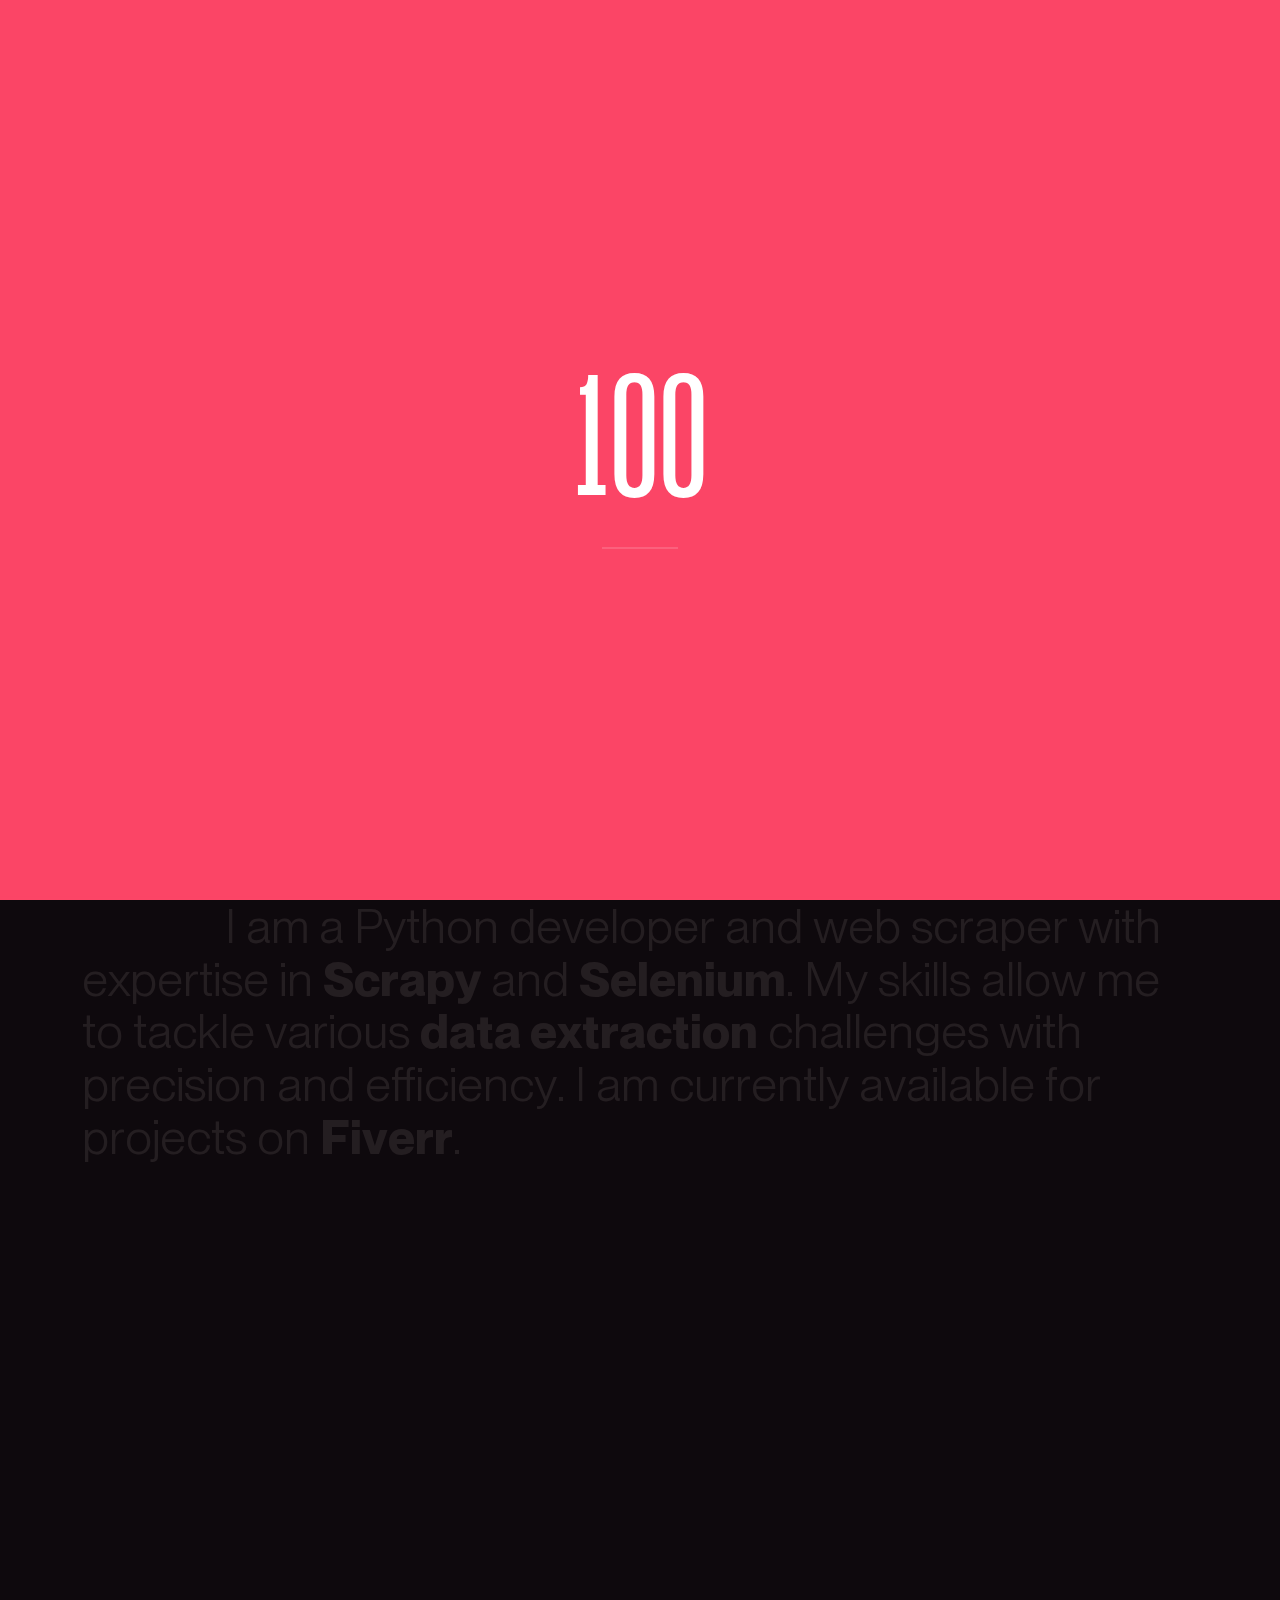
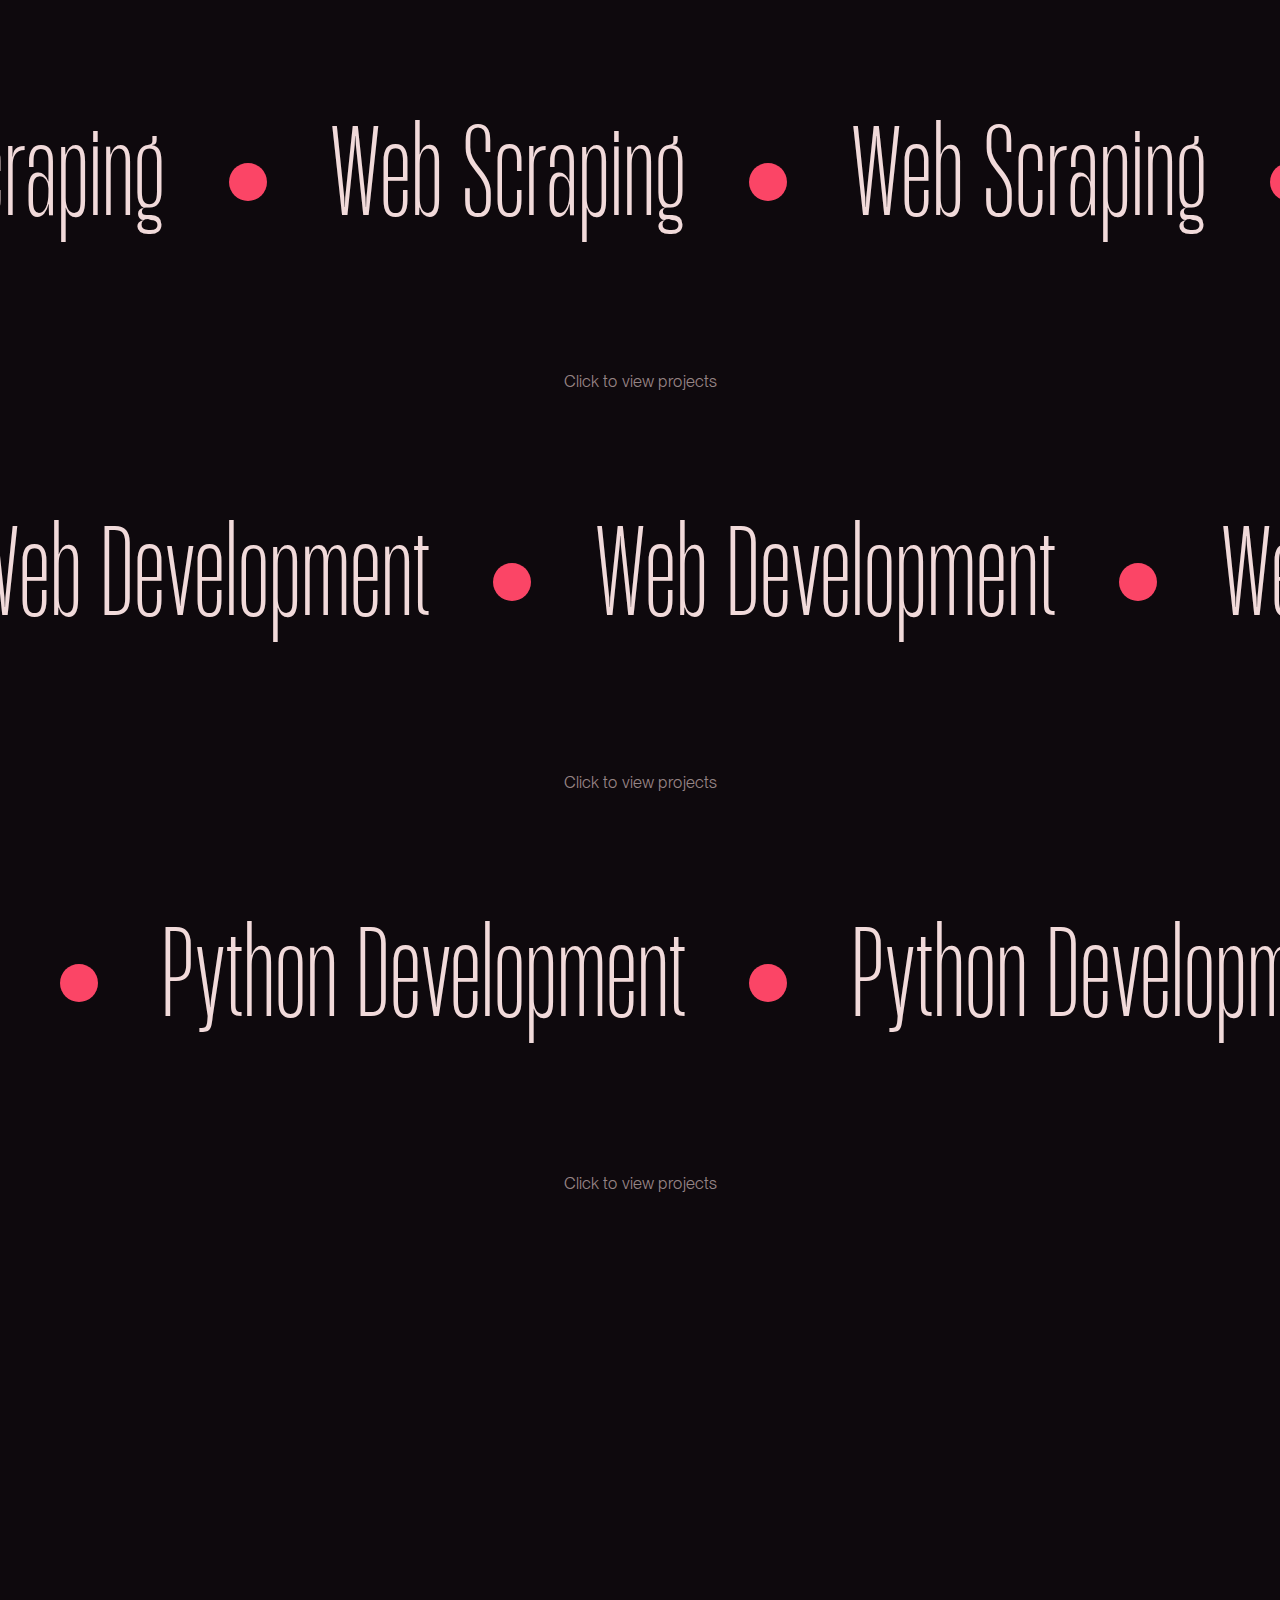
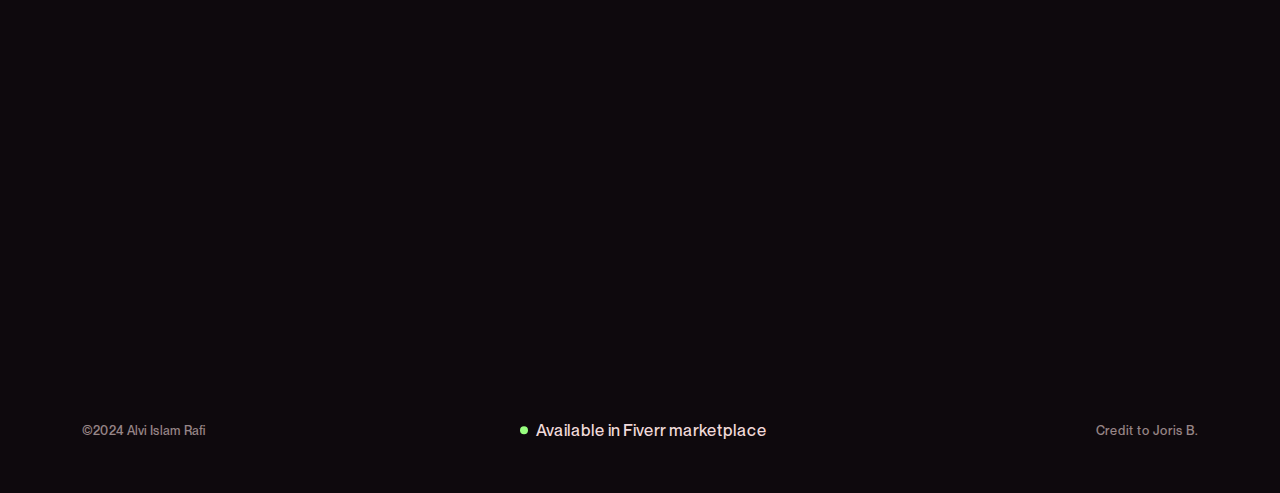
<file: index.html>
<!DOCTYPE html>
<html lang="en">
    <head>
        <meta charset="UTF-8">
        <meta name="viewport" content="width=device-width, initial-scale=1">
        <meta name="google" content="notranslate">
        <meta property="og:type" content="website">
        <meta property="og:site_name" content="Alvi Islam Rafi • Webscraper & Python Developer">
        <meta property="og:title" content="Alvi Islam Rafi • Webscraper &#38; Pyhton Developer">
        <meta property="og:description" name="description" content="I am a Python developer and web scraper with expertise in Scrapy and Selenium. My skills allow me to tackle various data extraction challenges with precision and efficiency. I am currently available for projects on Fiverr.">
        <meta property="og:image:alt" content="Alvi Islam Rafi • Webscrpaer &#38; Python Developer">
        <meta property="og:image" content="/_astro/og_image.jpg">
        <title>Alvi Islam Rafi • Webscraper &amp;Python Developer</title>
        <link rel="sitemap" href="/sitemap-index.xml">
        <link rel="icon" type="image/svg+xml" href="/_astro/images/alviislam.avif">
        <link as="font" crossorigin rel="preload" href="/_astro/fonts/MangoGrotesque-Regular.woff2" type="font/woff2">
        <style>
            @font-face {
                font-weight: 400;
                font-style: regular;
                font-family: PP Neue Montreal;
                font-display: swap;
                src: url(/_astro/fonts/PPNeueMontreal-Book.woff2)
            }

            @font-face {
                font-weight: 500;
                font-style: medium;
                font-family: PP Neue Montreal;
                font-display: swap;
                src: url(/_astro/fonts/PPNeueMontreal-Medium.woff2)
            }

            @font-face {
                font-weight: 700;
                font-style: bold;
                font-family: PP Neue Montreal;
                font-display: swap;
                src: url(/_astro/fonts/PPNeueMontreal-Bold.woff2)
            }

            @font-face {
                font-weight: 300;
                font-style: regular;
                font-family: Mango Grotesque;
                font-display: swap;
                src: url(/_astro/fonts/MangoGrotesque-Regular.woff2)
            }

            @font-face {
                font-weight: 100;
                font-style: extralight;
                font-family: Mango Grotesque;
                font-display: swap;
                src: url(/_astro/fonts/MangoGrotesque-ExtraLight.woff2)
            }

            @font-face {
                font-weight: 200;
                font-style: light;
                font-family: Mango Grotesque;
                font-display: swap;
                src: url(/_astro/fonts/MangoGrotesque-Light.woff2)
            }

            body {
                font-family: PP Neue Montreal, '_font_fallback_1713505133906', sans-serif;
            }

            @font-face {
                font-family: '_font_fallback_1713505133906';
                size-adjust: 94.40%; src: local('Arial');
                ascent-override: 101.48%; descent-override: 25.66%; line-gap-override: 0.00%; }

            body {
                font-family: Mango Grotesque, '_font_fallback_1340806886435', sans-serif;
            }

            @font-face {
                font-family: '_font_fallback_1340806886435';
                size-adjust: 50.98%; src: local('Arial');
                ascent-override: 147.11%; descent-override: 41.19%; line-gap-override: 19.62%; }

            body {
                font-family: Mango Grotesque, '_font_fallback_947456745344', sans-serif;
            }

            @font-face {
                font-family: '_font_fallback_947456745344';
                size-adjust: 48.90%; src: local('Arial');
                ascent-override: 153.39%; descent-override: 42.95%; line-gap-override: 20.45%; }
        </style>
        <script defer src="/_astro/js/t.js" data-website-id="76e246d2-08d4-4f54-91b2-fd655cd39a5d"></script>
        <link rel="stylesheet" href="/_astro/css/main.DGZmDLyW.css">
        <script type="module" src="/_astro/js/main.C72-Idda.js"></script>
    </head>
    <body data-barba="wrapper">
        <div class="overlay-container overlay-container--over" aria-hidden="true">
            <div class="overlay-transition">
                <div class="overlay-transition__round-container overlay-transition__round-container--top">
                    <div class="overlay-transition__round"></div>
                </div>
                <div class="overlay-transition__next-page">
                    <span class="overlay-transition__next-page-inner">0</span>
                </div>
                <div class="overlay-transition__progress">
                    <div class="overlay-transition__progress-container">
                        <div class="overlay-transition__progress-bar"></div>
                    </div>
                </div>
                <div class="overlay-transition__round-container overlay-transition__round-container--bottom">
                    <div class="overlay-transition__round"></div>
                </div>
            </div>
        </div>
        <div class="pointer" aria-hidden="true">
            <div class="pointer__circle pointer__circle--small"></div>
            <div class="pointer__circle pointer__circle--big">
                <span class="pointer__circle-text">
                    <span class="split-wrap char">
                        <span class="split-inner">V</span>
                    </span>
                    <span class="split-wrap char">
                        <span class="split-inner">i</span>
                    </span>
                    <span class="split-wrap char">
                        <span class="split-inner">e</span>
                    </span>
                    <span class="split-wrap char">
                        <span class="split-inner">w</span>
                    </span>
                </span>
            </div>
        </div>
        <div id="home" data-barba="container" data-barba-namespace="home">
            <header>
                <div class="header container">
                    <div class="header__logo">
                        <a class="header__logo-link" href="/">
                            <span class="header__logo-link-inner">Alvi Islam Rafi
</span>
                            <span class="header__logo-link-inner" aria-hidden="true">Alvi Islam Rafi
</span>
                            <span class="header__logo-link-inner" aria-hidden="true">Alvi Islam Rafi
</span>
                        </a>
                    </div>
                    <nav class="header__nav">
                        <ul class="header__menu">
                            <li data-magnetic="15" class="header__menu-item">
                                <a class="header__menu-link active" href="/">
                                    <span class="header__menu-link-content">
                                        <span class="header__menu-link-inner">Home</span>
                                        <span class="header__menu-link-inner" aria-hidden="true">Home</span>
                                        <span class="header__menu-link-inner" aria-hidden="true">Home</span>
                                    </span>
                                </a>
                            </li>
                            <li data-magnetic="15" class="header__menu-item">
                                <a class="header__menu-link" href="/work/">
                                    <span class="header__menu-link-content">
                                        <span class="header__menu-link-inner">Work</span>
                                        <span class="header__menu-link-inner" aria-hidden="true">Work</span>
                                        <span class="header__menu-link-inner" aria-hidden="true">Work</span>
                                    </span>
                                </a>
                            </li>
                            <li data-magnetic="15" class="header__menu-item">
                                <a class="header__menu-link" href="/about/">
                                    <span class="header__menu-link-content">
                                        <span class="header__menu-link-inner">About</span>
                                        <span class="header__menu-link-inner" aria-hidden="true">About</span>
                                        <span class="header__menu-link-inner" aria-hidden="true">About</span>
                                    </span>
                                </a>
                            </li>
                        </ul>
                        <!-- <ul class="header__lang">
				<li data-magnetic="15" class="header__menu-link">
					<a class="header__menu-link" href="/" data-barba-prevent="self">
						<span class="header__menu-link-content">
							<span class="header__menu-link-inner">FR</span>
							<span class="header__menu-link-inner" aria-hidden="true">FR</span>
							<span class="header__menu-link-inner" aria-hidden="true">FR</span>
						</span>
					</a>
				</li>
			</ul> -->
                    </nav>
                </div>
            </header>
            <main>
                <section class="hero container">
                    <div class="hero__column hero__column--left">
                        <h1>
                            <span class="split-wrap char">
                                <span class="split-inner">Alvi Islam Rafi</span>
                            </span>
                        </h1>
                        <span class="hero__column-infos">
                            <span class="split-wrap line">
                                <span class="split-inner">Based in Dhaka, BD</span>
                            </span>
                        </span>
                        <span class="hero__column-infos">
                            <span class="split-wrap line">
                                <span class="split-inner">
                                    <i class="available"></i>
                                </span>
                            </span>
                            <span class="split-wrap line">
                                <span class="split-inner">Available in Fiverr marketplace</span>
                            </span>
                        </span>
                    </div>
                    <div class="hero__column hero__column--center">
                        <div class="pp">
                            <div class="pp__circle">
                                <canvas class="pp__circle-bg" data-transition-in></canvas>
                            </div>
                            <div class="pp__circle-stroke"></div>
                            <div class="pp__circle-image" data-scroll>
                                <picture>
                                    <source srcset="/_astro/images/alviislam.avif" type="image/avif">
                                    <source srcset="/_astro/images/alviislam.webp" type="image/webp">
                                    <img src="/_astro/images/alviislam.png" loading="eager" alt="Alvi Islam Rafi" width="960" height="960" decoding="async">
                                </picture>
                            </div>
                        </div>
                    </div>
                    <div class="hero__column hero__column--right">
                        <h1>
                            <span class="split-wrap char">
                                <span class="split-inner">Webscraper</span>
                            </span>
                            <br>
                            <span class="split-wrap char">
                                <span class="split-inner">&amp;</span>
                            </span>
                            <span class="split-wrap char">
                                <span class="split-inner"></span>
                            </span>
                            <span class="split-wrap char">
                                <span class="split-inner">Python Developer</span>
                            </span>
                        </h1>
                    </div>
                </section>
                <section class="about container">
                    <div class="about__description">
                        <p data-split="words">
                            <span class="indent"></span>
                            I am a Python developer and web scraper with expertise in <strong>Scrapy</strong> and <strong>Selenium</strong>. My skills allow me to tackle various <strong>data extraction</strong> challenges with precision and efficiency. I am currently available for projects on <strong>Fiverr</strong>.

                        </p>
                    </div>
                    <div class="about__cta">
                        <a role="button" class="btn btn--centered " target="_self" href="/about">
                            <span class="btn__circle" aria-hidden="true">
                                <span class="btn__circle__arrow"></span>
                            </span>
                            <span class="btn__text">
                                <span class="btn__text-inner">Learn more </span>
                                <span class="btn__text-inner" aria-hidden="true">Learn more </span>
                                <span class="btn__text-inner" aria-hidden="true">Learn more </span>
                            </span>
                        </a>
                    </div>
                </section>
                <section class="work container">
                    <div class="divider divider--center">
                        <div class="divider__line divider__line--left"></div>
                        <div class="divider__text">
                            <h2 data-anim="from-bottom">
                                <span class="split-wrap word">
                                    <span class="split-inner">Discover </span>
                                </span>
                                <span class="split-wrap word">
                                    <span class="split-inner">my </span>
                                </span>
                                <span class="split-wrap word">
                                    <span class="split-inner">creative </span>
                                </span>
                                <span class="split-wrap word">
                                    <span class="split-inner">expertise</span>
                                </span>
                            </h2>
                        </div>
                        <div class="divider__line divider__line--right"></div>
                    </div>
                    <p data-anim="from-bottom" class="work__description">
                        <span class="split-wrap word">
                            <span class="split-inner">Check </span>
                        </span>
                        <span class="split-wrap word">
                            <span class="split-inner">out </span>
                        </span>
                        <span class="split-wrap word">
                            <span class="split-inner">some </span>
                        </span>
                        <span class="split-wrap word">
                            <span class="split-inner">of </span>
                        </span>
                        <span class="split-wrap word">
                            <span class="split-inner">my </span>
                        </span>
                        <span class="split-wrap word">
                            <span class="split-inner">projects </span>
                        </span>
                        <span class="split-wrap word">
                            <span class="split-inner">by </span>
                        </span>
                        <span class="split-wrap word">
                            <span class="split-inner">area </span>
                        </span>
                        <span class="split-wrap word">
                            <span class="split-inner">of </span>
                        </span>
                        <span class="split-wrap word">
                            <span class="split-inner">expertise</span>
                        </span>
                    </p>
                    <div class="work__categories">
                        <a data-pointer="View" class="work__categories-row" href="/work/webscraping/">
                            <div class="work__categories-inner">
                                <span class="work__categories-inner-text">Web Scraping</span>
                                <span class="work__categories-inner-separator"></span>
                                <span class="work__categories-inner-text">Web Scraping</span>
                                <span class="work__categories-inner-separator"></span>
                                <span class="work__categories-inner-text">Web Scraping</span>
                                <span class="work__categories-inner-separator"></span>
                                <span class="work__categories-inner-text">Web Scraping</span>
                                <span class="work__categories-inner-separator"></span>
                                <span class="work__categories-inner-text">Web Scraping</span>
                                <span class="work__categories-inner-separator"></span>
                                <span class="work__categories-inner-text">Web Scraping</span>
                                <span class="work__categories-inner-separator"></span>
                                <span class="work__categories-inner-text">Web Scraping</span>
                                <span class="work__categories-inner-separator"></span>
                                <span class="work__categories-inner-text">Web Scraping</span>
                            </div>
                        </a>
                        <div class="divider divider--center">
                            <div class="divider__line divider__line--left"></div>
                            <div class="divider__text">Click to view projects</div>
                            <div class="divider__line divider__line--right"></div>
                        </div>
                        <a data-pointer="View" class="work__categories-row" href="/work/web-development/">
                            <div class="work__categories-inner">
                                <span class="work__categories-inner-text">Web Development</span>
                                <span class="work__categories-inner-separator"></span>
                                <span class="work__categories-inner-text">Web Development</span>
                                <span class="work__categories-inner-separator"></span>
                                <span class="work__categories-inner-text">Web Development</span>
                                <span class="work__categories-inner-separator"></span>
                                <span class="work__categories-inner-text">Web Development</span>
                                <span class="work__categories-inner-separator"></span>
                                <span class="work__categories-inner-text">Web Development</span>
                                <span class="work__categories-inner-separator"></span>
                                <span class="work__categories-inner-text">Web Development</span>
                                <span class="work__categories-inner-separator"></span>
                                <span class="work__categories-inner-text">Web Development</span>
                                <span class="work__categories-inner-separator"></span>
                                <span class="work__categories-inner-text">Web Development</span>
                            </div>
                        </a>
                        <div class="divider divider--center">
                            <div class="divider__line divider__line--left"></div>
                            <div class="divider__text">Click to view projects</div>
                            <div class="divider__line divider__line--right"></div>
                        </div>
                        <a data-pointer="View" class="work__categories-row" href="/work/python-development">
                            <div class="work__categories-inner">
                                <span class="work__categories-inner-text">Python Development</span>
                                <span class="work__categories-inner-separator"></span>
                                <span class="work__categories-inner-text">Python Development</span>
                                <span class="work__categories-inner-separator"></span>
                                <span class="work__categories-inner-text">Python Development</span>
                                <span class="work__categories-inner-separator"></span>
                                <span class="work__categories-inner-text">Python Development</span>
                                <span class="work__categories-inner-separator"></span>
                                <span class="work__categories-inner-text">Python Development</span>
                                <span class="work__categories-inner-separator"></span>
                                <span class="work__categories-inner-text">Python Development</span>
                                <span class="work__categories-inner-separator"></span>
                                <span class="work__categories-inner-text">Python Development</span>
                                <span class="work__categories-inner-separator"></span>
                                <span class="work__categories-inner-text">Python Development</span>
                            </div>
                        </a>
                        <div class="divider divider--center">
                            <div class="divider__line divider__line--left"></div>
                            <div class="divider__text">Click to view projects</div>
                            <div class="divider__line divider__line--right"></div>
                        </div>
                    </div>
                </section>
            </main>
            <footer>
                <div class="footer container">
                    <div class="footer__middle">
                        <div class="footer__middle-border"></div>
                        <h2 data-anim="from-bottom" class="footer__middle-heading">
                            <span class="split-wrap word">
                                <span class="split-inner">Looking </span>
                            </span>
                            <span class="split-wrap word">
                                <span class="split-inner">for </span>
                            </span>
                            <span class="split-wrap word">
                                <span class="split-inner">a </span>
                            </span>
                            <span class="split-wrap word">
                                <span class="split-inner">new </span>
                            </span>
                            <span class="split-wrap word">
                                <span class="split-inner">talent?</span>
                            </span>
                        </h2>
                        <span data-anim="from-bottom" class="footer__middle-email" data-pointer="Copy" data-umami-event="Copy email">
                            <span class="footer__middle-email-inner">
                                <span class="split-wrap char">
                                    <span class="split-inner">alviislam911@gmail.com</span>
                                </span>
                            </span>
                        </span>
                        <div class="footer__middle-cta">
                            <a role="button" class="btn  btn--secondary" data-umami-event="LinkedIn Button" target="_blank" href="https://github.com/SharpDream">
                                <span class="btn__circle" aria-hidden="true">
                                    <span class="btn__circle__arrow"></span>
                                </span>
                                <span class="btn__text">
                                    <span class="btn__text-inner">Github </span>
                                    <span class="btn__text-inner" aria-hidden="true">Github </span>
                                    <span class="btn__text-inner" aria-hidden="true">Github </span>
                                </span>
                            </a>
                            <a role="button" class="btn  btn--secondary" data-umami-event="Download CV" target="_blank" href="/https://www.fiverr.com/alviislamrafi">
                                <span class="btn__circle" aria-hidden="true">
                                    <span class="btn__circle__arrow"></span>
                                </span>
                                <span class="btn__text">
                                    <span class="btn__text-inner">Fiverr </span>
                                    <span class="btn__text-inner" aria-hidden="true">Fiverr </span>
                                    <span class="btn__text-inner" aria-hidden="true">Fiverr </span>
                                </span>
                            </a>
                        </div>
                    </div>
                    <div class="footer__bottom">
                        <span class="footer__bottom-left">&copy;2024<a href="" style="text-decoration: none; color: rgb(241, 218, 218);">&nbsp;Alvi Islam Rafi</a></span>
                        <span class="footer__bottom-center" data-umami-event="Copy Email">
                            <i class="available"></i>
                            Available in Fiverr marketplace
                        </span>
                        <span class="footer__bottom-right">Credit to Joris B.</span>
                    </div>
                </div>
            </footer>
        </div>
    </body>
</html>
</file>
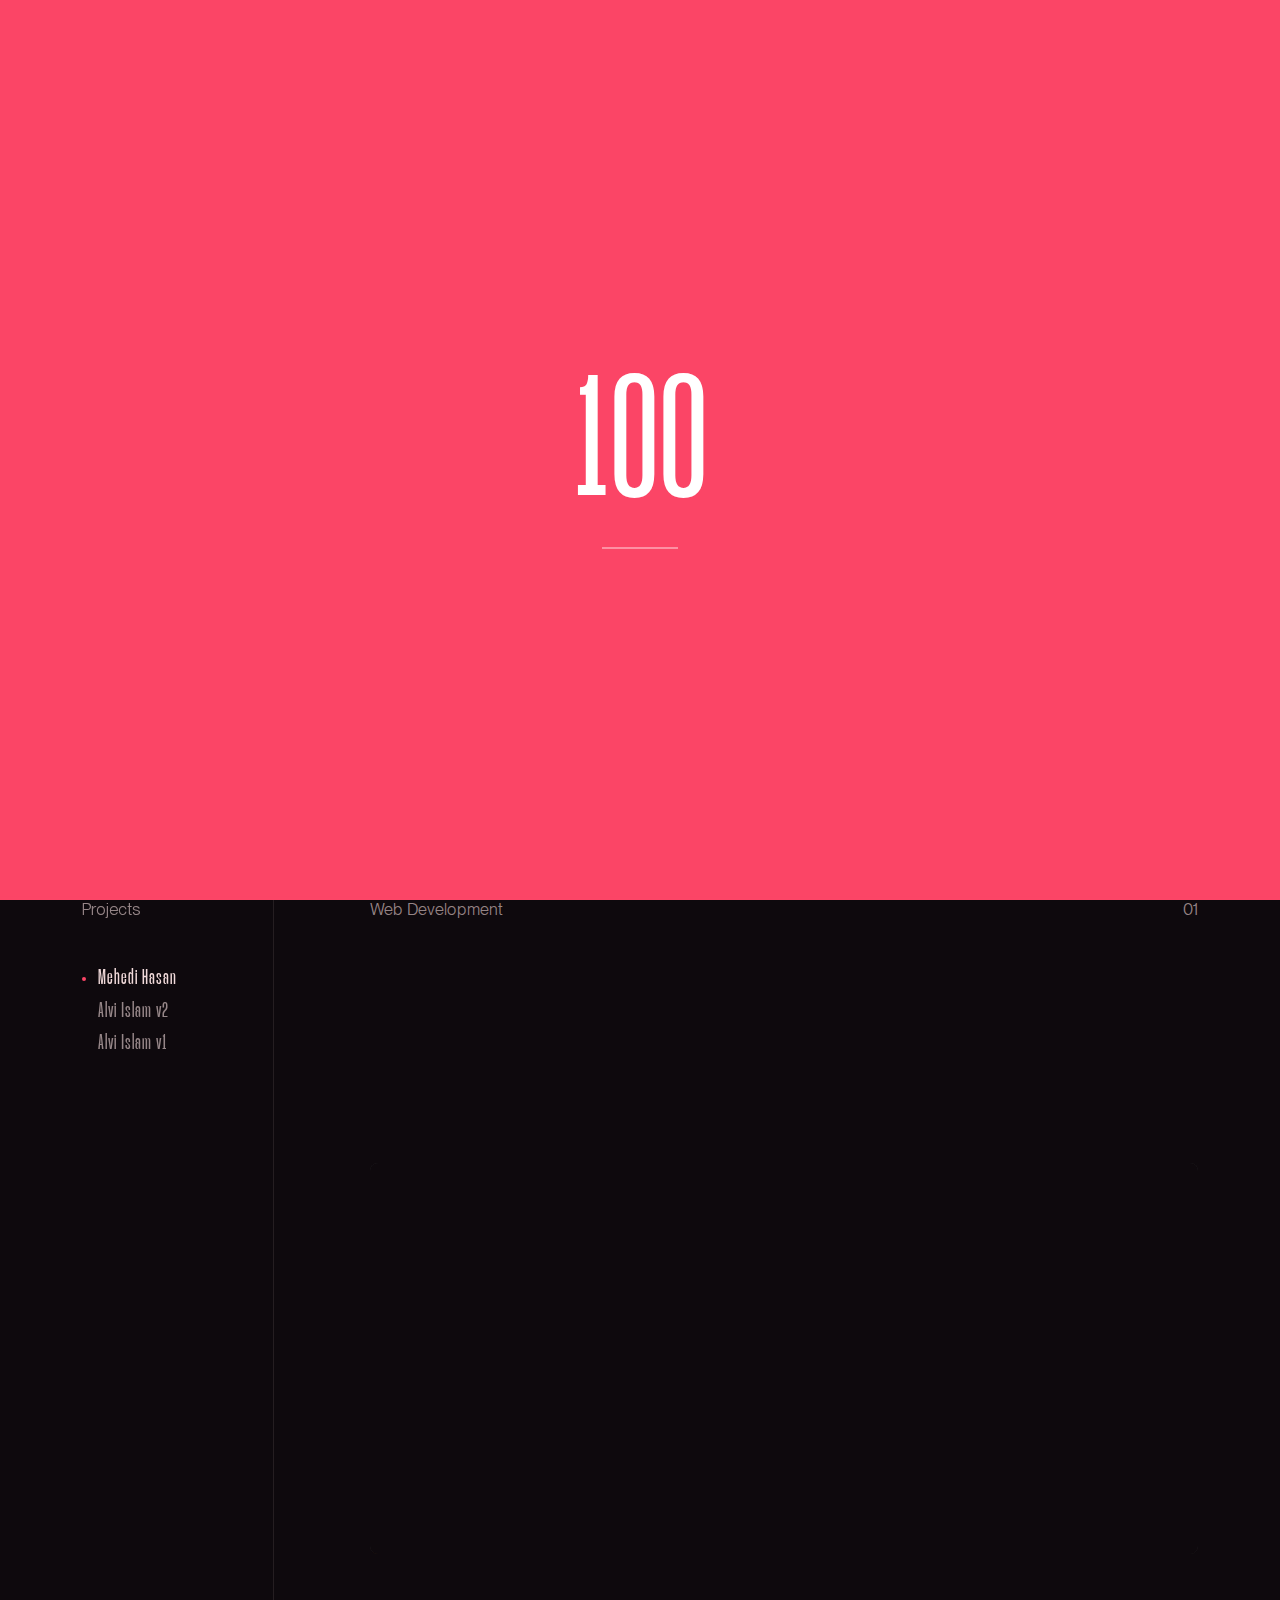
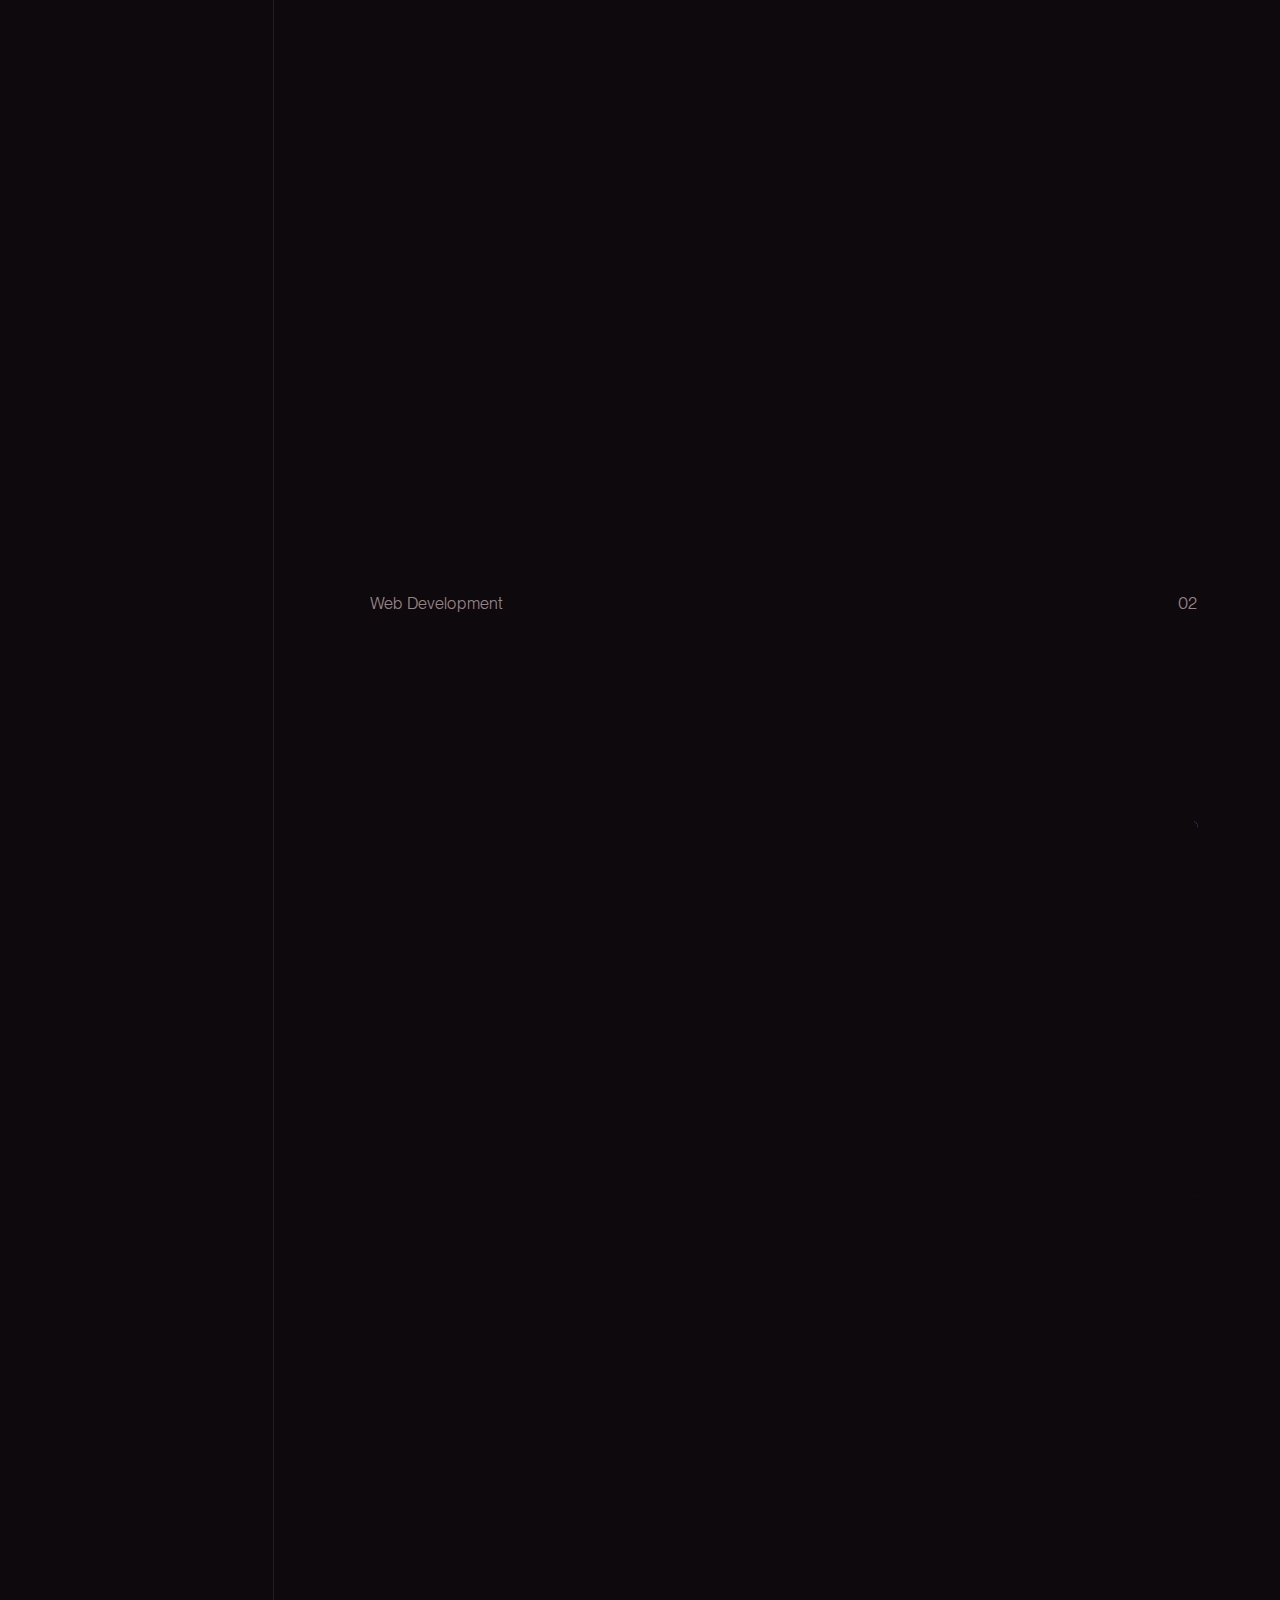
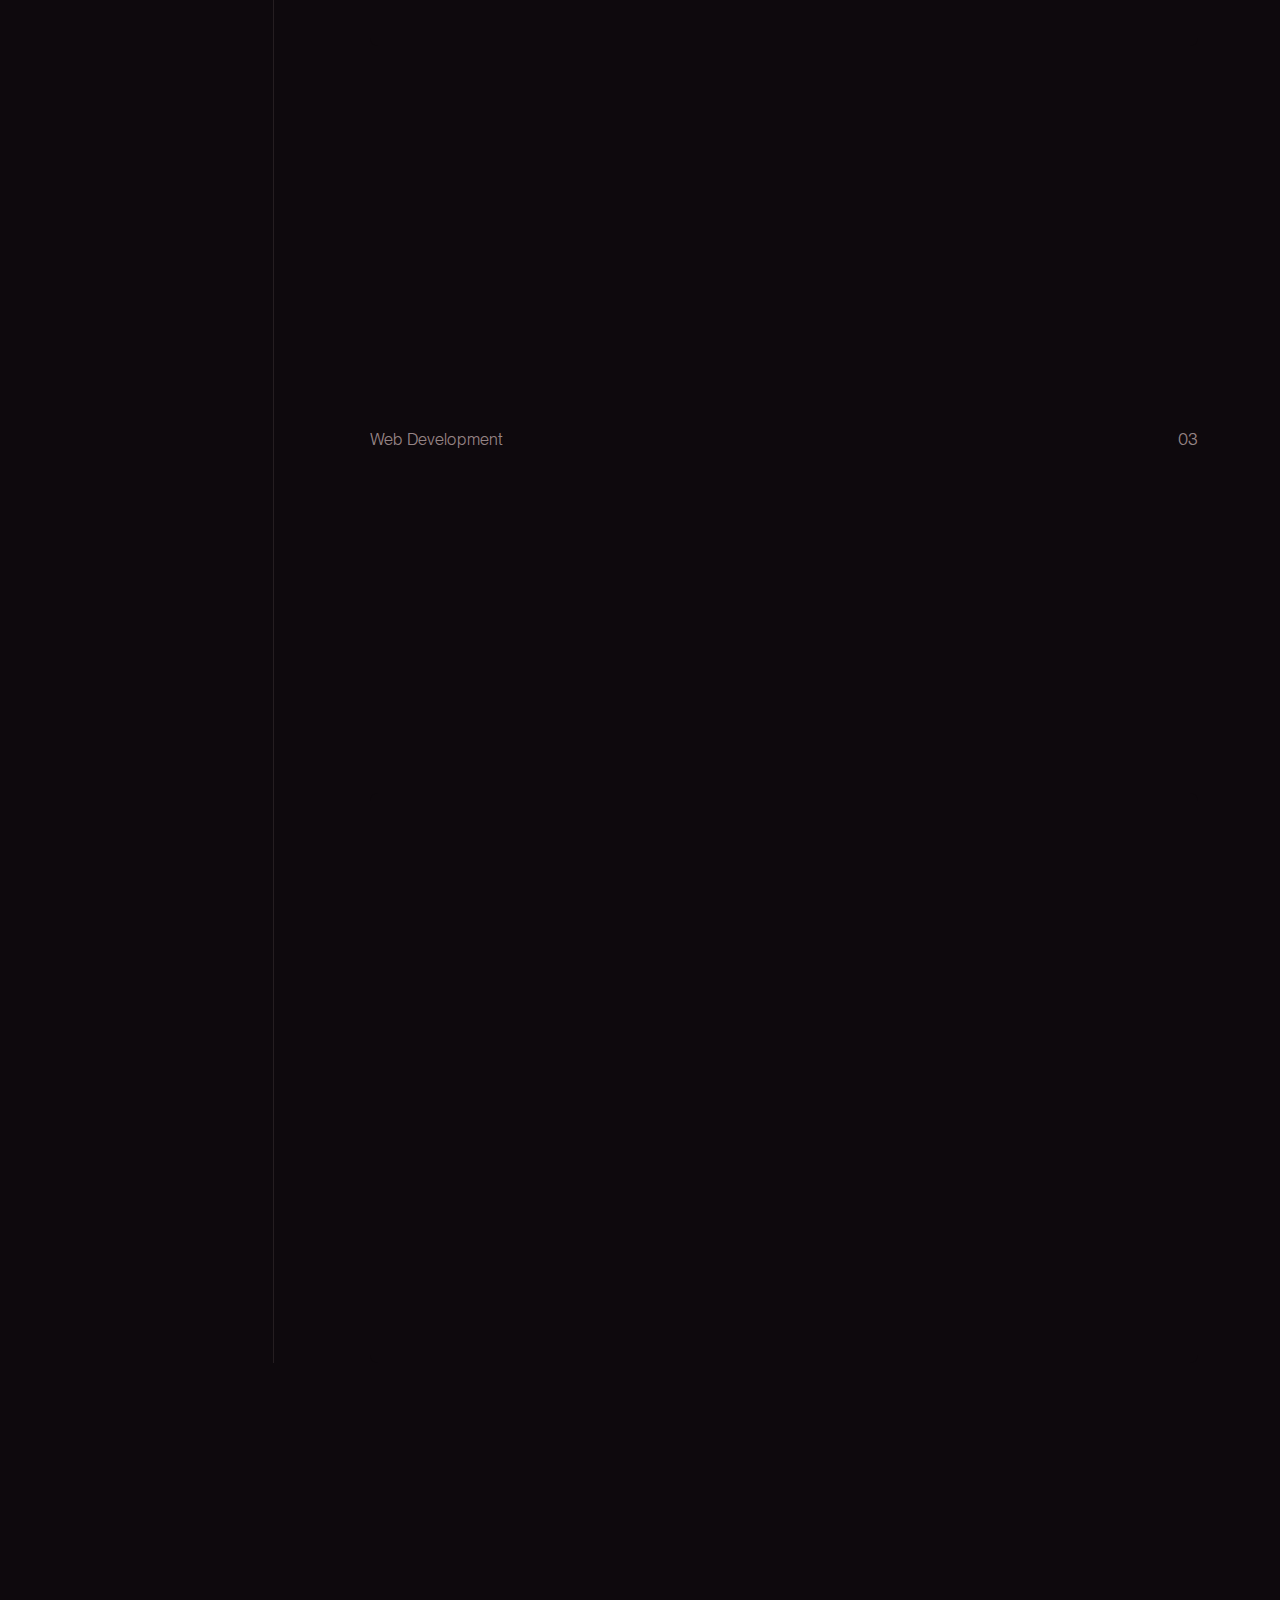
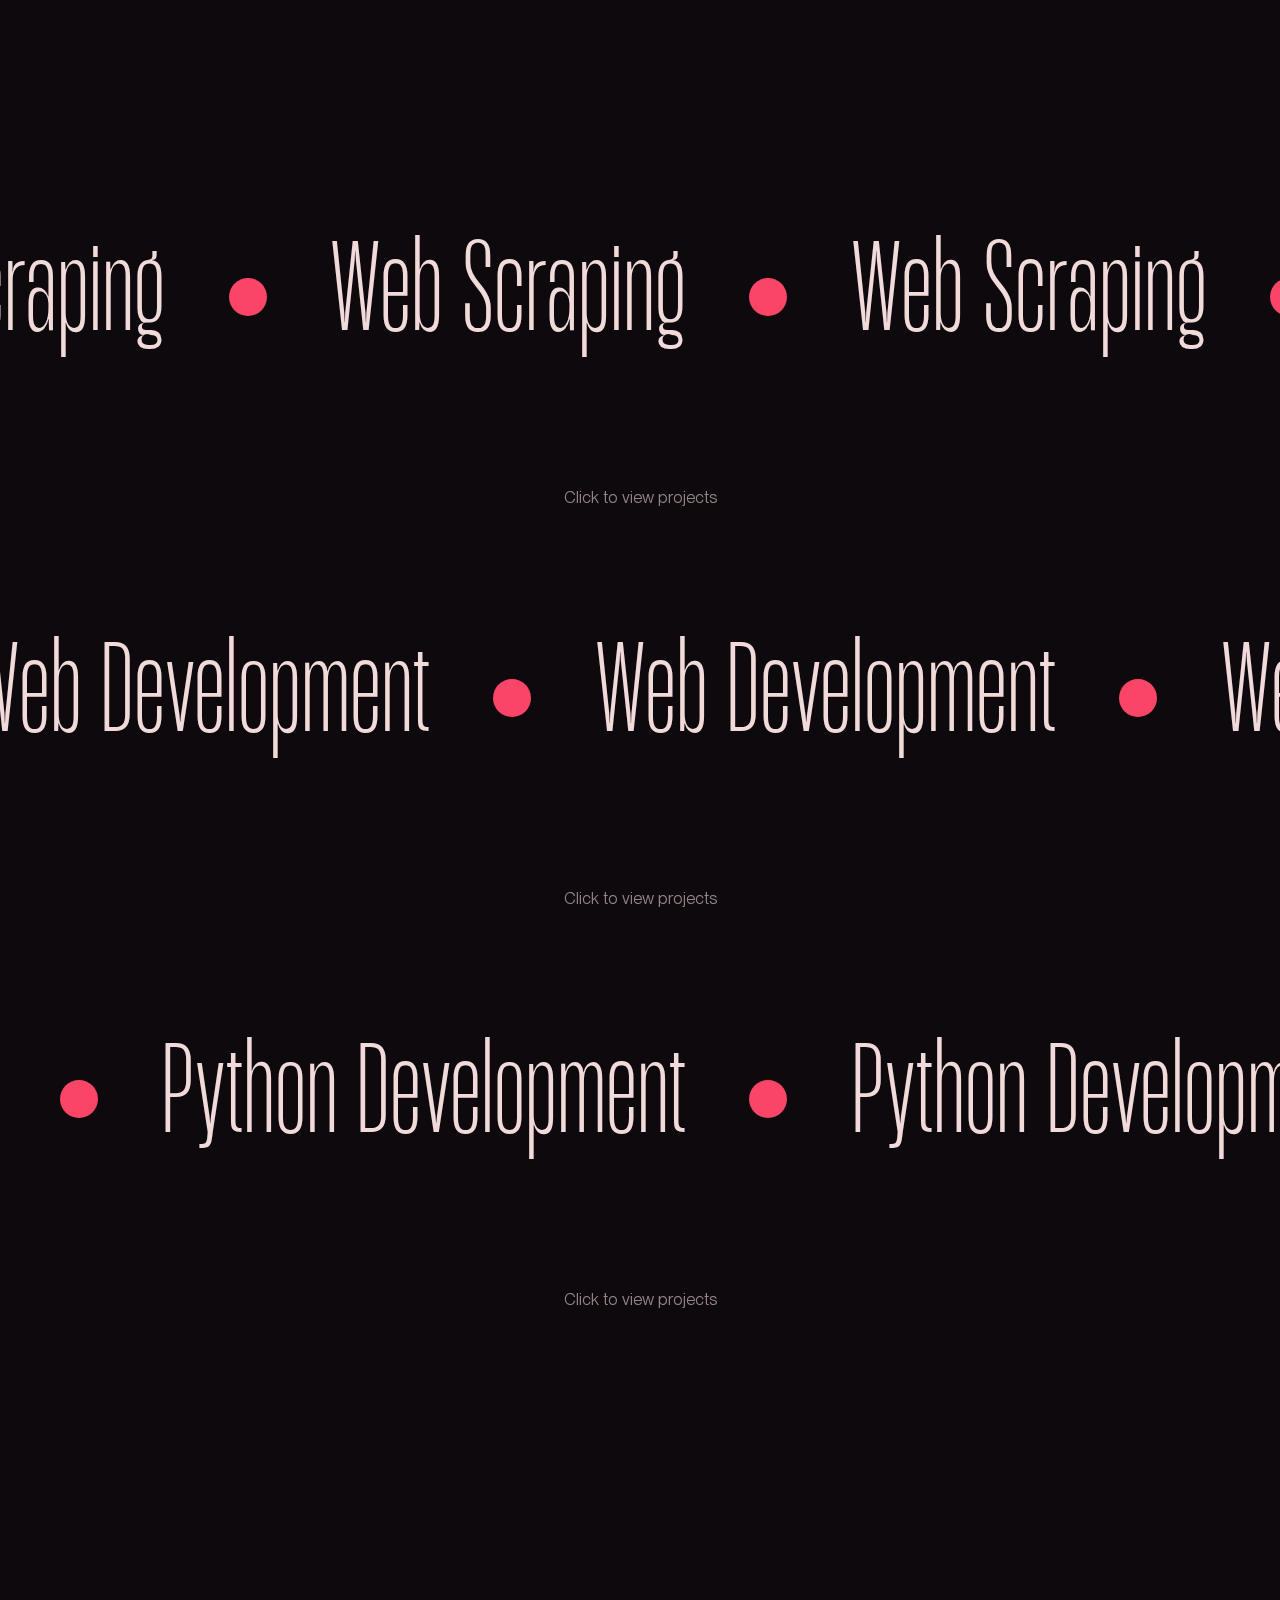
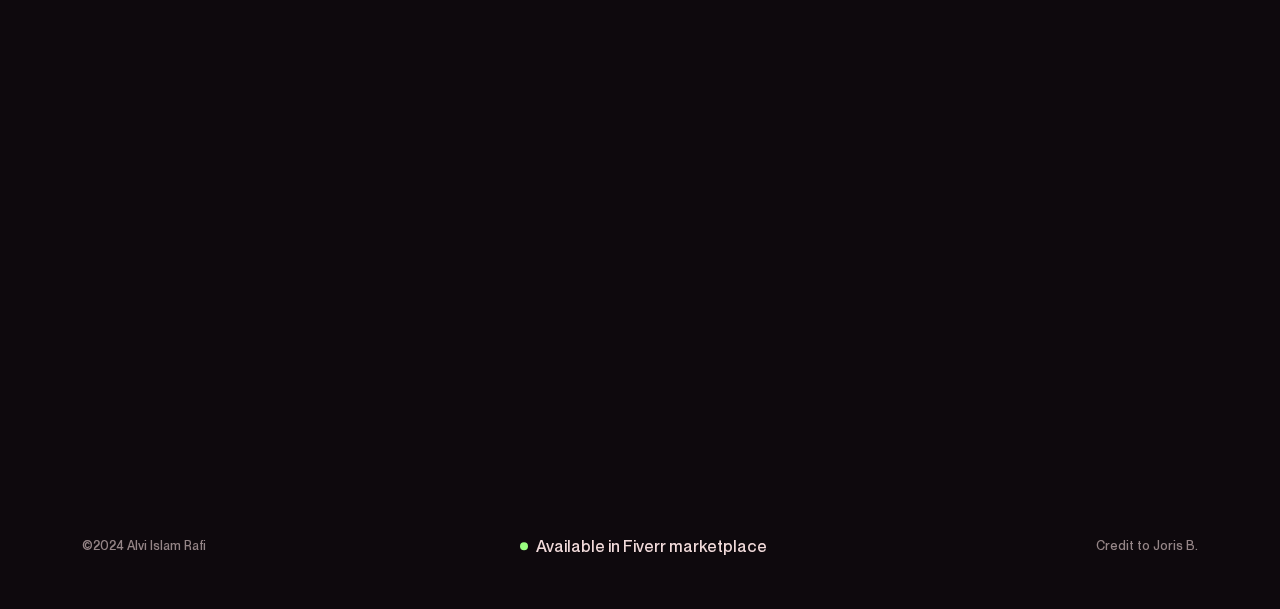
<file: work/web-development/index.html>
<!DOCTYPE html>
<html lang="en">
    <head>
        <meta charset="UTF-8">
        <meta name="viewport" content="width=device-width, initial-scale=1">
        <meta name="google" content="notranslate">
        <meta property="og:type" content="website">
        <meta property="og:site_name" content="Alvi Islam Rafi • Webscraper & Python Developer">
        <meta property="og:title" content="Alvi Islam Rafi • Webscraper &#38; Pyhton Developer">
        <meta property="og:description" name="description" content="I am a Python developer and web scraper with expertise in Scrapy and Selenium. My skills allow me to tackle various data extraction challenges with precision and efficiency. I am currently available for projects on Fiverr.">
        <meta property="og:image:alt" content="Alvi Islam Rafi • Webscrpaer &#38; Python Developer">
        <meta property="og:image" content="/_astro/og_image.jpg">
        <title>Alvi Islam Rafi • Webscraper &amp;Python Developer</title>
        <link rel="sitemap" href="/sitemap-index.xml">
        <link rel="icon" type="image/svg+xml" href="/_astro/images/alviislam.avif">
        <link as="font" crossorigin rel="preload" href="/_astro/fonts/MangoGrotesque-Regular.woff2" type="font/woff2">
        <style>
            @font-face {
                font-weight: 400;
                font-style: regular;
                font-family: PP Neue Montreal;
                font-display: swap;
                src: url(/_astro/fonts/PPNeueMontreal-Book.woff2)
            }

            @font-face {
                font-weight: 500;
                font-style: medium;
                font-family: PP Neue Montreal;
                font-display: swap;
                src: url(/_astro/fonts/PPNeueMontreal-Medium.woff2)
            }

            @font-face {
                font-weight: 700;
                font-style: bold;
                font-family: PP Neue Montreal;
                font-display: swap;
                src: url(/_astro/fonts/PPNeueMontreal-Bold.woff2)
            }

            @font-face {
                font-weight: 300;
                font-style: regular;
                font-family: Mango Grotesque;
                font-display: swap;
                src: url(/_astro/fonts/MangoGrotesque-Regular.woff2)
            }

            @font-face {
                font-weight: 100;
                font-style: extralight;
                font-family: Mango Grotesque;
                font-display: swap;
                src: url(/_astro/fonts/MangoGrotesque-ExtraLight.woff2)
            }

            @font-face {
                font-weight: 200;
                font-style: light;
                font-family: Mango Grotesque;
                font-display: swap;
                src: url(/_astro/fonts/MangoGrotesque-Light.woff2)
            }

            body {
                font-family: PP Neue Montreal, '_font_fallback_507719331697', sans-serif;
            }

            @font-face {
                font-family: '_font_fallback_507719331697';
                size-adjust: 94.40%; src: local('Arial');
                ascent-override: 101.48%; descent-override: 25.66%; line-gap-override: 0.00%; }

            body {
                font-family: Mango Grotesque, '_font_fallback_814702043728', sans-serif;
            }

            @font-face {
                font-family: '_font_fallback_814702043728';
                size-adjust: 50.98%; src: local('Arial');
                ascent-override: 147.11%; descent-override: 41.19%; line-gap-override: 19.62%; }

            body {
                font-family: Mango Grotesque, '_font_fallback_71794666347', sans-serif;
            }

            @font-face {
                font-family: '_font_fallback_71794666347';
                size-adjust: 48.90%; src: local('Arial');
                ascent-override: 153.39%; descent-override: 42.95%; line-gap-override: 20.45%; }
        </style>
        <script defer src="/_astro/js/t.js" data-website-id="76e246d2-08d4-4f54-91b2-fd655cd39a5d"></script>
        <link rel="stylesheet" href="/_astro/css/main.DGZmDLyW.css">
        <script type="module" src="/_astro/js/main.C72-Idda.js"></script>
    </head>
    <body data-barba="wrapper">
        <div class="overlay-container overlay-container--over" aria-hidden="true">
            <div class="overlay-transition">
                <div class="overlay-transition__round-container overlay-transition__round-container--top">
                    <div class="overlay-transition__round"></div>
                </div>
                <div class="overlay-transition__next-page">
                    <span class="overlay-transition__next-page-inner">0</span>
                </div>
                <div class="overlay-transition__progress">
                    <div class="overlay-transition__progress-container">
                        <div class="overlay-transition__progress-bar"></div>
                    </div>
                </div>
                <div class="overlay-transition__round-container overlay-transition__round-container--bottom">
                    <div class="overlay-transition__round"></div>
                </div>
            </div>
        </div>
        <div class="pointer" aria-hidden="true">
            <div class="pointer__circle pointer__circle--small"></div>
            <div class="pointer__circle pointer__circle--big">
                <span class="pointer__circle-text">
                    <span class="split-wrap char">
                        <span class="split-inner">V</span>
                    </span>
                    <span class="split-wrap char">
                        <span class="split-inner">i</span>
                    </span>
                    <span class="split-wrap char">
                        <span class="split-inner">e</span>
                    </span>
                    <span class="split-wrap char">
                        <span class="split-inner">w</span>
                    </span>
                </span>
            </div>
        </div>
        <div id="projects" data-barba="container" data-barba-namespace="projects">
            <header>
                <div class="header container">
                    <div class="header__logo">
                        <a class="header__logo-link" href="/">
                            <span class="header__logo-link-inner">Alvi Islam Rafi
</span>
                            <span class="header__logo-link-inner" aria-hidden="true">Alvi Islam Rafi
</span>
                            <span class="header__logo-link-inner" aria-hidden="true">Alvi Islam Rafi
</span>
                        </a>
                    </div>
                    <nav class="header__nav">
                        <ul class="header__menu">
                            <li data-magnetic="15" class="header__menu-item">
                                <a class="header__menu-link active" href="/">
                                    <span class="header__menu-link-content">
                                        <span class="header__menu-link-inner">Home</span>
                                        <span class="header__menu-link-inner" aria-hidden="true">Home</span>
                                        <span class="header__menu-link-inner" aria-hidden="true">Home</span>
                                    </span>
                                </a>
                            </li>
                            <li data-magnetic="15" class="header__menu-item">
                                <a class="header__menu-link" href="/work/">
                                    <span class="header__menu-link-content">
                                        <span class="header__menu-link-inner">Work</span>
                                        <span class="header__menu-link-inner" aria-hidden="true">Work</span>
                                        <span class="header__menu-link-inner" aria-hidden="true">Work</span>
                                    </span>
                                </a>
                            </li>
                            <li data-magnetic="15" class="header__menu-item">
                                <a class="header__menu-link" href="/about/">
                                    <span class="header__menu-link-content">
                                        <span class="header__menu-link-inner">About</span>
                                        <span class="header__menu-link-inner" aria-hidden="true">About</span>
                                        <span class="header__menu-link-inner" aria-hidden="true">About</span>
                                    </span>
                                </a>
                            </li>
                        </ul>
                        <!-- <ul class="header__lang">
				<li data-magnetic="15" class="header__menu-link">
					<a class="header__menu-link" href="/" data-barba-prevent="self">
						<span class="header__menu-link-content">
							<span class="header__menu-link-inner">FR</span>
							<span class="header__menu-link-inner" aria-hidden="true">FR</span>
							<span class="header__menu-link-inner" aria-hidden="true">FR</span>
						</span>
					</a>
				</li>
			</ul> -->
                    </nav>
                </div>
            </header>
            <main>
                <section class="hero container">
                    <div class="hero__video">
                    </div>
                    <div class="work is-title">
                        <div class="work__categories">
                            <div class="work__categories-row">
                                <div class="work__categories-inner">
                                    <h1 class="work__categories-inner-text">Web Development</h1>
                                    <span class="work__categories-inner-separator"></span>
                                    <h1 class="work__categories-inner-text">Web Development</h1>
                                    <span class="work__categories-inner-separator"></span>
                                    <h1 class="work__categories-inner-text">Web Development</h1>
                                    <span class="work__categories-inner-separator"></span>
                                </div>
                            </div>
                        </div>
                    </div>
                    <div class="hero__capabilities">
                        <ul>
                            <li>HTML </li>
                            <li>CSS </li>
                            <li>JavaScript </li>
                        </ul>
                    </div>
                </section>
                <section class="projects container">
                    <nav class="projects__nav">
                        <div class="divider divider--left">
                            <div class="divider__text">Projects</div>
                            <div class="divider__line divider__line--right"></div>
                        </div>
                        <ul class="projects__menu">
                            <li class="projects__menu-item">
                                <a class="projects__menu-link active" href="#ziwig">Mehedi Hasan </a>
                            </li>
                            <li class="projects__menu-item">
                                <a class="projects__menu-link " href="#prescient">Alvi Islam v2 </a>
                            </li>
                            <li class="projects__menu-item">
                                <a class="projects__menu-link " href="#bloom">Alvi Islam v1 </a>
                            </li>
                        </ul>
                    </nav>
                    <div class="projects__wrapper">
                        <section id="ziwig" class="projects__item">
                            <div class="projects__heading s-heading">
                                <div class="divider divider--left">
                                    <div class="divider__text">Web Development</div>
                                    <div class="divider__line divider__line--right"></div>
                                    <span class="divider__number">01</span>
                                </div>
                                <div class="s-heading__inner">
                                    <div class="s-heading__left">
                                        <h2 data-anim="from-bottom">
                                            <span class="split-wrap word">
                                                <span class="split-inner">Mehedi Hasan</span>
                                            </span>
                                        </h2>
                                    </div>
                                    <div class="s-heading__right">
                                        <p class="projects__description" data-anim="from-bottom">
                                            <span class="split-wrap word">
                                                <span class="split-inner"><a href="https://sharpdream.github.io/Mehadi-Hasan/" style="text-decoration: none; color: crimson;">Mehedi Hasan</a> is one of my crafted websites with HTML, CSS and JavaScript. It was crafted in favour of my friend </span>
                                            </span>
                                        </p>
                                    </div>
                                </div>
                            </div>
                            <div class="projects__img-row">
                                <div class="projects__img-row-item">
                                    <div class="projects__img-overlay"></div>
                                    <img src="images/mehdi-hasan/dark.png" loading="eager"  width="1920" height="1080" decoding="async">
                                </div>
                            </div>
                            <div class="projects__img-row">
                                <div class="projects__img-row-item">
                                    <div class="projects__img-overlay"></div>
                                    <img src="images/mehdi-hasan/light.png" loading="eager" width="1920" height="1080" decoding="async">
                                </div>
                            </div>
                        </section>
                        
                        <section id="prescient" class="projects__item">
                            <div class="projects__heading s-heading">
                                <div class="divider divider--left">
                                    <div class="divider__text">Web Development</div>
                                    <div class="divider__line divider__line--right"></div>
                                    <span class="divider__number">02</span>
                                </div>
                                <div class="s-heading__inner">
                                    <div class="s-heading__left">
                                        <h2 data-anim="from-bottom">
                                            <span class="split-wrap word">
                                                <span class="split-inner">Alvi Islam v2</span>
                                            </span>
                                        </h2>
                                    </div>
                                    <div class="s-heading__right">
                                        <p class="projects__description" data-anim="from-bottom">
                                            <span class="split-wrap word">
                                                <span class="split-inner">Alvi Islam v2 is another portfolio crafted by me</span>
                                            </span>
                                        </p>
                                    </div>
                                </div>
                            </div>
                            <div class="projects__img-row">
                                <div class="projects__img-row-item">
                                    <div class="projects__img-overlay"></div>
                                    <img src="images/alvi-islam-v2/dark.png" loading="eager" width="619" height="880" decoding="async">
                                </div>
                            </div>
                            <div class="projects__img-row">
                                <div class="projects__img-row-item">
                                    <div class="projects__img-overlay"></div>
                                    <img src="images/alvi-islam-v2/light.png" loading="eager" width="1920" height="1080" decoding="async">
                                </div>
                            </div>
                        </section>
                        <section id="bloom" class="projects__item"></section>
                            <div class="projects__heading s-heading">
                                <div class="divider divider--left">
                                    <div class="divider__text">Web Development</div>
                                    <div class="divider__line divider__line--right"></div>
                                    <span class="divider__number">03</span>
                                </div>
                                <div class="s-heading__inner">
                                    <div class="s-heading__left">
                                        <h2 data-anim="from-bottom">
                                            <span class="split-wrap word">
                                                <span class="split-inner">Alvi Islam v1</span>
                                            </span>
                                        </h2>
                                    </div>
                                    <div class="s-heading__right">
                                        <p class="projects__description" data-anim="from-bottom">
                                            <span class="split-wrap word">
                                                <span class="split-inner">Alvi Islam v1 is one of the oldest portfolios I have ever made.</span>
                                            </span>
                                        </p>
                                    </div>
                                </div>
                            </div>
                            <div class="projects__img-row">
                                <div class="projects__img-row-item">
                                    <div class="projects__img-overlay"></div>
                                    <img src="images/alvi-islam-v1/dark.png" loading="eager" width="1920" height="1080" decoding="async">
                                </div>
                            </div>
                        </section>
                    </div>
                </section>
                <section class="work container">
                    <div class="divider divider--center">
                        <div class="divider__line divider__line--left"></div>
                        <div class="divider__text">
                            <h2 data-anim="from-bottom">
                                <span class="split-wrap word">
                                    <span class="split-inner">Discover </span>
                                </span>
                                <span class="split-wrap word">
                                    <span class="split-inner">my </span>
                                </span>
                                <span class="split-wrap word">
                                    <span class="split-inner">creative </span>
                                </span>
                                <span class="split-wrap word">
                                    <span class="split-inner">expertise</span>
                                </span>
                            </h2>
                        </div>
                        <div class="divider__line divider__line--right"></div>
                    </div>
                    <p data-anim="from-bottom" class="work__description">
                        <span class="split-wrap word">
                            <span class="split-inner">Check </span>
                        </span>
                        <span class="split-wrap word">
                            <span class="split-inner">out </span>
                        </span>
                        <span class="split-wrap word">
                            <span class="split-inner">some </span>
                        </span>
                        <span class="split-wrap word">
                            <span class="split-inner">of </span>
                        </span>
                        <span class="split-wrap word">
                            <span class="split-inner">my </span>
                        </span>
                        <span class="split-wrap word">
                            <span class="split-inner">projects </span>
                        </span>
                        <span class="split-wrap word">
                            <span class="split-inner">by </span>
                        </span>
                        <span class="split-wrap word">
                            <span class="split-inner">area </span>
                        </span>
                        <span class="split-wrap word">
                            <span class="split-inner">of </span>
                        </span>
                        <span class="split-wrap word">
                            <span class="split-inner">expertise</span>
                        </span>
                    </p>
                    <div class="work__categories">
                        <a data-pointer="View" class="work__categories-row" href="/work/webscraping/">
                            <div class="work__categories-inner">
                                <span class="work__categories-inner-text">Web Scraping</span>
                                <span class="work__categories-inner-separator"></span>
                                <span class="work__categories-inner-text">Web Scraping</span>
                                <span class="work__categories-inner-separator"></span>
                                <span class="work__categories-inner-text">Web Scraping</span>
                                <span class="work__categories-inner-separator"></span>
                                <span class="work__categories-inner-text">Web Scraping</span>
                                <span class="work__categories-inner-separator"></span>
                                <span class="work__categories-inner-text">Web Scraping</span>
                                <span class="work__categories-inner-separator"></span>
                                <span class="work__categories-inner-text">Web Scraping</span>
                                <span class="work__categories-inner-separator"></span>
                                <span class="work__categories-inner-text">Web Scraping</span>
                                <span class="work__categories-inner-separator"></span>
                                <span class="work__categories-inner-text">Web Scraping</span>
                            </div>
                        </a>
                        <div class="divider divider--center">
                            <div class="divider__line divider__line--left"></div>
                            <div class="divider__text">Click to view projects</div>
                            <div class="divider__line divider__line--right"></div>
                        </div>
                        <a data-pointer="View" class="work__categories-row" href="/work/web-development/">
                            <div class="work__categories-inner">
                                <span class="work__categories-inner-text">Web Development</span>
                                <span class="work__categories-inner-separator"></span>
                                <span class="work__categories-inner-text">Web Development</span>
                                <span class="work__categories-inner-separator"></span>
                                <span class="work__categories-inner-text">Web Development</span>
                                <span class="work__categories-inner-separator"></span>
                                <span class="work__categories-inner-text">Web Development</span>
                                <span class="work__categories-inner-separator"></span>
                                <span class="work__categories-inner-text">Web Development</span>
                                <span class="work__categories-inner-separator"></span>
                                <span class="work__categories-inner-text">Web Development</span>
                                <span class="work__categories-inner-separator"></span>
                                <span class="work__categories-inner-text">Web Development</span>
                                <span class="work__categories-inner-separator"></span>
                                <span class="work__categories-inner-text">Web Development</span>
                            </div>
                        </a>
                        <div class="divider divider--center">
                            <div class="divider__line divider__line--left"></div>
                            <div class="divider__text">Click to view projects</div>
                            <div class="divider__line divider__line--right"></div>
                        </div>
                        <a data-pointer="View" class="work__categories-row" href="/work/python-development">
                            <div class="work__categories-inner">
                                <span class="work__categories-inner-text">Python Development</span>
                                <span class="work__categories-inner-separator"></span>
                                <span class="work__categories-inner-text">Python Development</span>
                                <span class="work__categories-inner-separator"></span>
                                <span class="work__categories-inner-text">Python Development</span>
                                <span class="work__categories-inner-separator"></span>
                                <span class="work__categories-inner-text">Python Development</span>
                                <span class="work__categories-inner-separator"></span>
                                <span class="work__categories-inner-text">Python Development</span>
                                <span class="work__categories-inner-separator"></span>
                                <span class="work__categories-inner-text">Python Development</span>
                                <span class="work__categories-inner-separator"></span>
                                <span class="work__categories-inner-text">Python Development</span>
                                <span class="work__categories-inner-separator"></span>
                                <span class="work__categories-inner-text">Python Development</span>
                            </div>
                        </a>
                        <div class="divider divider--center">
                            <div class="divider__line divider__line--left"></div>
                            <div class="divider__text">Click to view projects</div>
                            <div class="divider__line divider__line--right"></div>
                        </div>
                    </div>
                </section>
            </main>
            <footer>
                <div class="footer container">
                    <div class="footer__middle">
                        <div class="footer__middle-border"></div>
                        <h2 data-anim="from-bottom" class="footer__middle-heading">
                            <span class="split-wrap word">
                                <span class="split-inner">Looking </span>
                            </span>
                            <span class="split-wrap word">
                                <span class="split-inner">for </span>
                            </span>
                            <span class="split-wrap word">
                                <span class="split-inner">a </span>
                            </span>
                            <span class="split-wrap word">
                                <span class="split-inner">new </span>
                            </span>
                            <span class="split-wrap word">
                                <span class="split-inner">talent?</span>
                            </span>
                        </h2>
                        <span data-anim="from-bottom" class="footer__middle-email" data-pointer="Copy" data-umami-event="Copy email">
                            <span class="footer__middle-email-inner">
                                <span class="split-wrap char">
                                    <span class="split-inner">alviislam911@gmail.com</span>
                                </span>
                            </span>
                        </span>
                        <div class="footer__middle-cta">
                            <a role="button" class="btn  btn--secondary" data-umami-event="LinkedIn Button" target="_blank" href="https://github.com/SharpDream">
                                <span class="btn__circle" aria-hidden="true">
                                    <span class="btn__circle__arrow"></span>
                                </span>
                                <span class="btn__text">
                                    <span class="btn__text-inner">Github </span>
                                    <span class="btn__text-inner" aria-hidden="true">Github </span>
                                    <span class="btn__text-inner" aria-hidden="true">Github </span>
                                </span>
                            </a>
                            <a role="button" class="btn  btn--secondary" data-umami-event="Download CV" target="_blank" href="/https://www.fiverr.com/alviislamrafi">
                                <span class="btn__circle" aria-hidden="true">
                                    <span class="btn__circle__arrow"></span>
                                </span>
                                <span class="btn__text">
                                    <span class="btn__text-inner">Fiverr </span>
                                    <span class="btn__text-inner" aria-hidden="true">Fiverr </span>
                                    <span class="btn__text-inner" aria-hidden="true">Fiverr </span>
                                </span>
                            </a>
                        </div>
                    </div>
                    <div class="footer__bottom">
                        <span class="footer__bottom-left">&copy;2024<a href="" style="text-decoration: none; color: rgb(241, 218, 218);">&nbsp;Alvi Islam Rafi</a></span>
                        <span class="footer__bottom-center" data-umami-event="Copy Email">
                            <i class="available"></i>
                            Available in Fiverr marketplace
                        </span>
                        <span class="footer__bottom-right">Credit to Joris B.</span>
                    </div>
                </div>
            </footer>
        </div>
    </body>
</html>
</file>
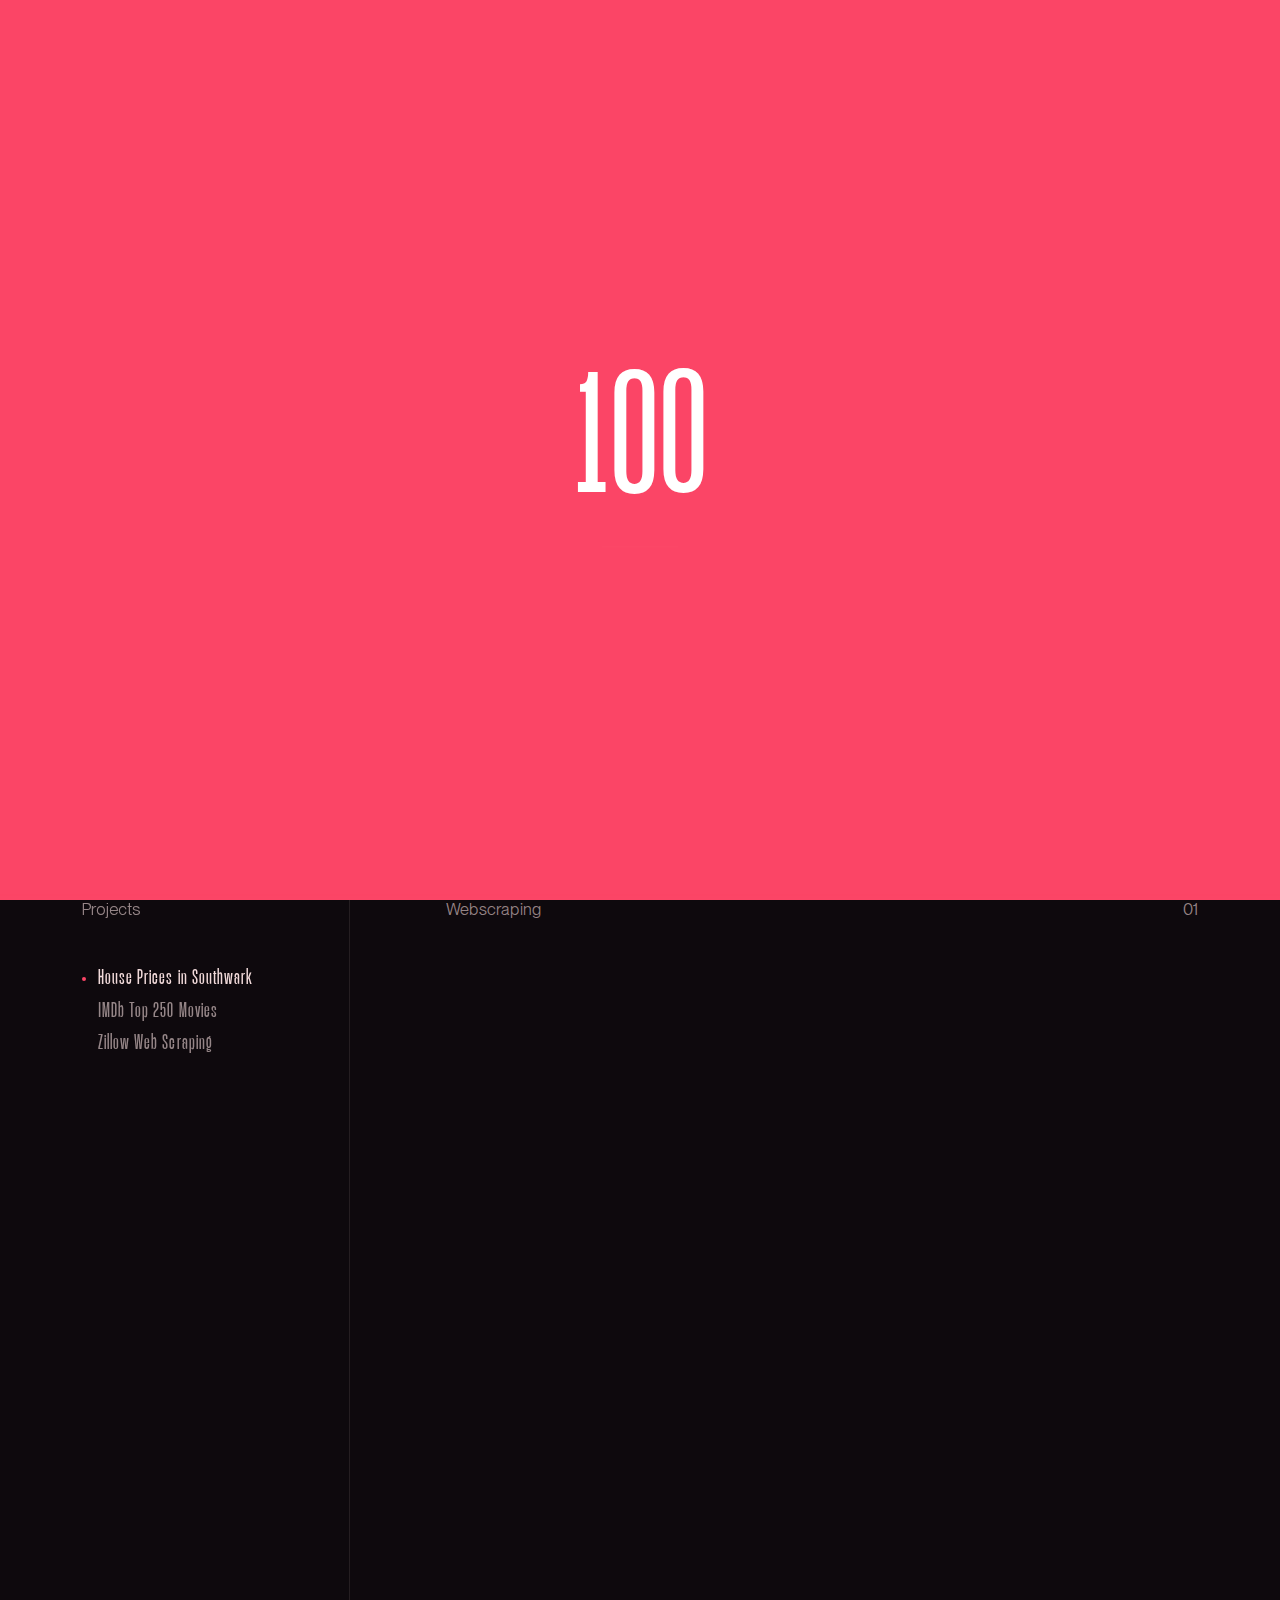
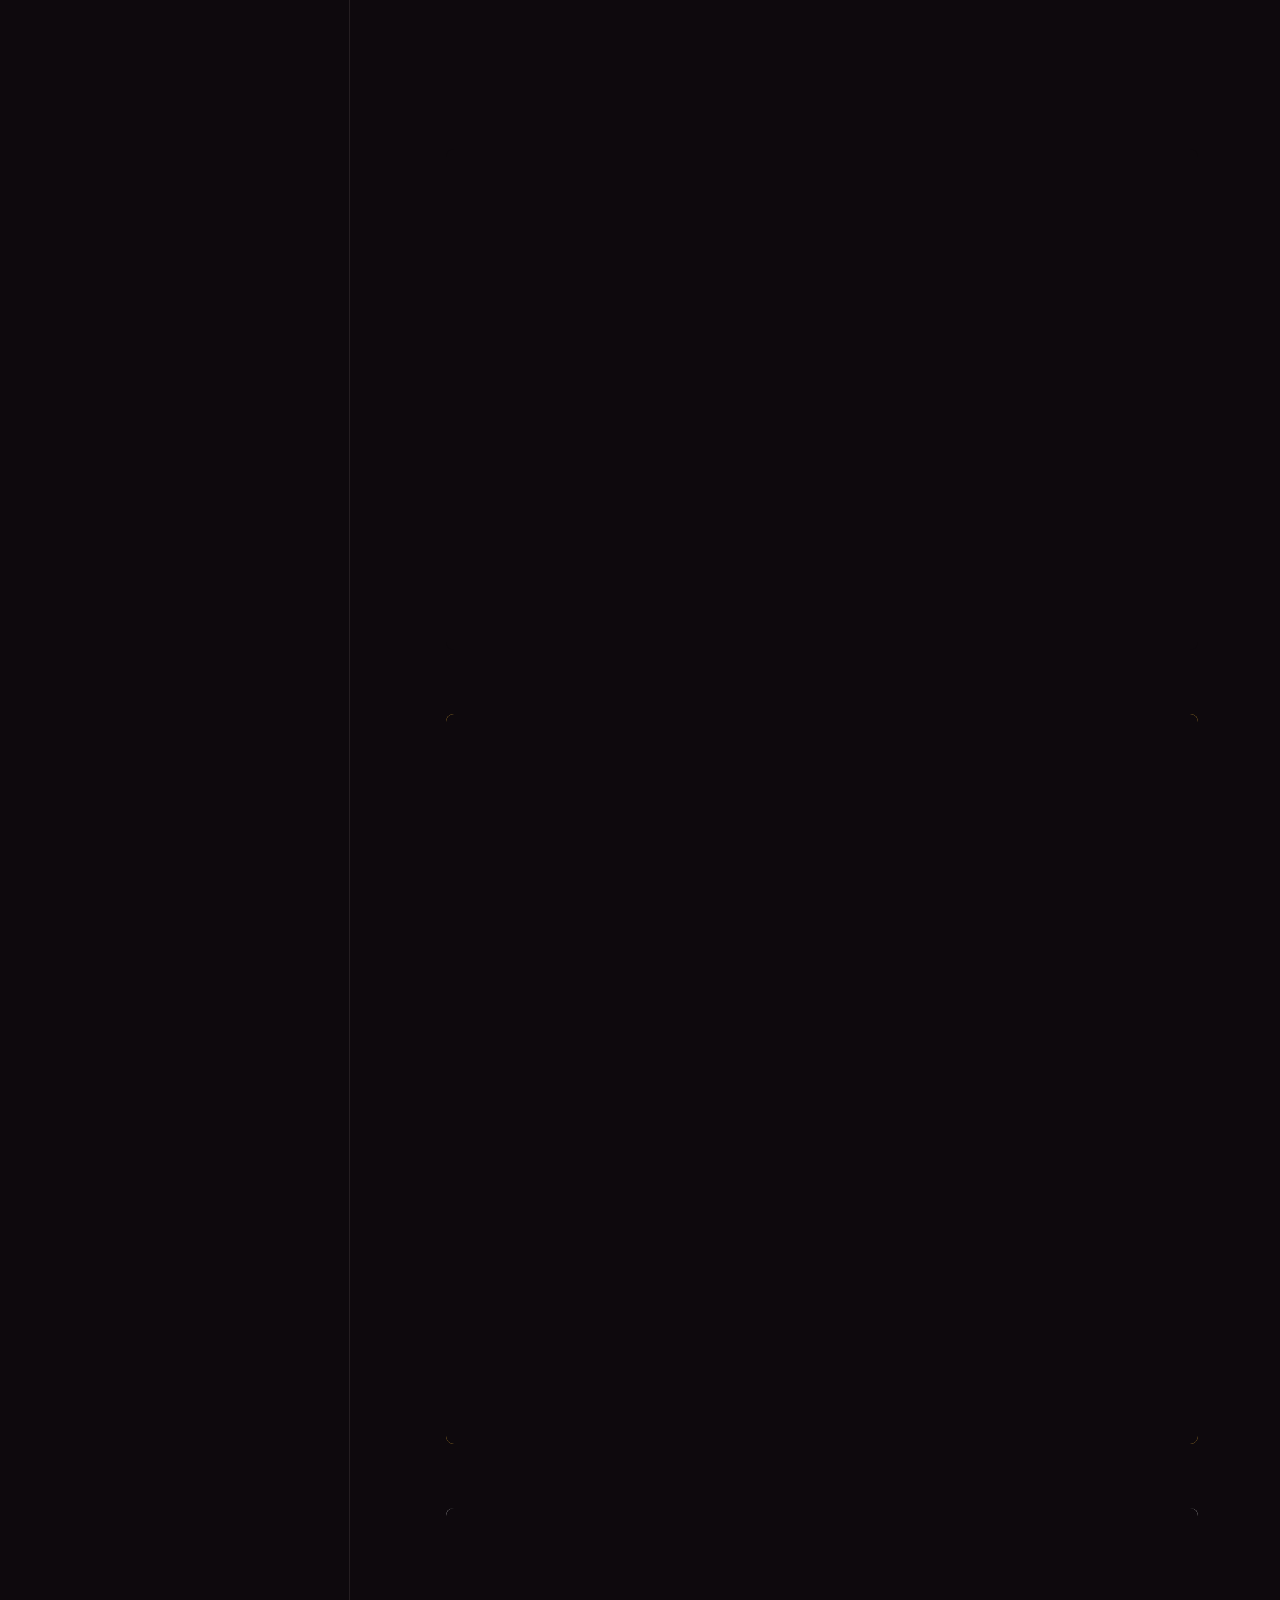
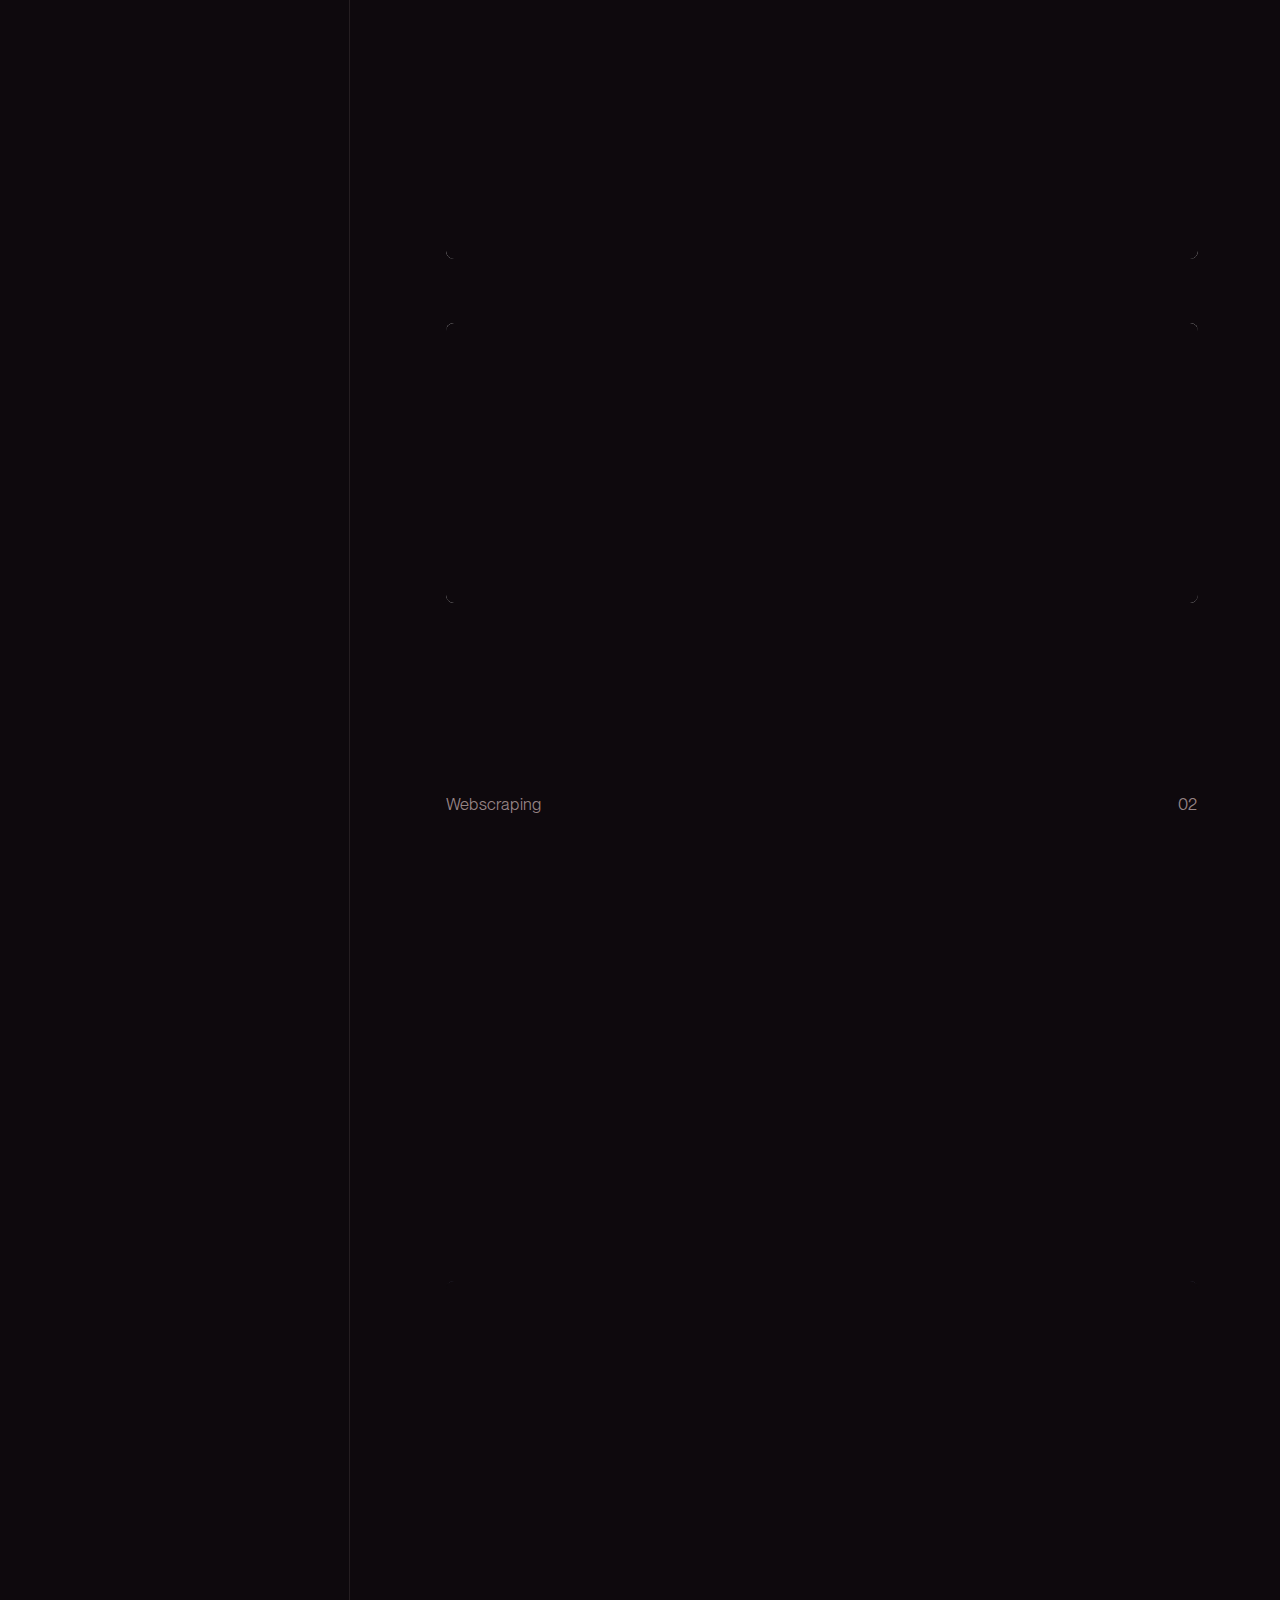
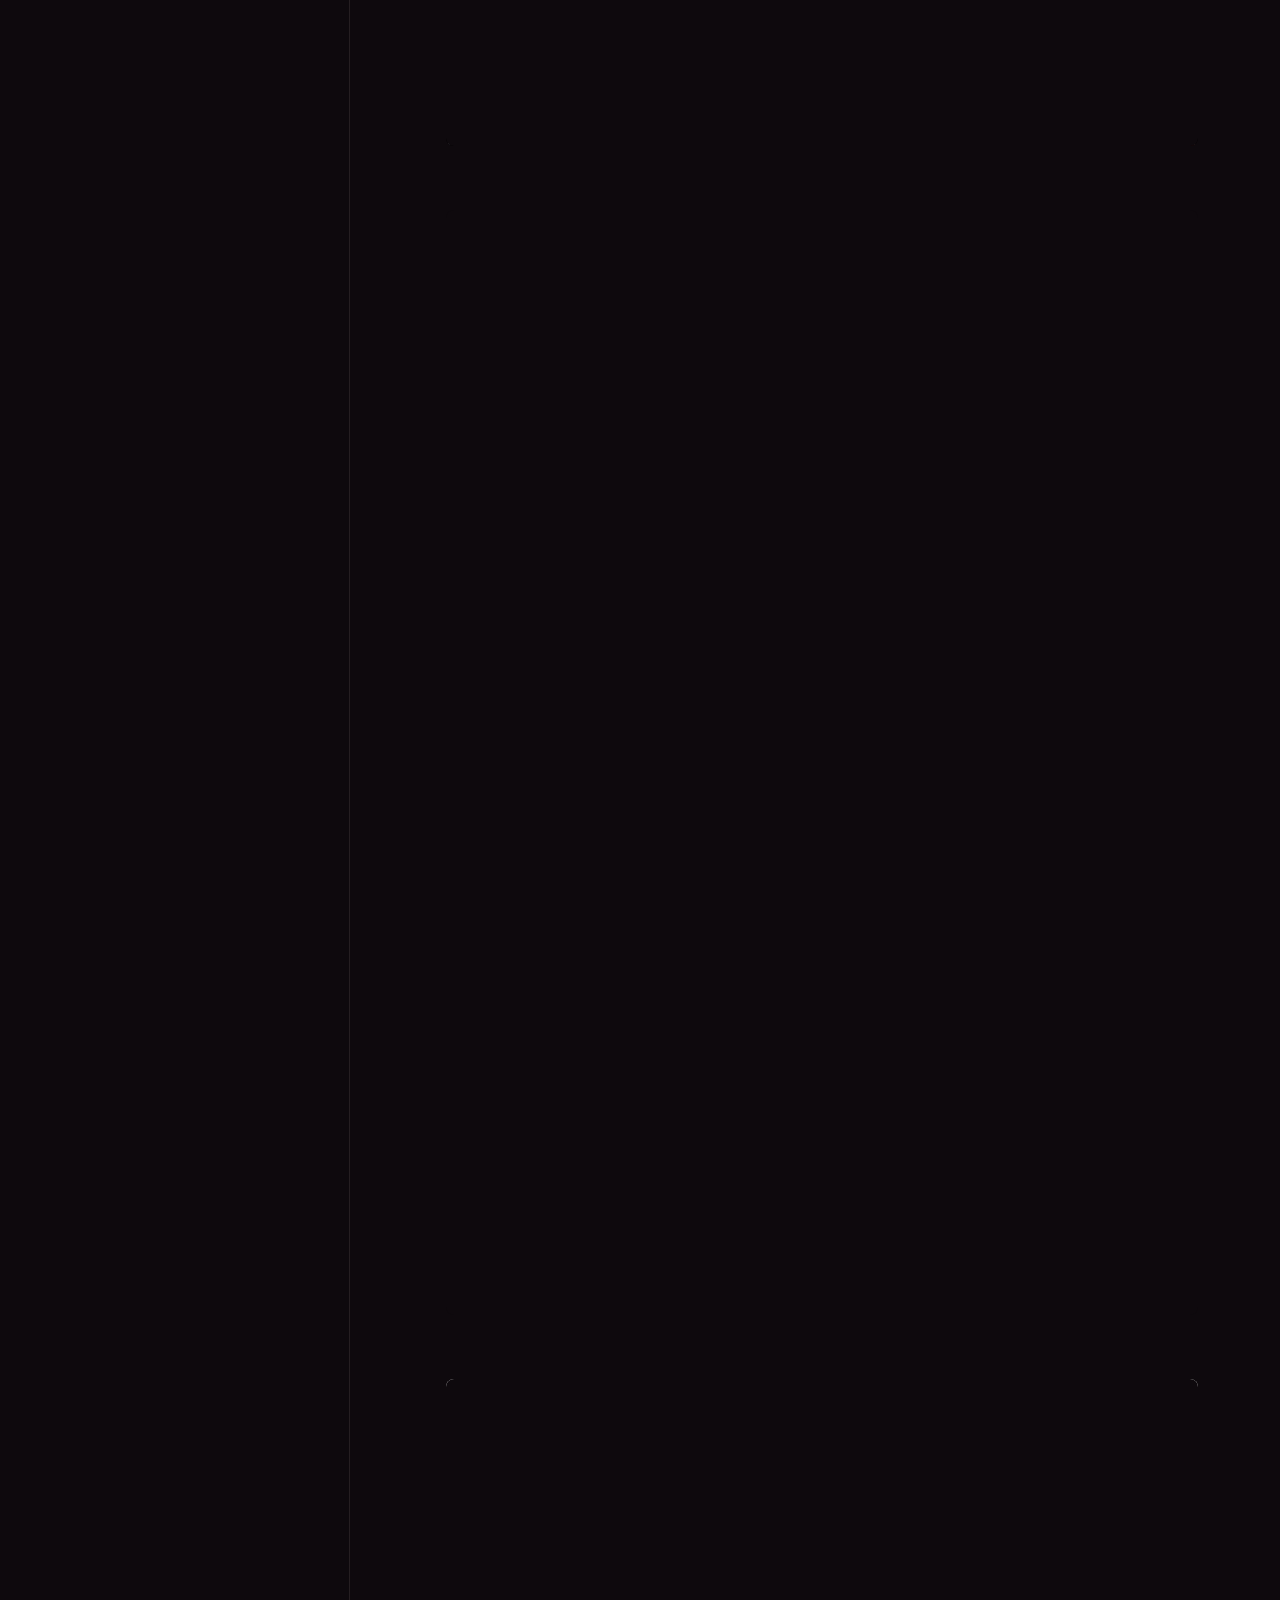
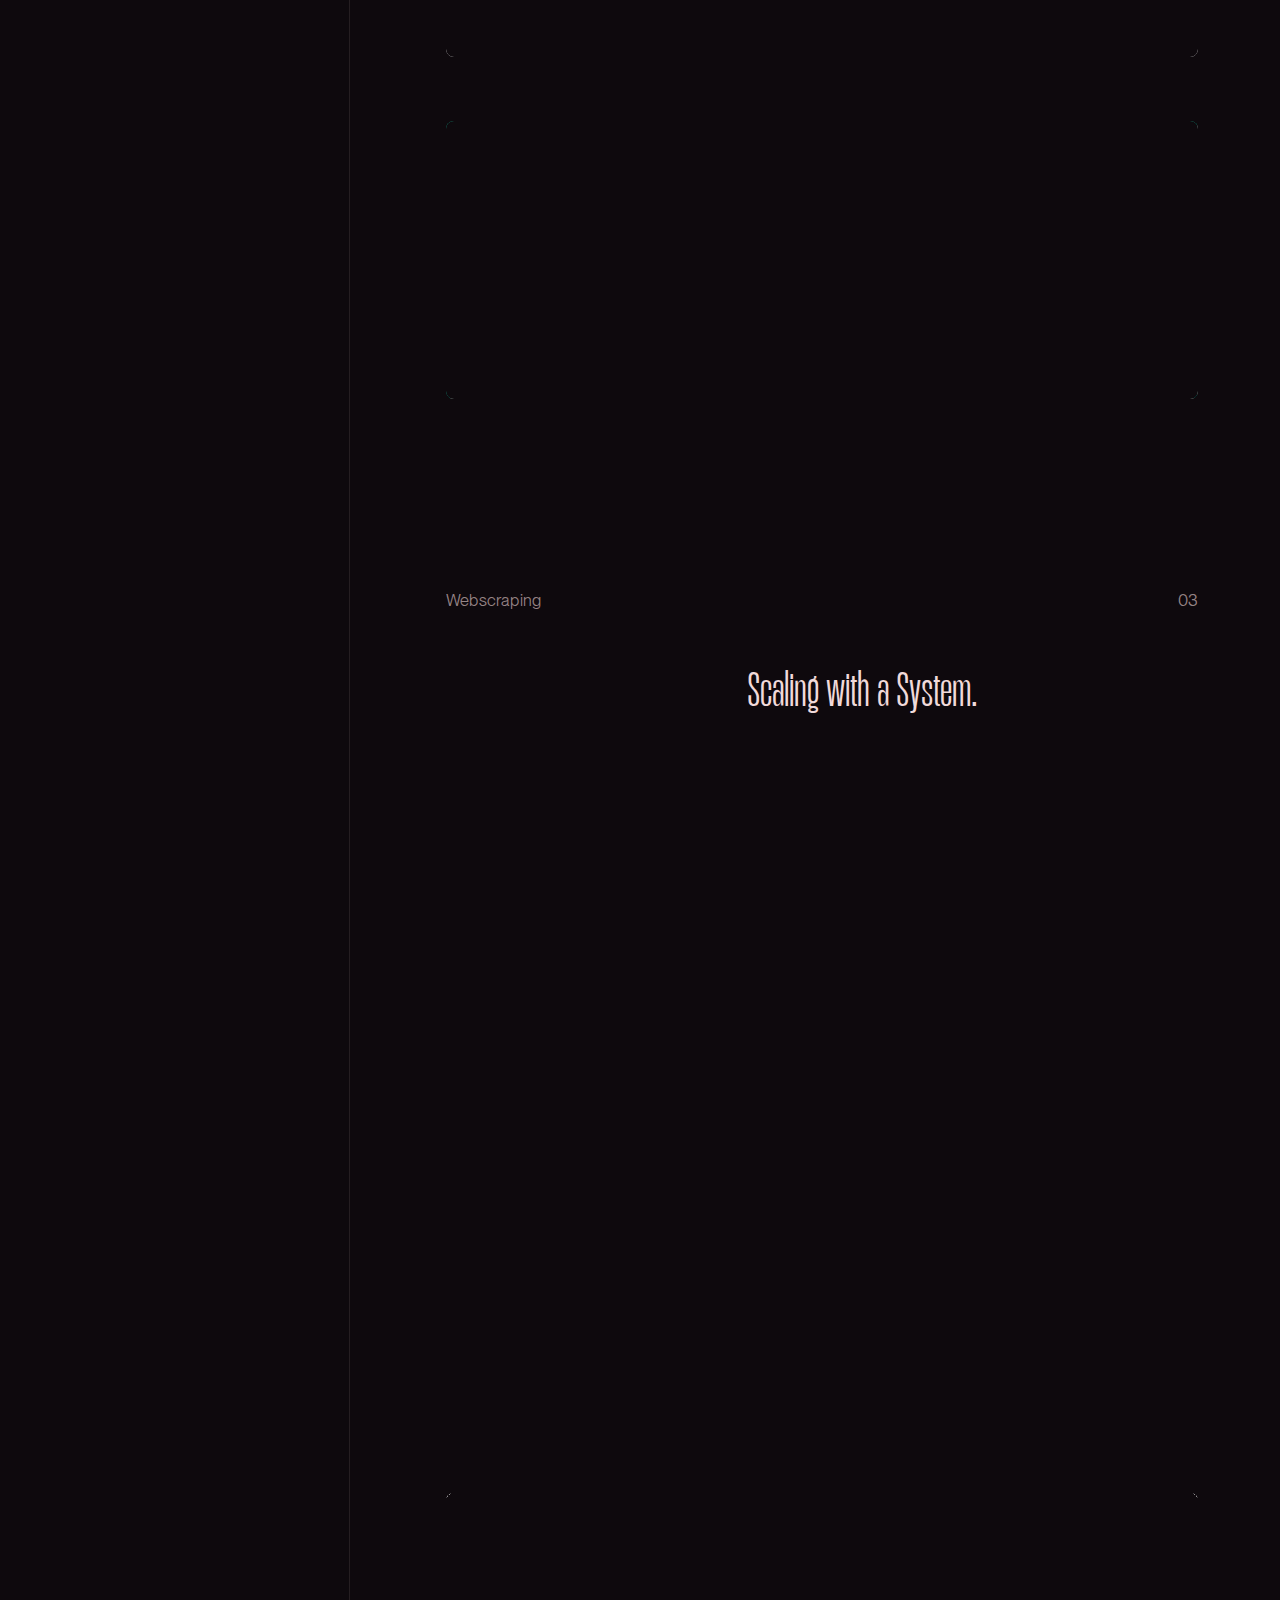
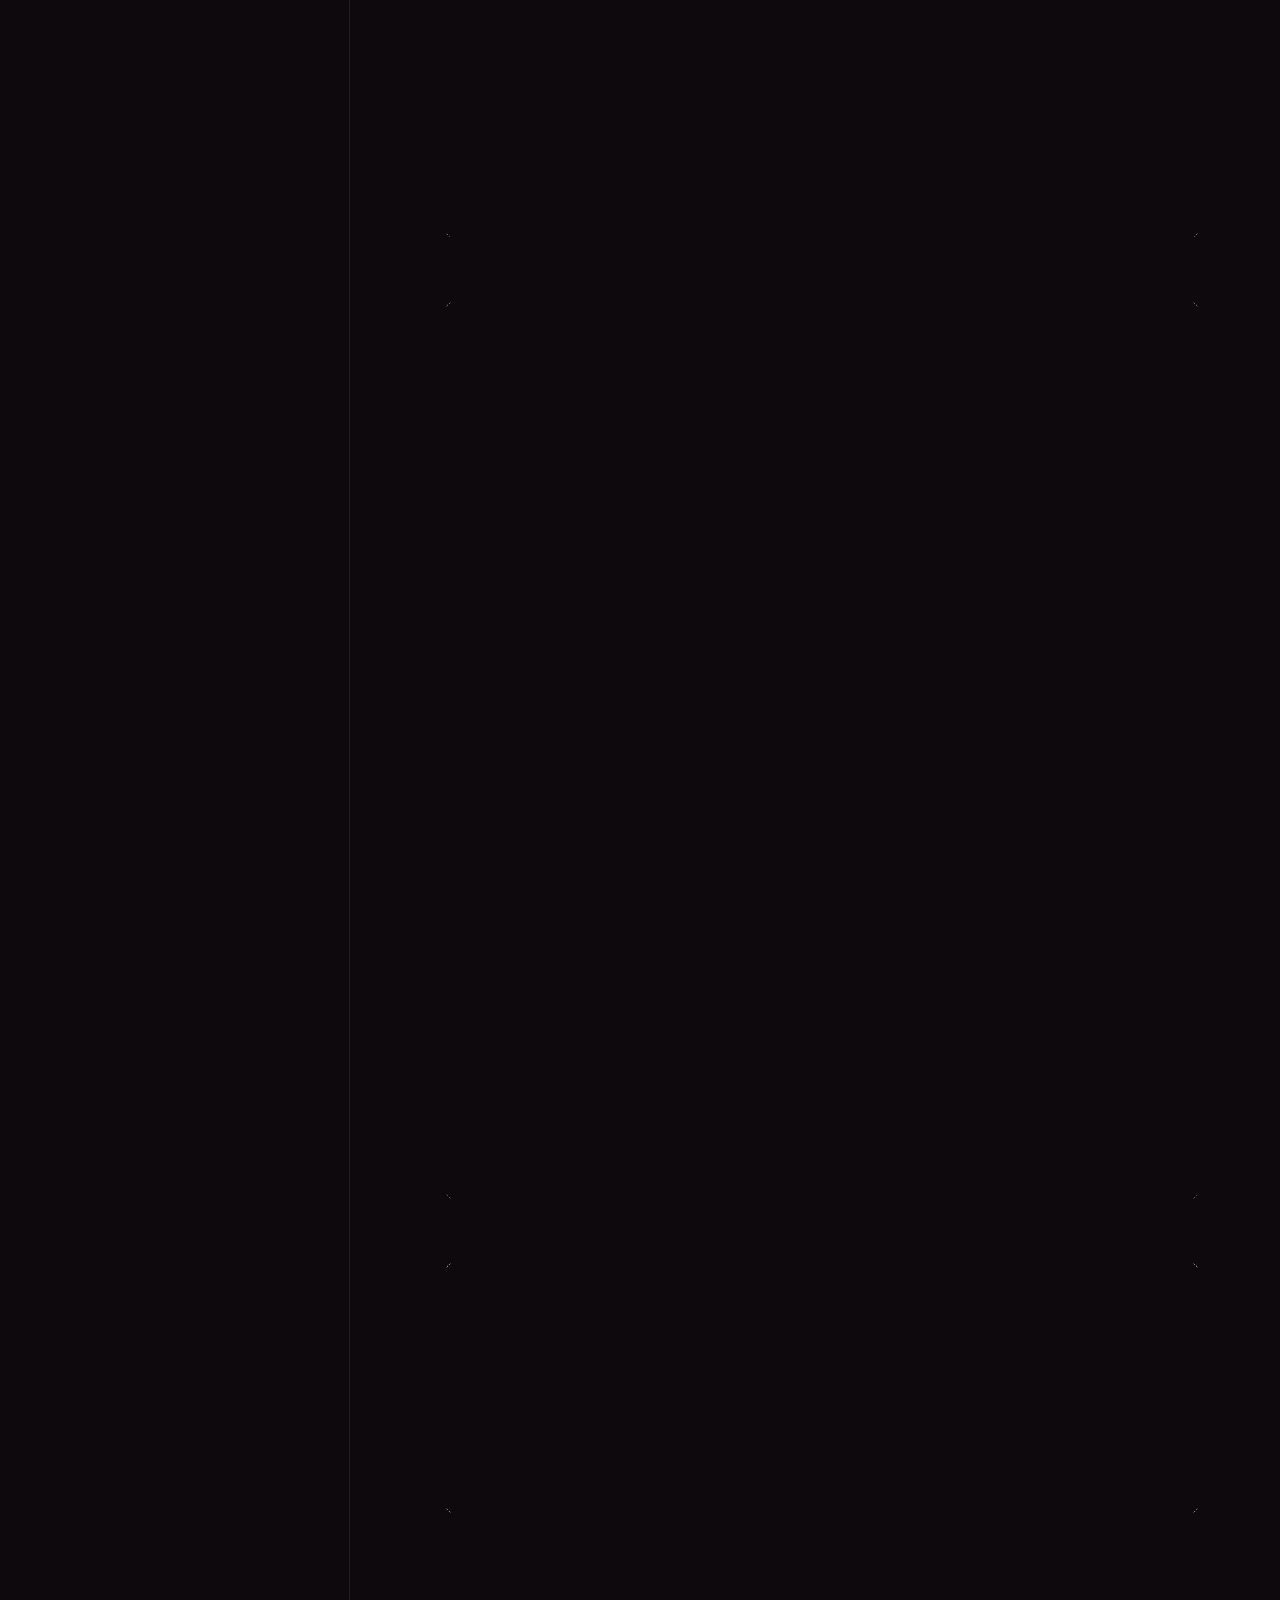
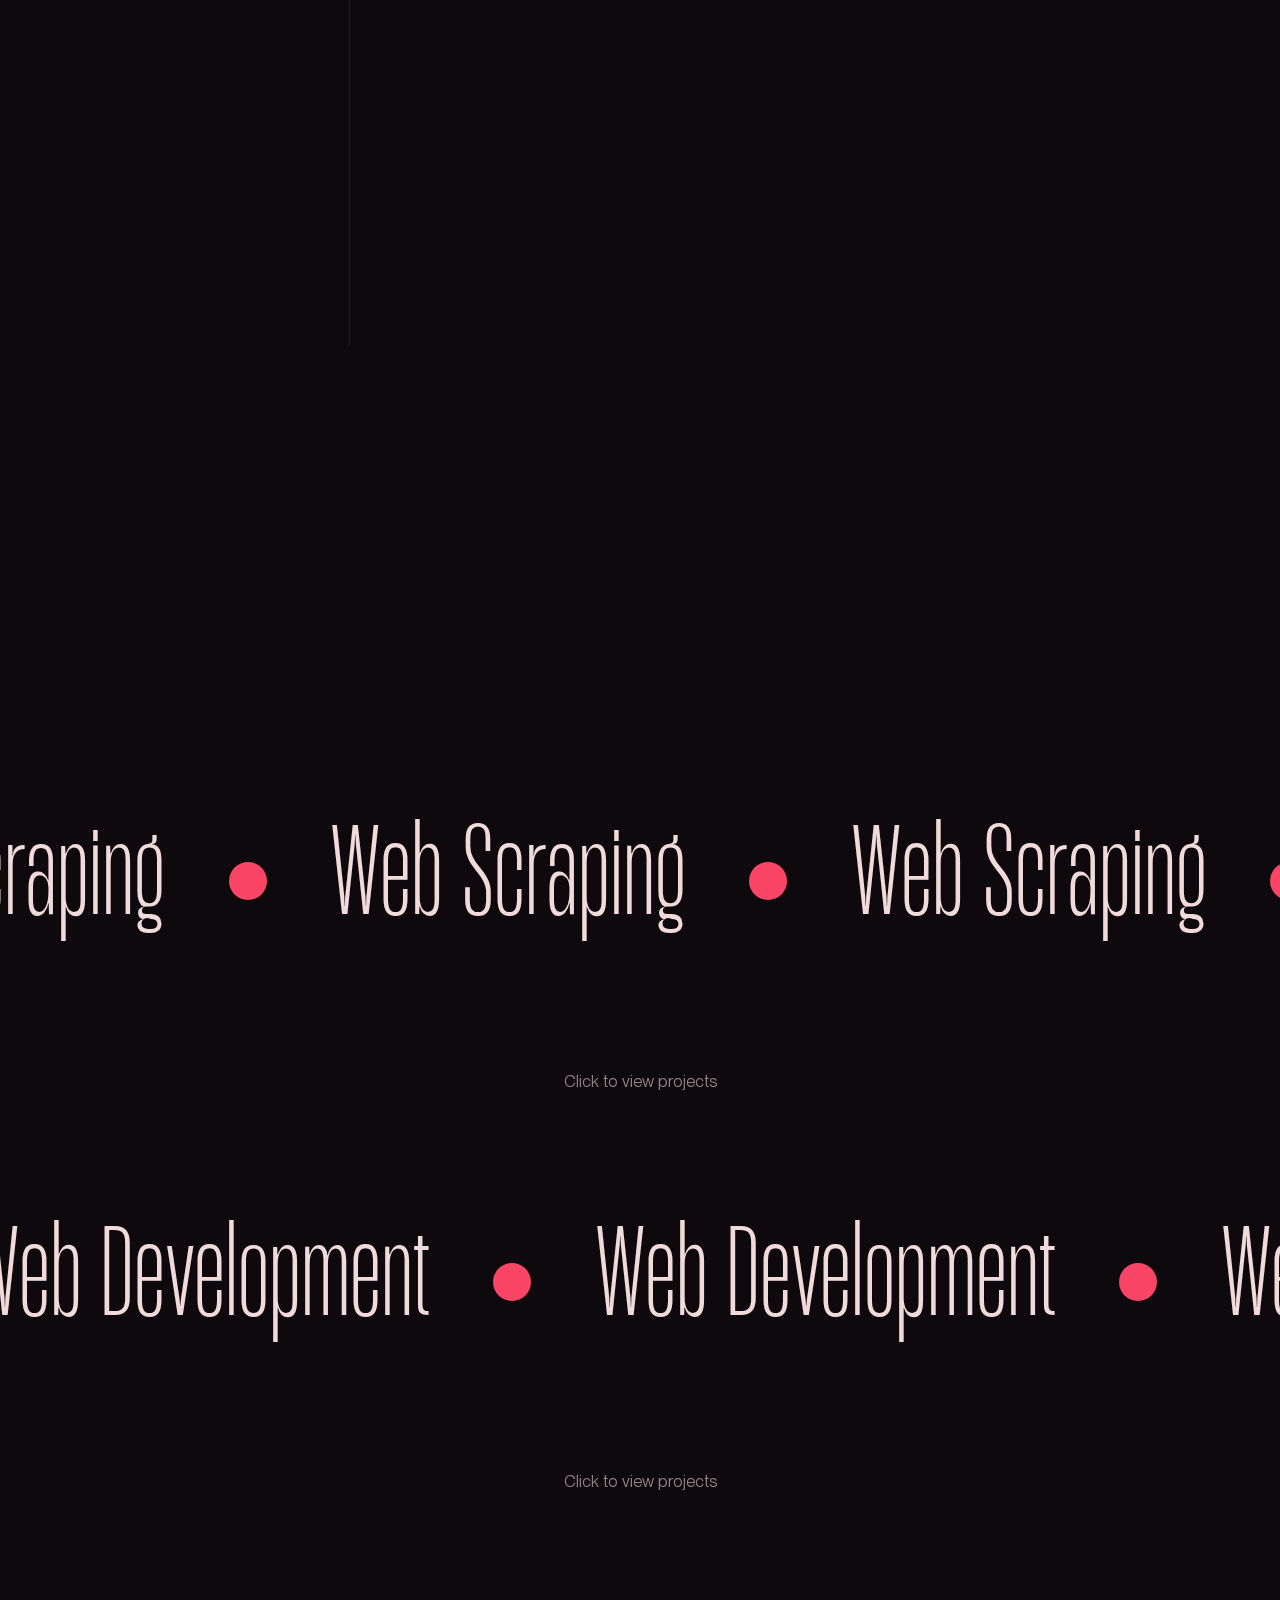
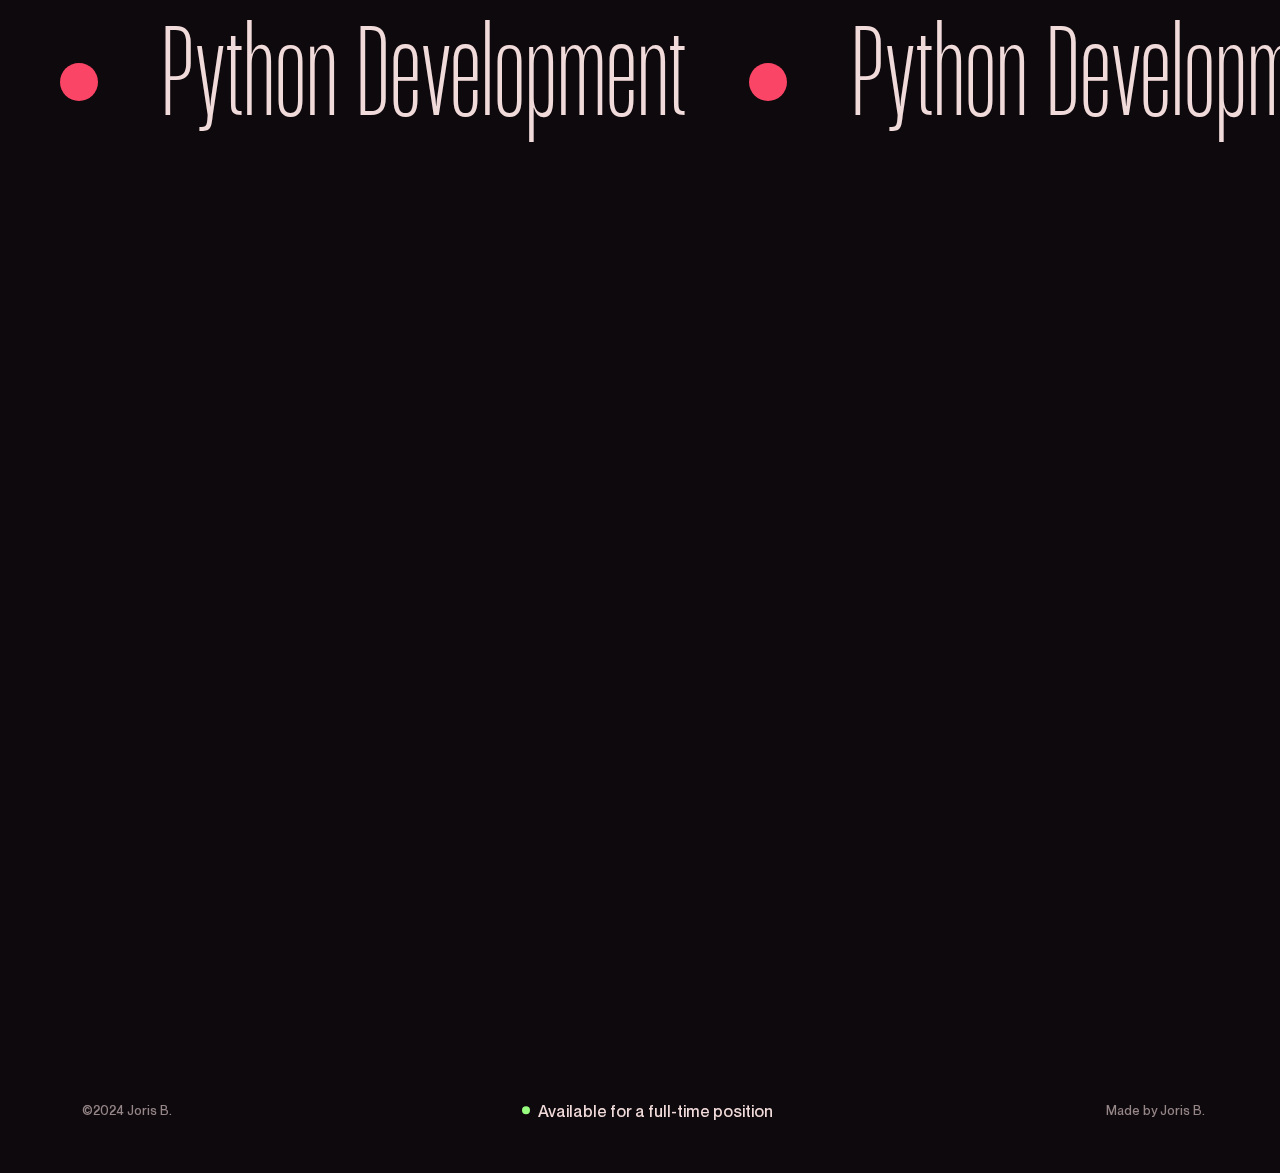
<file: work/webscraping/index.html>
<!DOCTYPE html>
<html lang="en">
    <head>
        <meta charset="UTF-8">
        <meta name="viewport" content="width=device-width, initial-scale=1">
        <meta name="google" content="notranslate">
        <meta property="og:type" content="website">
        <meta property="og:site_name" content="Alvi Islam Rafi • Webscraper & Python Developer">
        <meta property="og:title" content="Alvi Islam Rafi • Webscraper &#38; Pyhton Developer">
        <meta property="og:description" name="description" content="I am a Python developer and web scraper with expertise in Scrapy and Selenium. My skills allow me to tackle various data extraction challenges with precision and efficiency. I am currently available for projects on Fiverr.">
        <meta property="og:image:alt" content="Alvi Islam Rafi • Webscrpaer &#38; Python Developer">
        <meta property="og:image" content="/_astro/og_image.jpg">
        <title>Alvi Islam Rafi • Webscraper &amp;Python Developer</title>
        <link rel="sitemap" href="/sitemap-index.xml">
        <link rel="icon" type="image/svg+xml" href="/_astro/images/alviislam.avif">
        <link as="font" crossorigin rel="preload" href="/_astro/fonts/MangoGrotesque-Regular.woff2" type="font/woff2">
        <style>
            @font-face {
                font-weight: 400;
                font-style: regular;
                font-family: PP Neue Montreal;
                font-display: swap;
                src: url(/_astro/fonts/PPNeueMontreal-Book.woff2)
            }

            @font-face {
                font-weight: 500;
                font-style: medium;
                font-family: PP Neue Montreal;
                font-display: swap;
                src: url(/_astro/fonts/PPNeueMontreal-Medium.woff2)
            }

            @font-face {
                font-weight: 700;
                font-style: bold;
                font-family: PP Neue Montreal;
                font-display: swap;
                src: url(/_astro/fonts/PPNeueMontreal-Bold.woff2)
            }

            @font-face {
                font-weight: 300;
                font-style: regular;
                font-family: Mango Grotesque;
                font-display: swap;
                src: url(/_astro/fonts/MangoGrotesque-Regular.woff2)
            }

            @font-face {
                font-weight: 100;
                font-style: extralight;
                font-family: Mango Grotesque;
                font-display: swap;
                src: url(/_astro/fonts/MangoGrotesque-ExtraLight.woff2)
            }

            @font-face {
                font-weight: 200;
                font-style: light;
                font-family: Mango Grotesque;
                font-display: swap;
                src: url(/_astro/fonts/MangoGrotesque-Light.woff2)
            }

            body {
                font-family: PP Neue Montreal, '_font_fallback_559936603054', sans-serif;
            }

            @font-face {
                font-family: '_font_fallback_559936603054';
                size-adjust: 94.40%; src: local('Arial');
                ascent-override: 101.48%; descent-override: 25.66%; line-gap-override: 0.00%; }

            body {
                font-family: Mango Grotesque, '_font_fallback_813686709251', sans-serif;
            }

            @font-face {
                font-family: '_font_fallback_813686709251';
                size-adjust: 50.98%; src: local('Arial');
                ascent-override: 147.11%; descent-override: 41.19%; line-gap-override: 19.62%; }

            body {
                font-family: Mango Grotesque, '_font_fallback_509600575511', sans-serif;
            }

            @font-face {
                font-family: '_font_fallback_509600575511';
                size-adjust: 48.90%; src: local('Arial');
                ascent-override: 153.39%; descent-override: 42.95%; line-gap-override: 20.45%; }




            /* code display  */
            pre {
            background-color: #f4f4f4;
            padding: 10px;
            border-radius: 5px;
            overflow-x: auto;
            }
            code {
                font-family: Consolas, "Courier New", monospace;
            }
        </style>
        <script defer src="/_astro/js/t.js" data-website-id="76e246d2-08d4-4f54-91b2-fd655cd39a5d"></script>
        <link rel="stylesheet" href="/_astro/css/main.DGZmDLyW.css">
        <script type="module" src="/_astro/js/main.C72-Idda.js"></script>
    </head>
    <body data-barba="wrapper">
        <div class="overlay-container overlay-container--over" aria-hidden="true">
            <div class="overlay-transition">
                <div class="overlay-transition__round-container overlay-transition__round-container--top">
                    <div class="overlay-transition__round"></div>
                </div>
                <div class="overlay-transition__next-page">
                    <span class="overlay-transition__next-page-inner">0</span>
                </div>
                <div class="overlay-transition__progress">
                    <div class="overlay-transition__progress-container">
                        <div class="overlay-transition__progress-bar"></div>
                    </div>
                </div>
                <div class="overlay-transition__round-container overlay-transition__round-container--bottom">
                    <div class="overlay-transition__round"></div>
                </div>
            </div>
        </div>
        <div class="pointer" aria-hidden="true">
            <div class="pointer__circle pointer__circle--small"></div>
            <div class="pointer__circle pointer__circle--big">
                <span class="pointer__circle-text">
                    <span class="split-wrap char">
                        <span class="split-inner">V</span>
                    </span>
                    <span class="split-wrap char">
                        <span class="split-inner">i</span>
                    </span>
                    <span class="split-wrap char">
                        <span class="split-inner">e</span>
                    </span>
                    <span class="split-wrap char">
                        <span class="split-inner">w</span>
                    </span>
                </span>
            </div>
        </div>
        <div id="projects" data-barba="container" data-barba-namespace="projects">
            <header>
                <div class="header container">
                    <div class="header__logo">
                        <a class="header__logo-link" href="/">
                            <span class="header__logo-link-inner">Alvi Islam Rafi
</span>
                            <span class="header__logo-link-inner" aria-hidden="true">Alvi Islam Rafi
</span>
                            <span class="header__logo-link-inner" aria-hidden="true">Alvi Islam Rafi
</span>
                        </a>
                    </div>
                    <nav class="header__nav">
                        <ul class="header__menu">
                            <li data-magnetic="15" class="header__menu-item">
                                <a class="header__menu-link active" href="/">
                                    <span class="header__menu-link-content">
                                        <span class="header__menu-link-inner">Home</span>
                                        <span class="header__menu-link-inner" aria-hidden="true">Home</span>
                                        <span class="header__menu-link-inner" aria-hidden="true">Home</span>
                                    </span>
                                </a>
                            </li>
                            <li data-magnetic="15" class="header__menu-item">
                                <a class="header__menu-link" href="/work/">
                                    <span class="header__menu-link-content">
                                        <span class="header__menu-link-inner">Work</span>
                                        <span class="header__menu-link-inner" aria-hidden="true">Work</span>
                                        <span class="header__menu-link-inner" aria-hidden="true">Work</span>
                                    </span>
                                </a>
                            </li>
                            <li data-magnetic="15" class="header__menu-item">
                                <a class="header__menu-link" href="/about/">
                                    <span class="header__menu-link-content">
                                        <span class="header__menu-link-inner">About</span>
                                        <span class="header__menu-link-inner" aria-hidden="true">About</span>
                                        <span class="header__menu-link-inner" aria-hidden="true">About</span>
                                    </span>
                                </a>
                            </li>
                        </ul>
                        <!-- <ul class="header__lang">
				<li data-magnetic="15" class="header__menu-link">
					<a class="header__menu-link" href="/" data-barba-prevent="self">
						<span class="header__menu-link-content">
							<span class="header__menu-link-inner">FR</span>
							<span class="header__menu-link-inner" aria-hidden="true">FR</span>
							<span class="header__menu-link-inner" aria-hidden="true">FR</span>
						</span>
					</a>
				</li>
			</ul> -->
                    </nav>
                </div>
            </header>
            <main>
                <section class="hero container">
                    <div class="work is-title">
                        <div class="work__categories">
                            <div class="work__categories-row">
                                <div class="work__categories-inner">
                                    <h1 class="work__categories-inner-text">Webscraping</h1>
                                    <span class="work__categories-inner-separator"></span>
                                    <h1 class="work__categories-inner-text">Webscraping</h1>
                                    <span class="work__categories-inner-separator"></span>
                                    <h1 class="work__categories-inner-text">Webscraping</h1>
                                    <span class="work__categories-inner-separator"></span>
                                </div>
                            </div>
                        </div>
                    </div>
                    <div class="hero__capabilities">
                        <ul>
                            <li>Scrapy </li>
                            <li>Selenium </li>
                            <li>Python </li>
                            <li>Excel </li>
                        </ul>
                    </div>
                </section>
                <section class="projects container">
                    <nav class="projects__nav">
                        <div class="divider divider--left">
                            <div class="divider__text">Projects</div>
                            <div class="divider__line divider__line--right"></div>
                        </div>
                        <ul class="projects__menu">
                            <li class="projects__menu-item">
                                <a class="projects__menu-link active" href="#bloom-design-dystem">House Prices in Southwark</a>
                            </li>
                            <li class="projects__menu-item">
                                <a class="projects__menu-link " href="#rh-swp">IMDb Top 250 Movies</a>
                            </li>
                            <li class="projects__menu-item">
                                <a class="projects__menu-link " href="#bloom-os-concept">Zillow Web Scraping</a>
                            </li>
                        </ul>
                    </nav>
                    <div class="projects__wrapper">
                        <section id="bloom-design-dystem" class="projects__item">
                            <div class="projects__heading s-heading">
                                <div class="divider divider--left">
                                    <div class="divider__text">Webscraping</div>
                                    <div class="divider__line divider__line--right"></div>
                                    <span class="divider__number">01</span>
                                </div>
                                <div class="s-heading__inner">
                                    <div class="s-heading__left">
                                        <h2 data-anim="from-bottom">
                                            <span class="split-wrap word">
                                                <span class="split-inner">House</span>
                                            </span>
                                            <span class="split-wrap word">
                                                <span class="split-inner">Prices</span>
                                            </span>
                                            <span class="split-wrap word">
                                                <span class="split-inner">In</span>
                                            </span>
                                            <span class="split-wrap word">
                                                <span class="split-inner">Southwark</span>
                                            </span>
                                        </h2>
                                    </div>
                                    <div class="s-heading__right">
                                        <p class="projects__description" data-anim="from-bottom">
                                            <span class="split-wrap word">
                                                <span class="split-inner">I completed a challenging project for a client, where I was tasked with scraping real estate data from the Zillow website. Zillow has strict anti-scraping measures, but I utilized custom headers to bypass these restrictions effectively. Key Achievements: Data Extraction: I located the essential data embedded within a script tag on the webpage. By parsing this tag as JSON, I could extract detailed property information. Comprehensive Data Capture: The scraped data included property addresses, types, prices, bedroom and bathroom counts, square footage, broker names, and detailed URLs. Efficient Pagination: I implemented a solution to navigate through multiple pages, ensuring a comprehensive data collection covering all available listings. Technical Stack: Tools Used: Scrapy, Python, JSON Key Techniques: Custom headers for anti-scraping measures, JSON parsing, multi-page scraping This project showcases my ability to handle complex scraping tasks, overcome site restrictions, and deliver high-quality, structured data for real estate analysis.</span>
                                            </span>
                                        </p>
                                    </div>
                                </div>
                            </div>
                            <div class="projects__img-row">
                                <div class="projects__img-row-item">
                                    <div class="projects__img-overlay"></div>
                                    <img src="images/house/website.webp" loading="eager" width="1080" height="1080" decoding="async">
                                </div>
                            </div>
                            <div class="projects__img-row">
                                <div class="projects__img-row-item">
                                    <div class="projects__img-overlay"></div>
                                    <img src="images/house/code.png" loading="eager" width="1080" height="1080" decoding="async">
                                </div>
                            </div>
                            <div class="projects__img-row">
                                <div class="projects__img-row-item">
                                    <div class="projects__img-overlay"></div>
                                    <img src="images/house/xlsx.png" loading="eager" width="1080" height="1080" decoding="async">
                                </div>
                            </div>
                            <div class="projects__img-row">
                                <div class="projects__img-row-item">
                                    <div class="projects__img-overlay"></div>
                                    <img src="images/house/json.png" loading="eager" width="1080" height="1080" decoding="async">
                                </div>
                            </div>
                        </section>
                        <section id="rh-swp" class="projects__item">
                            <div class="projects__heading s-heading">
                                <div class="divider divider--left">
                                    <div class="divider__text">Webscraping</div>
                                    <div class="divider__line divider__line--right"></div>
                                    <span class="divider__number">02</span>
                                </div>
                                <div class="s-heading__inner">
                                    <div class="s-heading__left">
                                        <h2 data-anim="from-bottom">
                                            <span class="split-wrap word">
                                                <span class="split-inner">IMDB </span>
                                            </span>
                                            <span class="split-wrap word">
                                                <span class="split-inner">Top 250 Movies</span>
                                            </span>
                                        </h2>
                                    </div>
                                    <div class="s-heading__right">
                                        <p class="projects__description" data-anim="from-bottom">
                                            <span class="split-wrap word">
                                                <span class="split-inner">I offer professional data scraping services for the IMDb Top 250 Movies list. I have successfully extracted data directly from the site's JavaScript and converted it into various formats, including JSON, CSV, XLSX, and Google Sheets. Project Highlights: Source: IMDb Top 250 Movies site Data Formats: JSON, CSV, XLSX, Google Sheets Tools Used: Python, Scrapy, JSON Completion Time: 1 day This service provides you with accurate, well-structured data in your preferred format, tailored to your specific requirements.
                                                </span>
                                            </span>
                                        </p>
                                    </div>
                                </div>
                            </div>
                            <div class="projects__img-row">
                                <div class="projects__img-row-item">
                                    <div class="projects__img-overlay"></div>
                                    <img src="images/imdb/website.webp" loading="eager" width="1920" height="1080" decoding="async">
                                </div>
                            </div>
                            <div class="projects__img-row">
                                <div class="projects__img-row-item">
                                    <div class="projects__img-overlay"></div>
                                    <img src="images/imdb/code.webp" loading="eager" width="1920" height="1080" decoding="async">
                                </div>
                            </div>
                            <div class="projects__img-row">
                                <div class="projects__img-row-item">
                                    <div class="projects__img-overlay"></div>
                                    <img src="images/imdb/xlsx.webp" loading="eager" width="1920" height="1080" decoding="async">
                                </div>
                            </div>
                            <div class="projects__img-row">
                                <div class="projects__img-row-item">
                                    <div class="projects__img-overlay"></div>
                                    <img src="images/imdb/json.webp" loading="eager" width="1920" height="1080" decoding="async">
                                </div>
                            </div>
                        </section>
                        <section id="bloom-os-concept" class="projects__item">
                            <div class="projects__heading s-heading">
                                <div class="divider divider--left">
                                    <div class="divider__text">Webscraping</div>
                                    <div class="divider__line divider__line--right"></div>
                                    <span class="divider__number">03</span>
                                </div>
                                <div class="s-heading__inner">
                                    <div class="s-heading__left">
                                        <h2 data-anim="from-bottom">
                                            <span class="split-wrap word">
                                                <span class="split-inner">Zillow</span>
                                            </span>
                                            <span class="split-wrap word">
                                                <span class="split-inner">Webscraping</span>
                                            </span>
                                        </h2>
                                    </div>
                                    <div class="s-heading__right">
                                        <h3 class="projects__title">Scaling with a System.</h3>
                                        <p class="projects__description" data-anim="from-bottom">
                                            <span class="split-wrap word">
                                                <span class="split-inner">I completed a challenging project for a client, where I was tasked with scraping real estate data from the Zillow website. Zillow has strict anti-scraping measures, but I utilized custom headers to bypass these restrictions effectively. Key Achievements: Data Extraction: I located the essential data embedded within a script tag on the webpage. By parsing this tag as JSON, I could extract detailed property information. Comprehensive Data Capture: The scraped data included property addresses, types, prices, bedroom and bathroom counts, square footage, broker names, and detailed URLs. Efficient Pagination: I implemented a solution to navigate through multiple pages, ensuring a comprehensive data collection covering all available listings. Technical Stack: Tools Used: Scrapy, Python, JSON Key Techniques: Custom headers for anti-scraping measures, JSON parsing, multi-page scraping This project showcases my ability to handle complex scraping tasks, overcome site restrictions, and deliver high-quality, structured data for real estate analysis.</span>
                                            </span>
                                        </p>
                                    </div>
                                </div>
                            </div>
                            <div class="projects__img-row">
                                <div class="projects__img-row-item">
                                    <div class="projects__img-overlay"></div>
                                    <img src="images/zillow/website.webp" loading="eager" alt="Bloom OS Concept - login screen and home" width="1920" height="1080" decoding="async">
                                </div>
                            </div>
                            <div class="projects__img-row">
                                <div class="projects__img-row-item">
                                    <div class="projects__img-overlay"></div>
                                    <img src="images/zillow/code.webp" loading="eager" alt="Bloom OS Concept - login screen and home" width="1920" height="1080" decoding="async">
                                </div>
                            </div>
                            <div class="projects__img-row">
                                <div class="projects__img-row-item">
                                    <div class="projects__img-overlay"></div>
                                    <img src="images/zillow/xlsx.webp" loading="eager" width="1920" height="1080" decoding="async">
                                </div>
                            </div>
                            <div class="projects__img-row">
                                <div class="projects__img-row-item">
                                    <div class="projects__img-overlay"></div>
                                    <img src="images/zillow/json.webp" loading="eager" width="1920" height="1080" decoding="async">
                                </div>
                            </div>
                        </section>
                    </div>
                </section>
                <section class="work container">
                    <div class="divider divider--center">
                        <div class="divider__line divider__line--left"></div>
                        <div class="divider__text">
                            <h2 data-anim="from-bottom">
                                <span class="split-wrap word">
                                    <span class="split-inner">Discover </span>
                                </span>
                                <span class="split-wrap word">
                                    <span class="split-inner">my </span>
                                </span>
                                <span class="split-wrap word">
                                    <span class="split-inner">creative </span>
                                </span>
                                <span class="split-wrap word">
                                    <span class="split-inner">expertise</span>
                                </span>
                            </h2>
                        </div>
                        <div class="divider__line divider__line--right"></div>
                    </div>
                    <p data-anim="from-bottom" class="work__description">
                        <span class="split-wrap word">
                            <span class="split-inner">Check </span>
                        </span>
                        <span class="split-wrap word">
                            <span class="split-inner">out </span>
                        </span>
                        <span class="split-wrap word">
                            <span class="split-inner">some </span>
                        </span>
                        <span class="split-wrap word">
                            <span class="split-inner">of </span>
                        </span>
                        <span class="split-wrap word">
                            <span class="split-inner">my </span>
                        </span>
                        <span class="split-wrap word">
                            <span class="split-inner">projects </span>
                        </span>
                        <span class="split-wrap word">
                            <span class="split-inner">by </span>
                        </span>
                        <span class="split-wrap word">
                            <span class="split-inner">area </span>
                        </span>
                        <span class="split-wrap word">
                            <span class="split-inner">of </span>
                        </span>
                        <span class="split-wrap word">
                            <span class="split-inner">expertise</span>
                        </span>
                    </p>
                    <div class="work__categories">
                        <a data-pointer="View" class="work__categories-row" href="/work/webscraping/">
                            <div class="work__categories-inner">
                                <span class="work__categories-inner-text">Web Scraping</span>
                                <span class="work__categories-inner-separator"></span>
                                <span class="work__categories-inner-text">Web Scraping</span>
                                <span class="work__categories-inner-separator"></span>
                                <span class="work__categories-inner-text">Web Scraping</span>
                                <span class="work__categories-inner-separator"></span>
                                <span class="work__categories-inner-text">Web Scraping</span>
                                <span class="work__categories-inner-separator"></span>
                                <span class="work__categories-inner-text">Web Scraping</span>
                                <span class="work__categories-inner-separator"></span>
                                <span class="work__categories-inner-text">Web Scraping</span>
                                <span class="work__categories-inner-separator"></span>
                                <span class="work__categories-inner-text">Web Scraping</span>
                                <span class="work__categories-inner-separator"></span>
                                <span class="work__categories-inner-text">Web Scraping</span>
                            </div>
                        </a>
                        <div class="divider divider--center">
                            <div class="divider__line divider__line--left"></div>
                            <div class="divider__text">Click to view projects</div>
                            <div class="divider__line divider__line--right"></div>
                        </div>
                        <a data-pointer="View" class="work__categories-row" href="/work/web-development/">
                            <div class="work__categories-inner">
                                <span class="work__categories-inner-text">Web Development</span>
                                <span class="work__categories-inner-separator"></span>
                                <span class="work__categories-inner-text">Web Development</span>
                                <span class="work__categories-inner-separator"></span>
                                <span class="work__categories-inner-text">Web Development</span>
                                <span class="work__categories-inner-separator"></span>
                                <span class="work__categories-inner-text">Web Development</span>
                                <span class="work__categories-inner-separator"></span>
                                <span class="work__categories-inner-text">Web Development</span>
                                <span class="work__categories-inner-separator"></span>
                                <span class="work__categories-inner-text">Web Development</span>
                                <span class="work__categories-inner-separator"></span>
                                <span class="work__categories-inner-text">Web Development</span>
                                <span class="work__categories-inner-separator"></span>
                                <span class="work__categories-inner-text">Web Development</span>
                            </div>
                        </a>
                        <div class="divider divider--center">
                            <div class="divider__line divider__line--left"></div>
                            <div class="divider__text">Click to view projects</div>
                            <div class="divider__line divider__line--right"></div>
                        </div>
                        <a data-pointer="View" class="work__categories-row" href="/work/python-development">
                            <div class="work__categories-inner">
                                <span class="work__categories-inner-text">Python Development</span>
                                <span class="work__categories-inner-separator"></span>
                                <span class="work__categories-inner-text">Python Development</span>
                                <span class="work__categories-inner-separator"></span>
                                <span class="work__categories-inner-text">Python Development</span>
                                <span class="work__categories-inner-separator"></span>
                                <span class="work__categories-inner-text">Python Development</span>
                                <span class="work__categories-inner-separator"></span>
                                <span class="work__categories-inner-text">Python Development</span>
                                <span class="work__categories-inner-separator"></span>
                                <span class="work__categories-inner-text">Python Development</span>
                                <span class="work__categories-inner-separator"></span>
                                <span class="work__categories-inner-text">Python Development</span>
                                <span class="work__categories-inner-separator"></span>
                                <span class="work__categories-inner-text">Python Development</span>
                            </div>
                        </a>
                        <div class="divider divider--center">
                            <div class="divider__line divider__line--left"></div>
                            <div class="divider__text">Click to view projects</div>
                            <div class="divider__line divider__line--right"></div>
                        </div>
                    </div>
                </section>
            </main>
            <footer>
                <div class="footer container">
                    <div class="footer__middle">
                        <div class="footer__middle-border"></div>
                        <h2 data-anim="from-bottom" class="footer__middle-heading">
                            <span class="split-wrap word">
                                <span class="split-inner">Looking </span>
                            </span>
                            <span class="split-wrap word">
                                <span class="split-inner">for </span>
                            </span>
                            <span class="split-wrap word">
                                <span class="split-inner">a </span>
                            </span>
                            <span class="split-wrap word">
                                <span class="split-inner">new </span>
                            </span>
                            <span class="split-wrap word">
                                <span class="split-inner">talent?</span>
                            </span>
                        </h2>
                        <span data-anim="from-bottom" class="footer__middle-email" data-pointer="Copy" data-umami-event="Copy email">
                            <span class="footer__middle-email-inner">
                                <span class="split-wrap char">
                                    <span class="split-inner">h</span>
                                </span>
                                <span class="split-wrap char">
                                    <span class="split-inner">e</span>
                                </span>
                                <span class="split-wrap char">
                                    <span class="split-inner">l</span>
                                </span>
                                <span class="split-wrap char">
                                    <span class="split-inner">l</span>
                                </span>
                                <span class="split-wrap char">
                                    <span class="split-inner">o</span>
                                </span>
                                <span class="split-wrap char">
                                    <span class="split-inner">@</span>
                                </span>
                                <span class="split-wrap char">
                                    <span class="split-inner">j</span>
                                </span>
                                <span class="split-wrap char">
                                    <span class="split-inner">o</span>
                                </span>
                                <span class="split-wrap char">
                                    <span class="split-inner">r</span>
                                </span>
                                <span class="split-wrap char">
                                    <span class="split-inner">i</span>
                                </span>
                                <span class="split-wrap char">
                                    <span class="split-inner">s</span>
                                </span>
                                <span class="split-wrap char">
                                    <span class="split-inner">b</span>
                                </span>
                                <span class="split-wrap char">
                                    <span class="split-inner">r</span>
                                </span>
                                <span class="split-wrap char">
                                    <span class="split-inner">i</span>
                                </span>
                                <span class="split-wrap char">
                                    <span class="split-inner">a</span>
                                </span>
                                <span class="split-wrap char">
                                    <span class="split-inner">n</span>
                                </span>
                                <span class="split-wrap char">
                                    <span class="split-inner">t</span>
                                </span>
                                <span class="split-wrap char">
                                    <span class="split-inner">i</span>
                                </span>
                                <span class="split-wrap char">
                                    <span class="split-inner">.</span>
                                </span>
                                <span class="split-wrap char">
                                    <span class="split-inner">f</span>
                                </span>
                                <span class="split-wrap char">
                                    <span class="split-inner">r</span>
                                </span>
                            </span>
                        </span>
                        <div class="footer__middle-cta">
                            <a role="button" class="btn  btn--secondary" data-umami-event="LinkedIn Button" target="_blank" href="https://www.linkedin.com/in/joris-brianti/">
                                <span class="btn__circle" aria-hidden="true">
                                    <span class="btn__circle__arrow"></span>
                                </span>
                                <span class="btn__text">
                                    <span class="btn__text-inner">LinkedIn </span>
                                    <span class="btn__text-inner" aria-hidden="true">LinkedIn </span>
                                    <span class="btn__text-inner" aria-hidden="true">LinkedIn </span>
                                </span>
                            </a>
                            <a role="button" class="btn  btn--secondary" data-umami-event="Download CV" target="_blank" href="/_astro/files/BriantiJoris_CV.pdf">
                                <span class="btn__circle" aria-hidden="true">
                                    <span class="btn__circle__arrow"></span>
                                </span>
                                <span class="btn__text">
                                    <span class="btn__text-inner">Download CV </span>
                                    <span class="btn__text-inner" aria-hidden="true">Download CV </span>
                                    <span class="btn__text-inner" aria-hidden="true">Download CV </span>
                                </span>
                            </a>
                        </div>
                    </div>
                    <div class="footer__bottom">
                        <span class="footer__bottom-left">&copy;2024 Joris B.</span>
                        <span class="footer__bottom-center" data-umami-event="Copy Email">
                            <i class="available"></i>
                            Available for a full-time position
                        </span>
                        <span class="footer__bottom-right">Made by Joris B.</span>
                    </div>
                </div>
            </footer>
        </div>
        <div id="awwwards" style="position: fixed; z-index: 999; transform: translateY(-50%); top: 50%;  right: 0">
            <a href="https://www.awwwards.com/sites/joris-brianti-portfolio" target="_blank">
                <svg width="53.08" height="171.358">
                    <path class="js-color-bg" fill="black" d="M0 0h53.08v171.358H0z"></path>
                    <g class="js-color-text" fill="white">
                        <path d="M20.047 153.665v-1.9h3.888v-4.093h-3.888v-1.9h10.231v1.9h-4.59v4.093h4.59v1.9zM29.898 142.236c-.331.565-.784.997-1.359 1.294s-1.222.446-1.944.446c-.721 0-1.369-.149-1.943-.446a3.316 3.316 0 0 1-1.36-1.294c-.331-.564-.497-1.232-.497-2.002s.166-1.438.497-2.002a3.316 3.316 0 0 1 1.36-1.294c.574-.297 1.223-.445 1.943-.445.723 0 1.369.148 1.944.445a3.307 3.307 0 0 1 1.359 1.294c.331.564.497 1.232.497 2.002s-.166 1.438-.497 2.002m-1.703-3.347c-.435-.33-.967-.496-1.601-.496-.633 0-1.166.166-1.601.496-.433.332-.649.78-.649 1.346 0 .564.217 1.013.649 1.345.435.331.968.497 1.601.497.634 0 1.166-.166 1.601-.497.435-.332.649-.78.649-1.345.001-.566-.214-1.014-.649-1.346M22.911 134.852v-1.813h1.186a3.335 3.335 0 0 1-.951-1.009 2.423 2.423 0 0 1-.352-1.271c0-.682.19-1.229.57-1.645.381-.413.932-.621 1.652-.621h5.262v1.812h-4.721c-.419 0-.727.096-.921.285-.195.19-.292.447-.292.769 0 .302.115.58.35.833.234.254.577.458 1.03.613.454.156.993.234 1.616.234h2.938v1.813h-7.367zM29.898 125.136a3.314 3.314 0 0 1-1.359 1.294c-.575.297-1.222.445-1.944.445-.721 0-1.369-.148-1.943-.445a3.322 3.322 0 0 1-1.36-1.294c-.331-.565-.497-1.232-.497-2.002 0-.771.166-1.438.497-2.003a3.313 3.313 0 0 1 1.36-1.293c.574-.297 1.223-.446 1.943-.446.723 0 1.369.149 1.944.446s1.028.728 1.359 1.293.497 1.232.497 2.003c.001.769-.166 1.436-.497 2.002m-1.703-3.347c-.435-.331-.967-.497-1.601-.497-.633 0-1.166.166-1.601.497-.433.331-.649.778-.649 1.345 0 .564.217 1.013.649 1.344.435.332.968.498 1.601.498.634 0 1.166-.166 1.601-.498.435-.331.649-.779.649-1.344.001-.567-.214-1.014-.649-1.345M22.911 117.75v-1.812h1.199c-.419-.265-.742-.586-.972-.966s-.345-.784-.345-1.213c0-.272.05-.569.146-.892l1.682.336a1.429 1.429 0 0 0-.205.76c0 .576.261 1.048.783 1.418.521.37 1.342.557 2.461.557h2.617v1.812h-7.366zM29.812 111.252c-.391.511-.857.851-1.403 1.016l-.776-1.446c.381-.138.68-.329.893-.577.215-.249.321-.544.321-.885a1.2 1.2 0 0 0-.168-.658c-.112-.175-.294-.263-.548-.263-.225 0-.406.105-.548.313-.142.21-.291.534-.446.973-.019.068-.058.17-.117.307-.224.565-.506 1.004-.848 1.315-.34.313-.779.467-1.314.467-.381 0-.727-.102-1.039-.306a2.185 2.185 0 0 1-.744-.84 2.554 2.554 0 0 1-.279-1.207c0-.497.105-.949.314-1.359.211-.408.506-.725.886-.949l.993 1.082c-.43.292-.644.686-.644 1.184a.84.84 0 0 0 .154.504.471.471 0 0 0 .401.212c.176 0 .338-.103.49-.307.15-.205.334-.604.547-1.199.205-.564.474-1.001.805-1.308.332-.308.756-.46 1.271-.46.721 0 1.299.229 1.732.687s.65 1.057.65 1.797c.001.759-.194 1.396-.583 1.907M35.481 17.006l-4.782 14.969h-3.266l-2.584-9.682-2.584 9.682h-3.268l-4.782-14.969h3.713l2.673 10.276 2.525-10.276h3.445l2.524 10.276 2.674-10.276zM37.978 27.163c1.426 0 2.496 1.068 2.496 2.495 0 1.425-1.07 2.495-2.496 2.495-1.425 0-2.494-1.07-2.494-2.495-.001-1.427 1.069-2.495 2.494-2.495"></path>
                    </g>
                </svg>
            </a>
        </div>
    </body>
</html>
</file>
<file: _astro/css/main.DGZmDLyW.css>
@charset "UTF-8";/*! normalize.css v8.0.1 | MIT License | github.com/necolas/normalize.css */
html {
    line-height: 1.15;
    -webkit-text-size-adjust: 100%
}

body {
    margin: 0
}

main {
    display: block
}

hr {
    box-sizing: content-box;
    height: 0;
    overflow: visible
}

pre {
    font-family: monospace,monospace;
    font-size: 1em
}

a {
    background-color: transparent
}

abbr[title] {
    border-bottom: none;
    -webkit-text-decoration: underline;
    text-decoration: underline;
    -webkit-text-decoration: underline dotted;
    text-decoration: underline dotted
}

b,strong {
    font-weight: bolder
}

code,kbd,samp {
    font-family: monospace,monospace;
    font-size: 1em
}

small {
    font-size: 80%
}

sub,sup {
    font-size: 75%;
    line-height: 0;
    position: relative;
    vertical-align: baseline
}

sub {
    bottom: -.25em
}

sup {
    top: -.5em
}

img {
    border-style: none
}

button,input,optgroup,select,textarea {
    font-family: inherit;
    font-size: 100%;
    line-height: 1.15;
    margin: 0
}

button,input {
    overflow: visible
}

button,select {
    text-transform: none
}

button,[type=button],[type=reset],[type=submit] {
    -moz-appearance: button;
    appearance: button;
    -webkit-appearance: button
}

button::-moz-focus-inner,[type=button]::-moz-focus-inner,[type=reset]::-moz-focus-inner,[type=submit]::-moz-focus-inner {
    border-style: none;
    padding: 0
}

button:-moz-focusring,[type=button]:-moz-focusring,[type=reset]:-moz-focusring,[type=submit]:-moz-focusring {
    outline: 1px dotted ButtonText
}

fieldset {
    padding: .35em .75em .625em
}

legend {
    box-sizing: border-box;
    color: inherit;
    display: table;
    max-width: 100%;
    padding: 0;
    white-space: normal
}

progress {
    vertical-align: baseline
}

textarea {
    overflow: auto
}

[type=checkbox],[type=radio] {
    box-sizing: border-box;
    padding: 0
}

[type=number]::-webkit-inner-spin-button,[type=number]::-webkit-outer-spin-button {
    height: auto
}

[type=search] {
    -moz-appearance: textfield;
    appearance: textfield;
    -webkit-appearance: textfield;
    outline-offset: -2px
}

[type=search]::-webkit-search-decoration {
    -webkit-appearance: none
}

::-webkit-file-upload-button {
    -webkit-appearance: button;
    font: inherit
}

details {
    display: block
}

summary {
    display: list-item
}

template {
    display: none
}

[hidden] {
    display: none
}

html.lenis,html.lenis body {
    height: auto
}

.lenis.lenis-smooth {
    scroll-behavior: auto!important
}

.lenis.lenis-smooth [data-lenis-prevent] {
    overscroll-behavior: contain
}

.lenis.lenis-scrolling iframe,.lenis-stopped body {
    pointer-events: none
}

@keyframes plyr-progress {
    to {
        background-position: 25px 0;
        background-position: var(--plyr-progress-loading-size,25px) 0
    }
}

@keyframes plyr-popup {
    0% {
        opacity: .5;
        transform: translateY(10px)
    }

    to {
        opacity: 1;
        transform: translateY(0)
    }
}

@keyframes plyr-fade-in {
    0% {
        opacity: 0
    }

    to {
        opacity: 1
    }
}

.plyr {
    -moz-osx-font-smoothing: grayscale;
    -webkit-font-smoothing: antialiased;
    align-items: center;
    direction: ltr;
    display: flex;
    flex-direction: column;
    font-family: inherit;
    font-family: var(--plyr-font-family,inherit);
    font-feature-settings: "tnum";
    font-variant-numeric: tabular-nums;
    font-weight: 400;
    font-weight: var(--plyr-font-weight-regular,400);
    line-height: 1.7;
    line-height: var(--plyr-line-height,1.7);
    max-width: 100%;
    min-width: 200px;
    position: relative;
    text-shadow: none;
    transition: box-shadow .3s ease;
    z-index: 0
}

.plyr audio,.plyr iframe,.plyr video {
    display: block;
    height: 100%;
    width: 100%
}

.plyr button {
    font: inherit;
    line-height: inherit;
    width: auto
}

.plyr:focus {
    outline: 0
}

.plyr--full-ui {
    box-sizing: border-box
}

.plyr--full-ui *,.plyr--full-ui :after,.plyr--full-ui :before {
    box-sizing: inherit
}

.plyr--full-ui a,.plyr--full-ui button,.plyr--full-ui input,.plyr--full-ui label {
    touch-action: manipulation
}

.plyr__badge {
    background: #4a5464;
    background: var(--plyr-badge-background,#4a5464);
    border-radius: 2px;
    border-radius: var(--plyr-badge-border-radius,2px);
    color: #fff;
    color: var(--plyr-badge-text-color,#fff);
    font-size: 9px;
    font-size: var(--plyr-font-size-badge,9px);
    line-height: 1;
    padding: 3px 4px
}

.plyr--full-ui ::-webkit-media-text-track-container {
    display: none
}

.plyr__captions {
    animation: plyr-fade-in .3s ease;
    bottom: 0;
    display: none;
    font-size: 13px;
    font-size: var(--plyr-font-size-small,13px);
    left: 0;
    padding: 10px;
    padding: var(--plyr-control-spacing,10px);
    position: absolute;
    text-align: center;
    transition: transform .4s ease-in-out;
    width: 100%
}

.plyr__captions span:empty {
    display: none
}

@media (min-width: 480px) {
    .plyr__captions {
        font-size:15px;
        font-size: var(--plyr-font-size-base,15px);
        padding: 20px;
        padding: calc(var(--plyr-control-spacing,10px)*2)
    }
}

@media (min-width: 768px) {
    .plyr__captions {
        font-size:18px;
        font-size: var(--plyr-font-size-large,18px)
    }
}

.plyr--captions-active .plyr__captions {
    display: block
}

.plyr:not(.plyr--hide-controls) .plyr__controls:not(:empty)~.plyr__captions {
    transform: translateY(-40px);
    transform: translateY(calc(var(--plyr-control-spacing,10px)*-4))
}

.plyr__caption {
    background: #000c;
    background: var(--plyr-captions-background,#000c);
    border-radius: 2px;
    -webkit-box-decoration-break: clone;
    box-decoration-break: clone;
    color: #fff;
    color: var(--plyr-captions-text-color,#fff);
    line-height: 185%;
    padding: .2em .5em;
    white-space: pre-wrap
}

.plyr__caption div {
    display: inline
}

.plyr__control {
    background: #0000;
    border: 0;
    border-radius: 4px;
    border-radius: var(--plyr-control-radius,4px);
    color: inherit;
    cursor: pointer;
    flex-shrink: 0;
    overflow: visible;
    padding: 7px;
    padding: calc(var(--plyr-control-spacing,10px)*.7);
    position: relative;
    transition: all .3s ease
}

.plyr__control svg {
    fill: currentColor;
    display: block;
    height: 18px;
    height: var(--plyr-control-icon-size,18px);
    pointer-events: none;
    width: 18px;
    width: var(--plyr-control-icon-size,18px)
}

.plyr__control:focus {
    outline: 0
}

.plyr__control:focus-visible {
    outline: 2px dashed #00b2ff;
    outline: 2px dashed var(--plyr-focus-visible-color,var(--plyr-color-main,var(--plyr-color-main,#00b2ff)));
    outline-offset: 2px
}

a.plyr__control {
    -webkit-text-decoration: none;
    text-decoration: none
}

.plyr__control.plyr__control--pressed .icon--not-pressed,.plyr__control.plyr__control--pressed .label--not-pressed,.plyr__control:not(.plyr__control--pressed) .icon--pressed,.plyr__control:not(.plyr__control--pressed) .label--pressed,a.plyr__control:after,a.plyr__control:before {
    display: none
}

.plyr--full-ui ::-webkit-media-controls {
    display: none
}

.plyr__controls {
    align-items: center;
    display: flex;
    justify-content: flex-end;
    text-align: center
}

.plyr__controls .plyr__progress__container {
    flex: 1;
    min-width: 0
}

.plyr__controls .plyr__controls__item {
    margin-left: 2.5px;
    margin-left: calc(var(--plyr-control-spacing,10px)/4)
}

.plyr__controls .plyr__controls__item:first-child {
    margin-left: 0;
    margin-right: auto
}

.plyr__controls .plyr__controls__item.plyr__progress__container {
    padding-left: 2.5px;
    padding-left: calc(var(--plyr-control-spacing,10px)/4)
}

.plyr__controls .plyr__controls__item.plyr__time {
    padding: 0 5px;
    padding: 0 calc(var(--plyr-control-spacing,10px)/2)
}

.plyr__controls .plyr__controls__item.plyr__progress__container:first-child,.plyr__controls .plyr__controls__item.plyr__time+.plyr__time,.plyr__controls .plyr__controls__item.plyr__time:first-child {
    padding-left: 0
}

.plyr [data-plyr=airplay],.plyr [data-plyr=captions],.plyr [data-plyr=fullscreen],.plyr [data-plyr=pip],.plyr__controls:empty {
    display: none
}

.plyr--airplay-supported [data-plyr=airplay],.plyr--captions-enabled [data-plyr=captions],.plyr--fullscreen-enabled [data-plyr=fullscreen],.plyr--pip-supported [data-plyr=pip] {
    display: inline-block
}

.plyr__menu {
    display: flex;
    position: relative
}

.plyr__menu .plyr__control svg {
    transition: transform .3s ease
}

.plyr__menu .plyr__control[aria-expanded=true] svg {
    transform: rotate(90deg)
}

.plyr__menu .plyr__control[aria-expanded=true] .plyr__tooltip {
    display: none
}

.plyr__menu__container {
    animation: plyr-popup .2s ease;
    background: #ffffffe6;
    background: var(--plyr-menu-background,#ffffffe6);
    border-radius: 8px;
    border-radius: var(--plyr-menu-radius,8px);
    bottom: 100%;
    box-shadow: 0 1px 2px #00000026;
    box-shadow: var(--plyr-menu-shadow,0 1px 2px #00000026);
    color: #4a5464;
    color: var(--plyr-menu-color,#4a5464);
    font-size: 15px;
    font-size: var(--plyr-font-size-base,15px);
    margin-bottom: 10px;
    position: absolute;
    right: -3px;
    text-align: left;
    white-space: nowrap;
    z-index: 3
}

.plyr__menu__container>div {
    overflow: hidden;
    transition: height .35s cubic-bezier(.4,0,.2,1),width .35s cubic-bezier(.4,0,.2,1)
}

.plyr__menu__container:after {
    border: 4px solid rgba(0,0,0,0);
    border: 4px solid #0000;
    border: var(--plyr-menu-arrow-size,4px) solid #0000;
    border-top-color: #ffffffe6;
    border-top-color: var(--plyr-menu-background,#ffffffe6);
    content: "";
    height: 0;
    position: absolute;
    right: 14px;
    right: calc(var(--plyr-control-icon-size,18px)/2 + var(--plyr-control-spacing,10px)*.7 - var(--plyr-menu-arrow-size,4px)/2);
    top: 100%;
    width: 0
}

.plyr__menu__container [role=menu] {
    padding: 7px;
    padding: calc(var(--plyr-control-spacing,10px)*.7)
}

.plyr__menu__container [role=menuitem],.plyr__menu__container [role=menuitemradio] {
    margin-top: 2px
}

.plyr__menu__container [role=menuitem]:first-child,.plyr__menu__container [role=menuitemradio]:first-child {
    margin-top: 0
}

.plyr__menu__container .plyr__control {
    align-items: center;
    color: #4a5464;
    color: var(--plyr-menu-color,#4a5464);
    display: flex;
    font-size: 13px;
    font-size: var(--plyr-font-size-menu,var(--plyr-font-size-small,13px));
    padding: 4.66667px 10.5px;
    padding: calc(10px*.7/1.5) calc(10px*.7*1.5);
    padding: calc(var(--plyr-control-spacing,10px)*.7/1.5) calc(var(--plyr-control-spacing,10px)*.7*1.5);
    -webkit-user-select: none;
    -moz-user-select: none;
    user-select: none;
    width: 100%
}

.plyr__menu__container .plyr__control>span {
    align-items: inherit;
    display: flex;
    width: 100%
}

.plyr__menu__container .plyr__control:after {
    border: 4px solid rgba(0,0,0,0);
    border: 4px solid #0000;
    border: var(--plyr-menu-item-arrow-size,4px) solid #0000;
    content: "";
    position: absolute;
    top: 50%;
    transform: translateY(-50%)
}

.plyr__menu__container .plyr__control--forward {
    padding-right: 28px;
    padding-right: calc(var(--plyr-control-spacing,10px)*.7*4)
}

.plyr__menu__container .plyr__control--forward:after {
    border-left-color: #728197;
    border-left-color: var(--plyr-menu-arrow-color,#728197);
    right: 6.5px;
    right: calc(10px*.7*1.5 - 4px);
    right: calc(var(--plyr-control-spacing,10px)*.7*1.5 - var(--plyr-menu-item-arrow-size,4px))
}

.plyr__menu__container .plyr__control--forward:focus-visible:after,.plyr__menu__container .plyr__control--forward:hover:after {
    border-left-color: currentcolor;
    border-left-color: initial
}

.plyr__menu__container .plyr__control--back {
    font-weight: 400;
    font-weight: var(--plyr-font-weight-regular,400);
    margin: 7px;
    margin: calc(var(--plyr-control-spacing,10px)*.7);
    margin-bottom: 3.5px;
    margin-bottom: calc(var(--plyr-control-spacing,10px)*.7/2);
    padding-left: 28px;
    padding-left: calc(var(--plyr-control-spacing,10px)*.7*4);
    position: relative;
    width: calc(100% - 14px);
    width: calc(100% - var(--plyr-control-spacing,10px)*.7*2)
}

.plyr__menu__container .plyr__control--back:after {
    border-right-color: #728197;
    border-right-color: var(--plyr-menu-arrow-color,#728197);
    left: 6.5px;
    left: calc(10px*.7*1.5 - 4px);
    left: calc(var(--plyr-control-spacing,10px)*.7*1.5 - var(--plyr-menu-item-arrow-size,4px))
}

.plyr__menu__container .plyr__control--back:before {
    background: #dcdfe5;
    background: var(--plyr-menu-back-border-color,#dcdfe5);
    box-shadow: 0 1px #fff;
    box-shadow: 0 1px 0 var(--plyr-menu-back-border-shadow-color,#fff);
    content: "";
    height: 1px;
    left: 0;
    margin-top: 3.5px;
    margin-top: calc(var(--plyr-control-spacing,10px)*.7/2);
    overflow: hidden;
    position: absolute;
    right: 0;
    top: 100%
}

.plyr__menu__container .plyr__control--back:focus-visible:after,.plyr__menu__container .plyr__control--back:hover:after {
    border-right-color: currentcolor;
    border-right-color: initial
}

.plyr__menu__container .plyr__control[role=menuitemradio] {
    padding-left: 7px;
    padding-left: calc(var(--plyr-control-spacing,10px)*.7)
}

.plyr__menu__container .plyr__control[role=menuitemradio]:after,.plyr__menu__container .plyr__control[role=menuitemradio]:before {
    border-radius: 100%
}

.plyr__menu__container .plyr__control[role=menuitemradio]:before {
    background: #0000001a;
    content: "";
    display: block;
    flex-shrink: 0;
    height: 16px;
    margin-right: 10px;
    margin-right: var(--plyr-control-spacing,10px);
    transition: all .3s ease;
    width: 16px
}

.plyr__menu__container .plyr__control[role=menuitemradio]:after {
    background: #fff;
    border: 0;
    height: 6px;
    left: 12px;
    opacity: 0;
    top: 50%;
    transform: translateY(-50%) scale(0);
    transition: transform .3s ease,opacity .3s ease;
    width: 6px
}

.plyr__menu__container .plyr__control[role=menuitemradio][aria-checked=true]:before {
    background: #00b2ff;
    background: var(--plyr-control-toggle-checked-background,var(--plyr-color-main,var(--plyr-color-main,#00b2ff)))
}

.plyr__menu__container .plyr__control[role=menuitemradio][aria-checked=true]:after {
    opacity: 1;
    transform: translateY(-50%) scale(1)
}

.plyr__menu__container .plyr__control[role=menuitemradio]:focus-visible:before,.plyr__menu__container .plyr__control[role=menuitemradio]:hover:before {
    background: #23282f1a
}

.plyr__menu__container .plyr__menu__value {
    align-items: center;
    display: flex;
    margin-left: auto;
    margin-right: -5px;
    margin-right: calc(var(--plyr-control-spacing,10px)*.7*-1 - -2px);
    overflow: hidden;
    padding-left: 24.5px;
    padding-left: calc(10px*.7*3.5);
    padding-left: calc(var(--plyr-control-spacing,10px)*.7*3.5);
    pointer-events: none
}

.plyr--full-ui input[type=range] {
    -webkit-appearance: none;
    -moz-appearance: none;
    appearance: none;
    background: #0000;
    border: 0;
    border-radius: 26px;
    border-radius: calc(var(--plyr-range-thumb-height,13px)*2);
    color: #00b2ff;
    color: var(--plyr-range-fill-background,var(--plyr-color-main,var(--plyr-color-main,#00b2ff)));
    display: block;
    height: 19px;
    height: calc(var(--plyr-range-thumb-active-shadow-width,3px)*2 + var(--plyr-range-thumb-height,13px));
    margin: 0;
    min-width: 0;
    padding: 0;
    transition: box-shadow .3s ease;
    width: 100%
}

.plyr--full-ui input[type=range]::-webkit-slider-runnable-track {
    background: #0000;
    background-image: linear-gradient(90deg,currentColor 0,rgba(0,0,0,0) 0);
    background-image: linear-gradient(to right,currentColor 0,#0000 0);
    background-image: linear-gradient(to right,currentColor var(--value,0),#0000 var(--value,0));
    border: 0;
    border-radius: 2.5px;
    border-radius: calc(var(--plyr-range-track-height,5px)/2);
    height: 5px;
    height: var(--plyr-range-track-height,5px);
    -webkit-transition: box-shadow .3s ease;
    transition: box-shadow .3s ease;
    -webkit-user-select: none;
    user-select: none
}

.plyr--full-ui input[type=range]::-webkit-slider-thumb {
    -webkit-appearance: none;
    appearance: none;
    background: #fff;
    background: var(--plyr-range-thumb-background,#fff);
    border: 0;
    border-radius: 100%;
    box-shadow: 0 1px 1px #23282f26,0 0 0 1px #23282f33;
    box-shadow: var(--plyr-range-thumb-shadow,0 1px 1px #23282f26,0 0 0 1px #23282f33);
    height: 13px;
    height: var(--plyr-range-thumb-height,13px);
    margin-top: -4px;
    margin-top: calc((var(--plyr-range-thumb-height,13px) - var(--plyr-range-track-height,5px))/2*-1);
    position: relative;
    -webkit-transition: all .2s ease;
    transition: all .2s ease;
    width: 13px;
    width: var(--plyr-range-thumb-height,13px)
}

.plyr--full-ui input[type=range]::-moz-range-track {
    background: #0000;
    border: 0;
    border-radius: 2.5px;
    border-radius: calc(var(--plyr-range-track-height,5px)/2);
    height: 5px;
    height: var(--plyr-range-track-height,5px);
    -moz-transition: box-shadow .3s ease;
    transition: box-shadow .3s ease;
    -moz-user-select: none;
    user-select: none
}

.plyr--full-ui input[type=range]::-moz-range-thumb {
    background: #fff;
    background: var(--plyr-range-thumb-background,#fff);
    border: 0;
    border-radius: 100%;
    box-shadow: 0 1px 1px #23282f26,0 0 0 1px #23282f33;
    box-shadow: var(--plyr-range-thumb-shadow,0 1px 1px #23282f26,0 0 0 1px #23282f33);
    height: 13px;
    height: var(--plyr-range-thumb-height,13px);
    position: relative;
    -moz-transition: all .2s ease;
    transition: all .2s ease;
    width: 13px;
    width: var(--plyr-range-thumb-height,13px)
}

.plyr--full-ui input[type=range]::-moz-range-progress {
    background: currentColor;
    border-radius: 2.5px;
    border-radius: calc(var(--plyr-range-track-height,5px)/2);
    height: 5px;
    height: var(--plyr-range-track-height,5px)
}

.plyr--full-ui input[type=range]::-ms-track {
    color: #0000
}

.plyr--full-ui input[type=range]::-ms-fill-upper,.plyr--full-ui input[type=range]::-ms-track {
    background: #0000;
    border: 0;
    border-radius: 2.5px;
    border-radius: calc(var(--plyr-range-track-height,5px)/2);
    height: 5px;
    height: var(--plyr-range-track-height,5px);
    -ms-transition: box-shadow .3s ease;
    transition: box-shadow .3s ease;
    user-select: none
}

.plyr--full-ui input[type=range]::-ms-fill-lower {
    background: #0000;
    background: currentColor;
    border: 0;
    border-radius: 2.5px;
    border-radius: calc(var(--plyr-range-track-height,5px)/2);
    height: 5px;
    height: var(--plyr-range-track-height,5px);
    -ms-transition: box-shadow .3s ease;
    transition: box-shadow .3s ease;
    user-select: none
}

.plyr--full-ui input[type=range]::-ms-thumb {
    background: #fff;
    background: var(--plyr-range-thumb-background,#fff);
    border: 0;
    border-radius: 100%;
    box-shadow: 0 1px 1px #23282f26,0 0 0 1px #23282f33;
    box-shadow: var(--plyr-range-thumb-shadow,0 1px 1px #23282f26,0 0 0 1px #23282f33);
    height: 13px;
    height: var(--plyr-range-thumb-height,13px);
    margin-top: 0;
    position: relative;
    -ms-transition: all .2s ease;
    transition: all .2s ease;
    width: 13px;
    width: var(--plyr-range-thumb-height,13px)
}

.plyr--full-ui input[type=range]::-ms-tooltip {
    display: none
}

.plyr--full-ui input[type=range]::-moz-focus-outer {
    border: 0
}

.plyr--full-ui input[type=range]:focus {
    outline: 0
}

.plyr--full-ui input[type=range]:focus-visible::-webkit-slider-runnable-track {
    outline: 2px dashed #00b2ff;
    outline: 2px dashed var(--plyr-focus-visible-color,var(--plyr-color-main,var(--plyr-color-main,#00b2ff)));
    outline-offset: 2px
}

.plyr--full-ui input[type=range]:focus-visible::-moz-range-track {
    outline: 2px dashed #00b2ff;
    outline: 2px dashed var(--plyr-focus-visible-color,var(--plyr-color-main,var(--plyr-color-main,#00b2ff)));
    outline-offset: 2px
}

.plyr--full-ui input[type=range]:focus-visible::-ms-track {
    outline: 2px dashed #00b2ff;
    outline: 2px dashed var(--plyr-focus-visible-color,var(--plyr-color-main,var(--plyr-color-main,#00b2ff)));
    outline-offset: 2px
}

.plyr__poster {
    background-color: #000;
    background-color: var(--plyr-video-background,var(--plyr-video-background,#000));
    background-position: 50% 50%;
    background-repeat: no-repeat;
    background-size: contain;
    height: 100%;
    left: 0;
    opacity: 0;
    position: absolute;
    top: 0;
    transition: opacity .2s ease;
    width: 100%;
    z-index: 1
}

.plyr--stopped.plyr__poster-enabled .plyr__poster {
    opacity: 1
}

.plyr--youtube.plyr--paused.plyr__poster-enabled:not(.plyr--stopped) .plyr__poster {
    display: none
}

.plyr__time {
    font-size: 13px;
    font-size: var(--plyr-font-size-time,var(--plyr-font-size-small,13px))
}

.plyr__time+.plyr__time:before {
    content: "⁄";
    margin-right: 10px;
    margin-right: var(--plyr-control-spacing,10px)
}

@media (max-width: 767px) {
    .plyr__time+.plyr__time {
        display:none
    }
}

.plyr__tooltip {
    background: #fff;
    background: var(--plyr-tooltip-background,#fff);
    border-radius: 5px;
    border-radius: var(--plyr-tooltip-radius,5px);
    bottom: 100%;
    box-shadow: 0 1px 2px #00000026;
    box-shadow: var(--plyr-tooltip-shadow,0 1px 2px #00000026);
    color: #4a5464;
    color: var(--plyr-tooltip-color,#4a5464);
    font-size: 13px;
    font-size: var(--plyr-font-size-small,13px);
    font-weight: 400;
    font-weight: var(--plyr-font-weight-regular,400);
    left: 50%;
    line-height: 1.3;
    margin-bottom: 10px;
    margin-bottom: calc(var(--plyr-control-spacing,10px)/2*2);
    opacity: 0;
    padding: 5px 7.5px;
    padding: calc(var(--plyr-control-spacing,10px)/2) calc(var(--plyr-control-spacing,10px)/2*1.5);
    pointer-events: none;
    position: absolute;
    transform: translate(-50%,10px) scale(.8);
    transform-origin: 50% 100%;
    transition: transform .2s ease .1s,opacity .2s ease .1s;
    white-space: nowrap;
    z-index: 2
}

.plyr__tooltip:before {
    border-left: 4px solid rgba(0,0,0,0);
    border-left: 4px solid #0000;
    border-left: var(--plyr-tooltip-arrow-size,4px) solid #0000;
    border-right: 4px solid rgba(0,0,0,0);
    border-right: 4px solid #0000;
    border-right: var(--plyr-tooltip-arrow-size,4px) solid #0000;
    border-top: 4px solid #fff;
    border-top: var(--plyr-tooltip-arrow-size,4px) solid var(--plyr-tooltip-background,#fff);
    bottom: -4px;
    bottom: calc(var(--plyr-tooltip-arrow-size,4px)*-1);
    content: "";
    height: 0;
    left: 50%;
    position: absolute;
    transform: translate(-50%);
    width: 0;
    z-index: 2
}

.plyr .plyr__control:focus-visible .plyr__tooltip,.plyr .plyr__control:hover .plyr__tooltip,.plyr__tooltip--visible {
    opacity: 1;
    transform: translate(-50%) scale(1)
}

.plyr .plyr__control:hover .plyr__tooltip {
    z-index: 3
}

.plyr__controls>.plyr__control:first-child .plyr__tooltip,.plyr__controls>.plyr__control:first-child+.plyr__control .plyr__tooltip {
    left: 0;
    transform: translateY(10px) scale(.8);
    transform-origin: 0 100%
}

.plyr__controls>.plyr__control:first-child .plyr__tooltip:before,.plyr__controls>.plyr__control:first-child+.plyr__control .plyr__tooltip:before {
    left: 16px;
    left: calc(var(--plyr-control-icon-size,18px)/2 + var(--plyr-control-spacing,10px)*.7)
}

.plyr__controls>.plyr__control:last-child .plyr__tooltip {
    left: auto;
    right: 0;
    transform: translateY(10px) scale(.8);
    transform-origin: 100% 100%
}

.plyr__controls>.plyr__control:last-child .plyr__tooltip:before {
    left: auto;
    right: 16px;
    right: calc(var(--plyr-control-icon-size,18px)/2 + var(--plyr-control-spacing,10px)*.7);
    transform: translate(50%)
}

.plyr__controls>.plyr__control:first-child .plyr__tooltip--visible,.plyr__controls>.plyr__control:first-child+.plyr__control .plyr__tooltip--visible,.plyr__controls>.plyr__control:first-child+.plyr__control:focus-visible .plyr__tooltip,.plyr__controls>.plyr__control:first-child+.plyr__control:hover .plyr__tooltip,.plyr__controls>.plyr__control:first-child:focus-visible .plyr__tooltip,.plyr__controls>.plyr__control:first-child:hover .plyr__tooltip,.plyr__controls>.plyr__control:last-child .plyr__tooltip--visible,.plyr__controls>.plyr__control:last-child:focus-visible .plyr__tooltip,.plyr__controls>.plyr__control:last-child:hover .plyr__tooltip {
    transform: translate(0) scale(1)
}

.plyr__progress {
    left: 6.5px;
    left: calc(var(--plyr-range-thumb-height,13px)*.5);
    margin-right: 13px;
    margin-right: var(--plyr-range-thumb-height,13px);
    position: relative
}

.plyr__progress input[type=range],.plyr__progress__buffer {
    margin-left: -6.5px;
    margin-left: calc(var(--plyr-range-thumb-height,13px)*-.5);
    margin-right: -6.5px;
    margin-right: calc(var(--plyr-range-thumb-height,13px)*-.5);
    width: calc(100% + 13px);
    width: calc(100% + var(--plyr-range-thumb-height,13px))
}

.plyr__progress input[type=range] {
    position: relative;
    z-index: 2
}

.plyr__progress .plyr__tooltip {
    left: 0;
    max-width: 120px;
    word-wrap: break-word
}

.plyr__progress__buffer {
    -webkit-appearance: none;
    background: #0000;
    border: 0;
    border-radius: 100px;
    height: 5px;
    height: var(--plyr-range-track-height,5px);
    left: 0;
    margin-top: -2.5px;
    margin-top: calc((var(--plyr-range-track-height,5px)/2)*-1);
    padding: 0;
    position: absolute;
    top: 50%
}

.plyr__progress__buffer::-webkit-progress-bar {
    background: #0000
}

.plyr__progress__buffer::-webkit-progress-value {
    background: currentColor;
    border-radius: 100px;
    min-width: 5px;
    min-width: var(--plyr-range-track-height,5px);
    -webkit-transition: width .2s ease;
    transition: width .2s ease
}

.plyr__progress__buffer::-moz-progress-bar {
    background: currentColor;
    border-radius: 100px;
    min-width: 5px;
    min-width: var(--plyr-range-track-height,5px);
    -moz-transition: width .2s ease;
    transition: width .2s ease
}

.plyr__progress__buffer::-ms-fill {
    border-radius: 100px;
    -ms-transition: width .2s ease;
    transition: width .2s ease
}

.plyr--loading .plyr__progress__buffer {
    animation: plyr-progress 1s linear infinite;
    background-image: linear-gradient(-45deg,#23282f99 25%,#0000 0 50%,#23282f99 0 75%,#0000 0,#0000);
    background-image: linear-gradient(-45deg,#23282f99 25%,#0000 25% 50%,#23282f99 50% 75%,#0000 75%,#0000);
    background-image: linear-gradient(-45deg,var(--plyr-progress-loading-background,#23282f99) 25%,#0000 25%,#0000 50%,var(--plyr-progress-loading-background,#23282f99) 50%,var(--plyr-progress-loading-background,#23282f99) 75%,#0000 75%,#0000);
    background-repeat: repeat-x;
    background-size: 25px 25px;
    background-size: var(--plyr-progress-loading-size,25px) var(--plyr-progress-loading-size,25px);
    color: #0000
}

.plyr--video.plyr--loading .plyr__progress__buffer {
    background-color: #ffffff40;
    background-color: var(--plyr-video-progress-buffered-background,#ffffff40)
}

.plyr--audio.plyr--loading .plyr__progress__buffer {
    background-color: #c1c8d199;
    background-color: var(--plyr-audio-progress-buffered-background,#c1c8d199)
}

.plyr__progress__marker {
    background-color: #fff;
    background-color: var(--plyr-progress-marker-background,#fff);
    border-radius: 1px;
    height: 5px;
    height: var(--plyr-range-track-height,5px);
    position: absolute;
    top: 50%;
    transform: translate(-50%,-50%);
    width: 3px;
    width: var(--plyr-progress-marker-width,3px);
    z-index: 3
}

.plyr__volume {
    align-items: center;
    display: flex;
    position: relative
}

.plyr__volume input[type=range] {
    margin-left: 5px;
    margin-left: calc(var(--plyr-control-spacing,10px)/2);
    margin-right: 5px;
    margin-right: calc(var(--plyr-control-spacing,10px)/2);
    max-width: 90px;
    min-width: 60px;
    position: relative;
    z-index: 2
}

.plyr--audio {
    display: block
}

.plyr--audio .plyr__controls {
    background: #fff;
    background: var(--plyr-audio-controls-background,#fff);
    border-radius: inherit;
    color: #4a5464;
    color: var(--plyr-audio-control-color,#4a5464);
    padding: 10px;
    padding: var(--plyr-control-spacing,10px)
}

.plyr--audio .plyr__control:focus-visible,.plyr--audio .plyr__control:hover,.plyr--audio .plyr__control[aria-expanded=true] {
    background: #00b2ff;
    background: var(--plyr-audio-control-background-hover,var(--plyr-color-main,var(--plyr-color-main,#00b2ff)));
    color: #fff;
    color: var(--plyr-audio-control-color-hover,#fff)
}

.plyr--full-ui.plyr--audio input[type=range]::-webkit-slider-runnable-track {
    background-color: #c1c8d199;
    background-color: var(--plyr-audio-range-track-background,var(--plyr-audio-progress-buffered-background,#c1c8d199))
}

.plyr--full-ui.plyr--audio input[type=range]::-moz-range-track {
    background-color: #c1c8d199;
    background-color: var(--plyr-audio-range-track-background,var(--plyr-audio-progress-buffered-background,#c1c8d199))
}

.plyr--full-ui.plyr--audio input[type=range]::-ms-track {
    background-color: #c1c8d199;
    background-color: var(--plyr-audio-range-track-background,var(--plyr-audio-progress-buffered-background,#c1c8d199))
}

.plyr--full-ui.plyr--audio input[type=range]:active::-webkit-slider-thumb {
    box-shadow: 0 1px 1px #23282f26,0 0 0 1px #23282f33,0 0 0 3px #23282f1a;
    box-shadow: var(--plyr-range-thumb-shadow,0 1px 1px #23282f26,0 0 0 1px #23282f33),0 0 0 var(--plyr-range-thumb-active-shadow-width,3px) var(--plyr-audio-range-thumb-active-shadow-color,#23282f1a)
}

.plyr--full-ui.plyr--audio input[type=range]:active::-moz-range-thumb {
    box-shadow: 0 1px 1px #23282f26,0 0 0 1px #23282f33,0 0 0 3px #23282f1a;
    box-shadow: var(--plyr-range-thumb-shadow,0 1px 1px #23282f26,0 0 0 1px #23282f33),0 0 0 var(--plyr-range-thumb-active-shadow-width,3px) var(--plyr-audio-range-thumb-active-shadow-color,#23282f1a)
}

.plyr--full-ui.plyr--audio input[type=range]:active::-ms-thumb {
    box-shadow: 0 1px 1px #23282f26,0 0 0 1px #23282f33,0 0 0 3px #23282f1a;
    box-shadow: var(--plyr-range-thumb-shadow,0 1px 1px #23282f26,0 0 0 1px #23282f33),0 0 0 var(--plyr-range-thumb-active-shadow-width,3px) var(--plyr-audio-range-thumb-active-shadow-color,#23282f1a)
}

.plyr--audio .plyr__progress__buffer {
    color: #c1c8d199;
    color: var(--plyr-audio-progress-buffered-background,#c1c8d199)
}

.plyr--video {
    overflow: hidden
}

.plyr--video.plyr--menu-open {
    overflow: visible
}

.plyr__video-wrapper {
    background: #000;
    background: var(--plyr-video-background,var(--plyr-video-background,#000));
    border-radius: inherit;
    height: 100%;
    margin: auto;
    overflow: hidden;
    position: relative;
    width: 100%
}

.plyr__video-embed,.plyr__video-wrapper--fixed-ratio {
    aspect-ratio: 16/9
}

@supports not (aspect-ratio: 16/9) {
    .plyr__video-embed,.plyr__video-wrapper--fixed-ratio {
        height:0;
        padding-bottom: 56.25%;
        position: relative
    }
}

.plyr__video-embed iframe,.plyr__video-wrapper--fixed-ratio video {
    border: 0;
    height: 100%;
    left: 0;
    position: absolute;
    top: 0;
    width: 100%
}

.plyr--full-ui .plyr__video-embed>.plyr__video-embed__container {
    padding-bottom: 240%;
    position: relative;
    transform: translateY(-38.28125%)
}

.plyr--video .plyr__controls {
    background: linear-gradient(#0000,#000000bf);
    background: var(--plyr-video-controls-background,linear-gradient(#0000,#000000bf));
    border-bottom-left-radius: inherit;
    border-bottom-right-radius: inherit;
    bottom: 0;
    color: #fff;
    color: var(--plyr-video-control-color,#fff);
    left: 0;
    padding: 5px;
    padding: calc(var(--plyr-control-spacing,10px)/2);
    padding-top: 20px;
    padding-top: calc(var(--plyr-control-spacing,10px)*2);
    position: absolute;
    right: 0;
    transition: opacity .4s ease-in-out,transform .4s ease-in-out;
    z-index: 3
}

@media (min-width: 480px) {
    .plyr--video .plyr__controls {
        padding:10px;
        padding: var(--plyr-control-spacing,10px);
        padding-top: 35px;
        padding-top: calc(var(--plyr-control-spacing,10px)*3.5)
    }
}

.plyr--video.plyr--hide-controls .plyr__controls {
    opacity: 0;
    pointer-events: none;
    transform: translateY(100%)
}

.plyr--video .plyr__control:focus-visible,.plyr--video .plyr__control:hover,.plyr--video .plyr__control[aria-expanded=true] {
    background: #00b2ff;
    background: var(--plyr-video-control-background-hover,var(--plyr-color-main,var(--plyr-color-main,#00b2ff)));
    color: #fff;
    color: var(--plyr-video-control-color-hover,#fff)
}

.plyr__control--overlaid {
    background: #00b2ff;
    background: var(--plyr-video-control-background-hover,var(--plyr-color-main,var(--plyr-color-main,#00b2ff)));
    border: 0;
    border-radius: 100%;
    color: #fff;
    color: var(--plyr-video-control-color,#fff);
    display: none;
    left: 50%;
    opacity: .9;
    padding: 15px;
    padding: calc(var(--plyr-control-spacing,10px)*1.5);
    position: absolute;
    top: 50%;
    transform: translate(-50%,-50%);
    transition: .3s;
    z-index: 2
}

.plyr__control--overlaid svg {
    left: 2px;
    position: relative
}

.plyr__control--overlaid:focus,.plyr__control--overlaid:hover {
    opacity: 1
}

.plyr--playing .plyr__control--overlaid {
    opacity: 0;
    visibility: hidden
}

.plyr--full-ui.plyr--video .plyr__control--overlaid {
    display: block
}

.plyr--full-ui.plyr--video input[type=range]::-webkit-slider-runnable-track {
    background-color: #ffffff40;
    background-color: var(--plyr-video-range-track-background,var(--plyr-video-progress-buffered-background,#ffffff40))
}

.plyr--full-ui.plyr--video input[type=range]::-moz-range-track {
    background-color: #ffffff40;
    background-color: var(--plyr-video-range-track-background,var(--plyr-video-progress-buffered-background,#ffffff40))
}

.plyr--full-ui.plyr--video input[type=range]::-ms-track {
    background-color: #ffffff40;
    background-color: var(--plyr-video-range-track-background,var(--plyr-video-progress-buffered-background,#ffffff40))
}

.plyr--full-ui.plyr--video input[type=range]:active::-webkit-slider-thumb {
    box-shadow: 0 1px 1px #23282f26,0 0 0 1px #23282f33,0 0 0 3px #ffffff80;
    box-shadow: var(--plyr-range-thumb-shadow,0 1px 1px #23282f26,0 0 0 1px #23282f33),0 0 0 var(--plyr-range-thumb-active-shadow-width,3px) var(--plyr-audio-range-thumb-active-shadow-color,#ffffff80)
}

.plyr--full-ui.plyr--video input[type=range]:active::-moz-range-thumb {
    box-shadow: 0 1px 1px #23282f26,0 0 0 1px #23282f33,0 0 0 3px #ffffff80;
    box-shadow: var(--plyr-range-thumb-shadow,0 1px 1px #23282f26,0 0 0 1px #23282f33),0 0 0 var(--plyr-range-thumb-active-shadow-width,3px) var(--plyr-audio-range-thumb-active-shadow-color,#ffffff80)
}

.plyr--full-ui.plyr--video input[type=range]:active::-ms-thumb {
    box-shadow: 0 1px 1px #23282f26,0 0 0 1px #23282f33,0 0 0 3px #ffffff80;
    box-shadow: var(--plyr-range-thumb-shadow,0 1px 1px #23282f26,0 0 0 1px #23282f33),0 0 0 var(--plyr-range-thumb-active-shadow-width,3px) var(--plyr-audio-range-thumb-active-shadow-color,#ffffff80)
}

.plyr--video .plyr__progress__buffer {
    color: #ffffff40;
    color: var(--plyr-video-progress-buffered-background,#ffffff40)
}

.plyr:fullscreen {
    background: #000;
    border-radius: 0!important;
    height: 100%;
    margin: 0;
    width: 100%
}

.plyr:fullscreen video {
    height: 100%
}

.plyr:fullscreen .plyr__control .icon--exit-fullscreen {
    display: block
}

.plyr:fullscreen .plyr__control .icon--exit-fullscreen+svg {
    display: none
}

.plyr:fullscreen.plyr--hide-controls {
    cursor: none
}

@media (min-width: 1024px) {
    .plyr:fullscreen .plyr__captions {
        font-size:21px;
        font-size: var(--plyr-font-size-xlarge,21px)
    }
}

.plyr--fullscreen-fallback {
    background: #000;
    border-radius: 0!important;
    height: 100%;
    inset: 0;
    margin: 0;
    position: fixed;
    width: 100%;
    z-index: 10000000
}

.plyr--fullscreen-fallback video {
    height: 100%
}

.plyr--fullscreen-fallback .plyr__control .icon--exit-fullscreen {
    display: block
}

.plyr--fullscreen-fallback .plyr__control .icon--exit-fullscreen+svg {
    display: none
}

.plyr--fullscreen-fallback.plyr--hide-controls {
    cursor: none
}

@media (min-width: 1024px) {
    .plyr--fullscreen-fallback .plyr__captions {
        font-size:21px;
        font-size: var(--plyr-font-size-xlarge,21px)
    }
}

.plyr__ads {
    border-radius: inherit;
    cursor: pointer;
    inset: 0;
    overflow: hidden;
    position: absolute;
    z-index: -1
}

.plyr__ads>div,.plyr__ads>div iframe {
    height: 100%;
    position: absolute;
    width: 100%
}

.plyr__ads:after {
    background: #23282f;
    border-radius: 2px;
    bottom: 10px;
    bottom: var(--plyr-control-spacing,10px);
    color: #fff;
    content: attr(data-badge-text);
    font-size: 11px;
    padding: 2px 6px;
    pointer-events: none;
    position: absolute;
    right: 10px;
    right: var(--plyr-control-spacing,10px);
    z-index: 3
}

.plyr__ads:empty:after {
    display: none
}

.plyr__cues {
    background: currentColor;
    display: block;
    height: 5px;
    height: var(--plyr-range-track-height,5px);
    left: 0;
    opacity: .8;
    position: absolute;
    top: 50%;
    transform: translateY(-50%);
    width: 3px;
    z-index: 3
}

.plyr__preview-thumb {
    background-color: #fff;
    background-color: var(--plyr-tooltip-background,#fff);
    border-radius: 8px;
    border-radius: var(--plyr-menu-radius,8px);
    bottom: 100%;
    box-shadow: 0 1px 2px #00000026;
    box-shadow: var(--plyr-tooltip-shadow,0 1px 2px #00000026);
    margin-bottom: 10px;
    margin-bottom: calc(var(--plyr-control-spacing,10px)/2*2);
    opacity: 0;
    padding: 3px;
    pointer-events: none;
    position: absolute;
    transform: translateY(10px) scale(.8);
    transform-origin: 50% 100%;
    transition: transform .2s ease .1s,opacity .2s ease .1s;
    z-index: 2
}

.plyr__preview-thumb--is-shown {
    opacity: 1;
    transform: translate(0) scale(1)
}

.plyr__preview-thumb:before {
    border-left: 4px solid rgba(0,0,0,0);
    border-left: 4px solid #0000;
    border-left: var(--plyr-tooltip-arrow-size,4px) solid #0000;
    border-right: 4px solid rgba(0,0,0,0);
    border-right: 4px solid #0000;
    border-right: var(--plyr-tooltip-arrow-size,4px) solid #0000;
    border-top: 4px solid #fff;
    border-top: var(--plyr-tooltip-arrow-size,4px) solid var(--plyr-tooltip-background,#fff);
    bottom: -4px;
    bottom: calc(var(--plyr-tooltip-arrow-size,4px)*-1);
    content: "";
    height: 0;
    left: calc(50% + var(--preview-arrow-offset));
    position: absolute;
    transform: translate(-50%);
    width: 0;
    z-index: 2
}

.plyr__preview-thumb__image-container {
    background: #c1c8d1;
    border-radius: 7px;
    border-radius: calc(var(--plyr-menu-radius,8px) - 1px);
    overflow: hidden;
    position: relative;
    z-index: 0
}

.plyr__preview-thumb__image-container img,.plyr__preview-thumb__image-container:after {
    height: 100%;
    left: 0;
    position: absolute;
    top: 0;
    width: 100%
}

.plyr__preview-thumb__image-container:after {
    border-radius: inherit;
    box-shadow: inset 0 0 0 1px #00000026;
    content: "";
    pointer-events: none
}

.plyr__preview-thumb__image-container img {
    max-height: none;
    max-width: none
}

.plyr__preview-thumb__time-container {
    background: linear-gradient(#0000,#000000bf);
    background: var(--plyr-video-controls-background,linear-gradient(#0000,#000000bf));
    border-bottom-left-radius: 7px;
    border-bottom-left-radius: calc(var(--plyr-menu-radius,8px) - 1px);
    border-bottom-right-radius: 7px;
    border-bottom-right-radius: calc(var(--plyr-menu-radius,8px) - 1px);
    bottom: 0;
    left: 0;
    line-height: 1.1;
    padding: 20px 6px 6px;
    position: absolute;
    right: 0;
    z-index: 3
}

.plyr__preview-thumb__time-container span {
    color: #fff;
    font-size: 13px;
    font-size: var(--plyr-font-size-time,var(--plyr-font-size-small,13px))
}

.plyr__preview-scrubbing {
    filter: blur(1px);
    height: 100%;
    inset: 0;
    margin: auto;
    opacity: 0;
    overflow: hidden;
    pointer-events: none;
    position: absolute;
    transition: opacity .3s ease;
    width: 100%;
    z-index: 1
}

.plyr__preview-scrubbing--is-shown {
    opacity: 1
}

.plyr__preview-scrubbing img {
    height: 100%;
    left: 0;
    max-height: none;
    max-width: none;
    -o-object-fit: contain;
    object-fit: contain;
    position: absolute;
    top: 0;
    width: 100%
}

.plyr--no-transition {
    transition: none!important
}

.plyr__sr-only {
    clip: rect(1px,1px,1px,1px);
    border: 0!important;
    height: 1px!important;
    overflow: hidden;
    padding: 0!important;
    position: absolute!important;
    width: 1px!important
}

.plyr [hidden] {
    display: none!important
}

body {
    font-family: PP Neue Montreal,sans-serif;
    font-family: var(--main-font);
    font-weight: 200;
    font-size: clamp(.9rem,.23vw + .85rem,1.13rem);
    font-size: clamp(.9rem,.23vi + .85rem,1.13rem);
    font-size: var(--fs-sm);
    -webkit-font-smoothing: antialiased;
    -moz-osx-font-smoothing: grayscale;
    font-smooth: never;
    position: relative;
    background: #0e090d;
    color: #f1dada
}

.plyr {
    height: 100%;
    --plyr-color-main: #0e090d;
    --plyr-font-family: var(--main-font);
    --plyr-video-controls-background: linear-gradient(to bottom, hsla(312, 21.74%, 4.51%, 0), hsla(312, 21.74%, 4.51%, .01574) 10.31%, hsla(312, 21.74%, 4.51%, .05926) 20.25%, hsla(312, 21.74%, 4.51%, .125) 29.83%, hsla(312, 21.74%, 4.51%, .20741) 39.04%, hsla(312, 21.74%, 4.51%, .30093) 47.88%, hsla(312, 21.74%, 4.51%, .4) 56.38%, hsla(312, 21.74%, 4.51%, .49907) 64.51%, hsla(312, 21.74%, 4.51%, .59259) 72.3%, hsla(312, 21.74%, 4.51%, .675) 79.73%, hsla(312, 21.74%, 4.51%, .74074) 86.83%, hsla(312, 21.74%, 4.51%, .78426) 93.58%, hsla(312, 21.74%, 4.51%, .8))
}

.plyr__control--overlaid {
    padding: 2rem
}

::-moz-selection {
    color: #0e090d;
    background: #fb4566
}

::selection {
    color: #0e090d;
    background: #fb4566
}

main {
    position: relative;
    background: #0e090d
}

.container {
    padding: 0 clamp(1rem,-.699rem + 7.2492vw,8rem);
    padding: 0 var(--out-padding);
    max-width: 120rem;
    margin-left: auto;
    margin-right: auto
}

h1,h2,h3,h4,h5,h6,ul {
    margin: 0
}

p {
    margin-top: 0
}

a {
    color: #f1dada;
    -webkit-text-decoration: none;
    text-decoration: none
}

.indent {
    margin-left: 3em
}

@media (max-width: 768px) {
    .indent {
        margin-left:1.5em
    }
}

@media (max-width: 568px) {
    .indent {
        margin-left:0
    }
}

strong {
    font-weight: 700
}

.available:before {
    content: "";
    display: inline-block;
    width: .5rem;
    height: .5rem;
    background: #98fe7f;
    border-radius: 50%;
    margin: 0 .5rem;
    vertical-align: middle;
    transform: translateY(-.1em);
    animation: pulse-animation 2s infinite;
    animation-delay: 3s
}

@keyframes pulse-animation {
    0% {
        box-shadow: 0 0 #98fe7f80
    }

    to {
        box-shadow: 0 0 0 .5rem #98fe7f00
    }
}

img {
    -webkit-user-select: none;
    -moz-user-select: none;
    user-select: none;
    pointer-events: none
}

.hero__scroll-down {
    transform: translate(-50%);
    width: 1px;
    height: 4rem;
    height: var(--space-5);
    background: #f1dada1a;
    opacity: 1;
    overflow: hidden
}

.hero__scroll-down:after {
    content: "";
    position: absolute;
    top: 0;
    left: 0;
    background: #f1dada;
    height: 100%;
    width: 100%;
    animation: scrolling 2s infinite ease-in-out
}

@keyframes scrolling {
    0% {
        transform: translateY(-100%)
    }

    70% {
        transform: translateY(100%)
    }

    to {
        transform: translateY(100%)
    }
}

video:hover {
    cursor: pointer
}

.noise {
    position: fixed;
    width: 100vw;
    height: 100vh;
    background: url(/_astro/images/noise.rNLS7UAK.png);
    opacity: .5;
    pointer-events: none;
    z-index: 999999999;
    animation: .25s steps(10,end) 0s infinite alternate-reverse none running noise-animation
}

@keyframes noise-animation {
    0% {
        background-position: 0% 0%
    }

    10% {
        background-position: -5% -5%
    }

    20% {
        background-position: -10% 5%
    }

    30% {
        background-position: 5% -10%
    }

    40% {
        background-position: -5% 15%
    }

    50% {
        background-position: -10% 5%
    }

    60% {
        background-position: 5% 5%
    }

    70% {
        background-position: 0% 10%
    }

    80% {
        background-position: -5% -5%
    }

    90% {
        background-position: 10% 5%
    }
}

@keyframes bg-animation {
    0% {
        transform: translate(0)
    }

    10% {
        transform: translate(-5%,-5%)
    }

    20% {
        transform: translate(-10%,5%)
    }

    30% {
        transform: translate(5%,-10%)
    }

    40% {
        transform: translate(-5%,15%)
    }

    50% {
        transform: translate(-10%,5%)
    }

    60% {
        transform: translate(15%)
    }

    70% {
        transform: translateY(10%)
    }

    80% {
        transform: translate(-15%)
    }

    90% {
        transform: translate(10%,5%)
    }

    to {
        transform: translate(5%)
    }
}

@keyframes float {
    0% {
        transform: translateY(-3%) rotate(-5deg) rotateY(-10deg)
    }

    50% {
        transform: translate3d(0,3%,0) rotate(5deg) rotateY(10deg)
    }

    to {
        transform: translateY(-3%) rotate(-5deg) rotateY(-10deg)
    }
}

@keyframes float-icons {
    0% {
        transform: translateY(-8px) rotate(-5deg) rotateY(-5deg)
    }

    50% {
        transform: translate3d(0,8px,0) rotate(5deg) rotateY(5deg)
    }

    to {
        transform: translateY(-8px) rotate(-5deg) rotateY(-5deg)
    }
}

:root {
    --header-h: clamp(5.5rem, 4.7718rem + 3.1068vw, 8.5rem);
    --out-padding: clamp(1rem, -.699rem + 7.2492vw, 8rem);
    --marquee-item-h: clamp(18rem, 15.5728rem + 10.356vw, 28rem);
    --main-font: "PP Neue Montreal", sans-serif;
    --secondary-font: "Mango Grotesque", sans-serif;
    --fs-xs: clamp(.72rem, .13vw + .69rem, .84rem);
    --fs-sm: clamp(.9rem, .23vw + .85rem, 1.13rem);
    --fs-base: clamp(1.13rem, .39vw + 1.03rem, 1.5rem);
    --fs-md: clamp(1.41rem, .61vw + 1.26rem, 2rem);
    --fs-lg: clamp(1.76rem, .94vw + 1.54rem, 2.67rem);
    --fs-xl: clamp(2.2rem, 1.4vw + 1.87rem, 3.55rem);
    --fs-xxl: clamp(2.75rem, 2.06vw + 2.26rem, 4.74rem);
    --fs-xxxl: clamp(3.43rem, 2.98vw + 2.73rem, 6.31rem);
    --fs-xxxxl: clamp(4.29rem, 4.27vw + 3.29rem, 8.42rem);
    --space-05: .5rem;
    --space-1: 1rem;
    --space-2: 1.5rem;
    --space-3: 2rem;
    --space-4: 3rem;
    --space-5: 4rem;
    --space-6: 6rem;
    --space-7: 8rem;
    --space-8: 12rem;
    --space-9: 16rem;
    --space-10: 24rem;
    --accent-color: 251, 69, 102;
    --foreground-color: 241, 218, 218;
    --background-color: 14, 9, 13
}

@supports (top: 1vi) {
    :root {
        --fs-xxxxl: clamp(4.29rem, 4.27vi + 3.29rem, 8.42rem)
    }
}

@supports (top: 1vi) {
    :root {
        --fs-xxxl: clamp(3.43rem, 2.98vi + 2.73rem, 6.31rem)
    }
}

@supports (top: 1vi) {
    :root {
        --fs-xxl: clamp(2.75rem, 2.06vi + 2.26rem, 4.74rem)
    }
}

@supports (top: 1vi) {
    :root {
        --fs-xl: clamp(2.2rem, 1.4vi + 1.87rem, 3.55rem)
    }
}

@supports (top: 1vi) {
    :root {
        --fs-lg: clamp(1.76rem, .94vi + 1.54rem, 2.67rem)
    }
}

@supports (top: 1vi) {
    :root {
        --fs-md: clamp(1.41rem, .61vi + 1.26rem, 2rem)
    }
}

@supports (top: 1vi) {
    :root {
        --fs-base: clamp(1.13rem, .39vi + 1.03rem, 1.5rem)
    }
}

@supports (top: 1vi) {
    :root {
        --fs-sm: clamp(.9rem, .23vi + .85rem, 1.13rem)
    }
}

@supports (top: 1vi) {
    :root {
        --fs-xs: clamp(.72rem, .13vi + .69rem, .84rem)
    }
}

.split-wrap {
    overflow: hidden;
    display: inline-flex!important
}

.split-inner {
    font-feature-settings: "kern" off;
    font-kerning: none
}

.split-inner {
    transform: translateY(100%)
}

.pointer {
    position: fixed;
    -webkit-user-select: none;
    -moz-user-select: none;
    user-select: none;
    pointer-events: none;
    overflow: hidden;
    z-index: 99999999
}

@media screen and (max-width: 768px) {
    .pointer {
        visibility:hidden
    }
}

.pointer__circle {
    position: fixed;
    border-radius: 50%;
    transform-origin: center;
    transform: translate3D(-50%,-50%,0);
    will-change: transform
}

.pointer__circle--big {
    display: flex;
    align-items: center;
    justify-content: center;
    outline: 1px solid #F1DADA;
    outline-offset: 0;
    background: transparent;
    width: 2rem;
    height: 2rem;
    opacity: .2;
    -webkit-backdrop-filter: blur(0px);
    backdrop-filter: blur(0px)
}

.pointer__circle-text {
    font-family: var(--primary-font);
    color: #f1dada;
    line-height: 1;
    text-align: center;
    text-wrap: nowrap;
    font-weight: 500;
    font-size: 1rem
}

.pointer__circle-text .split-inner {
    transform: translateY(100%)
}

.pointer__circle--small {
    background-color: #f1dada;
    width: .375rem;
    height: .375rem;
    opacity: 1;
    z-index: 99999999
}

.overlay-container {
    display: block;
    position: fixed;
    width: 100%;
    height: 100vh;
    overflow: hidden;
    z-index: 999999999;
    pointer-events: none;
    background: transparent
}

.overlay-transition {
    position: relative;
    display: flex;
    flex-direction: column;
    align-items: center;
    justify-content: center;
    padding: 0;
    width: 100%;
    height: 100%;
    background-color: #fb4566
}

.overlay-transition__progress {
    width: 6vw;
    visibility: hidden
}

.overlay-transition__progress-container {
    width: 100%;
    transform-origin: center;
    background-color: #ffffff40;
    height: 2px;
    position: relative
}

.overlay-transition__progress-bar {
    width: 0%;
    height: 100%;
    background-color: #fff;
    transition: width .1s
}

.overlay-transition__next-page-inner {
    visibility: hidden;
    color: #fff;
    font-family: Mango Grotesque,sans-serif;
    font-family: var(--secondary-font);
    font-weight: 300;
    font-size: clamp(6rem,4.0583rem + 8.2848vw,14rem);
    text-transform: uppercase
}

.overlay-transition__next-page-inner .split-inner {
    transform: none
}

.overlay-transition__round {
    width: 150%;
    content: "";
    display: block;
    position: absolute;
    height: 745%;
    left: 50%;
    border-radius: 50%;
    transform: translate(-50%,-86.666%);
    z-index: 1;
    background-color: #fb4566
}

.overlay-transition__round-container {
    width: 100%;
    overflow: hidden
}

.overlay-transition__round-container--bottom {
    top: auto;
    top: initial;
    bottom: 0;
    position: absolute;
    transform: translateY(99%);
    z-index: 2;
    height: 40vh
}

.overlay-transition__round-container--top {
    top: 0;
    position: absolute;
    transform: translateY(-99%) scaleY(-1);
    z-index: 2;
    height: 0vh
}

header {
    position: fixed;
    left: 0;
    right: 0;
    top: 0;
    z-index: 999999;
    background: linear-gradient(to bottom,#0e090de6,#0e090de1 10.31%,#0e090dd4 20.25%,#0e090dc2 29.83%,#0e090daa 39.04%,#0e090d8f 47.88%,#0e090d73 56.38%,#0e090d56 64.51%,#0e090d3b 72.3%,#0e090d24 79.73%,#0e090d11 86.83%,#0e090d05 93.58%,#0e090d00);
    pointer-events: none
}

header .header {
    display: flex;
    justify-content: space-between;
    align-items: center;
    padding: 0 clamp(1rem,-.699rem + 7.2492vw,8rem);
    padding: 0 var(--out-padding);
    height: clamp(5.5rem,4.7718rem + 3.1068vw,8.5rem);
    height: var(--header-h);
    color: #f1dada;
    -webkit-text-decoration: none;
    text-decoration: none;
    font-family: Mango Grotesque,sans-serif;
    font-family: var(--secondary-font);
    font-weight: 300;
    letter-spacing: .05em
}

header .header nav {
    display: flex
}

header .header nav>:last-child {
    padding-left: 1.5rem;
    padding-left: var(--space-2)
}

header .header__menu,header .header__lang {
    list-style-type: none;
    padding: 0;
    margin: 0;
    display: flex;
    gap: 1.5rem;
    gap: var(--space-2);
    pointer-events: all
}

header .header__menu li,header .header__lang li {
    transform: translateY(0)
}

header .header__menu li a,header .header__lang li a {
    transition: color .6s cubic-bezier(.16,1,.3,1);
    font-size: clamp(1.13rem,.39vw + 1.03rem,1.5rem);
    font-size: clamp(1.13rem,.39vi + 1.03rem,1.5rem);
    font-size: var(--fs-base)
}

header .header__menu li a.active .header__menu-link-inner,header .header__lang li a.active .header__menu-link-inner {
    opacity: 1
}

header .header__menu li a:after,header .header__lang li a:after {
    content: "";
    position: absolute;
    bottom: -2rem;
    left: 50%;
    display: block;
    width: .25rem;
    height: .25rem;
    border-radius: 50%;
    background: #fb4566;
    transform: translate(-50%,-50%) scale(0);
    transition: all .6s cubic-bezier(.16,1,.3,1);
    pointer-events: none
}

header .header__menu li a.active:after,header .header__lang li a.active:after {
    bottom: -1rem;
    transform: translate(-50%,-50%) scale(1)
}

header .header__menu-link {
    display: block;
    position: relative;
    font-weight: 400;
    font-size: clamp(.9rem,.23vw + .85rem,1.13rem);
    font-size: clamp(.9rem,.23vi + .85rem,1.13rem);
    font-size: var(--fs-sm)
}

header .header__menu-link-content {
    display: block;
    overflow: hidden;
    position: relative
}

header .header__menu-link-inner {
    opacity: .6;
    display: block;
    line-height: 1
}

header .header__menu-link-inner:nth-of-type(2) {
    opacity: 1;
    top: 100%;
    position: absolute
}

header .header__menu-link-inner:nth-of-type(3) {
    top: 200%;
    position: absolute
}

header .header__logo-link {
    font-size: clamp(1.41rem,.61vw + 1.26rem,2rem);
    font-size: clamp(1.41rem,.61vi + 1.26rem,2rem);
    font-size: var(--fs-md);
    line-height: 1;
    text-transform: uppercase;
    pointer-events: all;
    text-wrap: nowrap;
    overflow: hidden;
    display: block;
    position: relative
}

header .header__logo-link-inner {
    display: block
}

header .header__logo-link-inner:nth-of-type(2) {
    color: #fb4566;
    top: 100%;
    position: absolute
}

header .header__logo-link-inner:nth-of-type(3) {
    top: 200%;
    position: absolute
}

footer .footer {
    position: relative;
    overflow: hidden;
    height: 100vh;
    min-height: 35rem;
    max-height: 90rem;
    display: grid;
    grid-template-columns: 1fr;
    grid-template-rows: clamp(5.5rem,4.7718rem + 3.1068vw,8.5rem) 8fr 1.5fr;
    grid-template-rows: var(--header-h) 8fr 1.5fr
}

footer .footer__middle {
    grid-row: 2;
    position: relative;
    display: flex;
    flex-direction: column;
    align-items: center;
    justify-content: center;
    text-align: center
}

footer .footer__middle-border {
    position: absolute;
    opacity: 0;
    border: 1px solid rgba(241,218,218,.1);
    border-radius: 0;
    width: 100vw;
    height: 100vh
}

footer .footer__middle-heading {
    font-family: Mango Grotesque,sans-serif;
    font-family: var(--secondary-font);
    font-size: clamp(2.2rem,1.4vw + 1.87rem,3.55rem);
    font-size: clamp(2.2rem,1.4vi + 1.87rem,3.55rem);
    font-size: var(--fs-xl);
    line-height: 1;
    color: #f1dada;
    font-weight: 200
}

footer .footer__middle-email {
    font-size: clamp(2.5rem,1.165rem + 5.6958vw,8rem);
    font-weight: 300;
    margin-bottom: 2rem;
    margin-bottom: var(--space-3);
    cursor: pointer;
    transition: color .3s;
    white-space: nowrap
}

footer .footer__middle-email:hover {
    color: #fb4566
}

footer .footer__middle-cta {
    display: flex;
    gap: 2rem;
    gap: var(--space-3)
}

footer .footer__bottom {
    grid-row: 3;
    display: grid;
    grid-template-columns: 2fr 8fr 2fr;
    grid-template-areas: "left center right";
    align-items: center;
    justify-content: space-between;
    font-weight: 500;
    white-space: nowrap
}

@media (max-width: 568px) {
    footer .footer__bottom {
        grid-template-columns:1fr;
        grid-template-rows: 3fr 1fr 2fr;
        grid-template-areas: "center" "left" "right"
    }
}

footer .footer__bottom-left {
    grid-area: left;
    display: flex;
    justify-content: flex-start;
    opacity: .6;
    font-size: clamp(.72rem,.13vw + .69rem,.84rem);
    font-size: clamp(.72rem,.13vi + .69rem,.84rem);
    font-size: var(--fs-xs)
}

@media (max-width: 568px) {
    footer .footer__bottom-left {
        justify-content:center
    }
}

footer .footer__bottom-center {
    display: flex;
    justify-content: center;
    grid-area: center
}

@media (max-width: 568px) {
    footer .footer__bottom-center {
        justify-content:center
    }
}

footer .footer__bottom-right {
    grid-area: right;
    display: flex;
    justify-content: flex-end;
    opacity: .6;
    font-size: clamp(.72rem,.13vw + .69rem,.84rem);
    font-size: clamp(.72rem,.13vi + .69rem,.84rem);
    font-size: var(--fs-xs)
}

@media (max-width: 568px) {
    footer .footer__bottom-right {
        justify-content:center;
        align-self: flex-start
    }
}

.btn {
    display: flex;
    align-items: center;
    gap: .5rem;
    width: -moz-fit-content;
    width: fit-content
}

.btn--secondary {
    overflow: visible;
    border: none;
    border-radius: 0;
    padding: 0
}

.btn__text {
    position: relative;
    color: #f1dada;
    font-weight: 200;
    font-size: clamp(1.13rem,.39vw + 1.03rem,1.5rem);
    font-size: clamp(1.13rem,.39vi + 1.03rem,1.5rem);
    font-size: var(--fs-base);
    overflow: hidden;
    transition: padding .6s cubic-bezier(.16,1,.3,1)
}

.btn__text-inner {
    line-height: 1;
    display: block;
    transform: translateY(100%)
}

.btn__text-inner:nth-of-type(2) {
    top: 100%;
    color: #fb4566;
    position: absolute
}

.btn__text-inner:nth-of-type(3) {
    top: 200%;
    position: absolute
}

.btn__circle {
    display: flex;
    align-items: center;
    justify-content: center;
    width: 2.25rem;
    height: 2.25rem;
    aspect-ratio: 1;
    background: #fb4566;
    border-radius: 50%;
    overflow: hidden;
    transform: scale(0)
}

.btn__circle__arrow {
    width: 50%;
    height: 50%;
    background: url("data:image/svg+xml,%3csvg%20width='24'%20height='24'%20viewBox='0%200%2024%2024'%20fill='none'%20xmlns='http://www.w3.org/2000/svg'%3e%3cpath%20fill-rule='evenodd'%20clip-rule='evenodd'%20d='M11.2929%201.39339C11.6834%201.00286%2012.3166%201.00286%2012.7071%201.39339L22.6066%2011.2929C22.9971%2011.6834%2022.9971%2012.3166%2022.6066%2012.7071C22.2161%2013.0976%2021.5829%2013.0976%2021.1924%2012.7071L11.2929%202.8076C10.9024%202.41708%2010.9024%201.78391%2011.2929%201.39339Z'%20fill='black'/%3e%3cpath%20fill-rule='evenodd'%20clip-rule='evenodd'%20d='M11.293%2022.6066C10.9025%2022.2161%2010.9025%2021.5829%2011.293%2021.1924L21.1925%2011.2929C21.5831%2010.9023%2022.2162%2010.9024%2022.6068%2011.2929C22.9973%2011.6834%2022.9973%2012.3166%2022.6068%2012.7071L12.7073%2022.6066C12.3167%2022.9971%2011.6836%2022.9971%2011.293%2022.6066Z'%20fill='black'/%3e%3cpath%20fill-rule='evenodd'%20clip-rule='evenodd'%20d='M22.8995%2012C22.8995%2012.5523%2022.4518%2013%2021.8995%2013H2.10051C1.54822%2013%201.1005%2012.5523%201.10051%2012C1.10051%2011.4477%201.54822%2011%202.10051%2011H21.8995C22.4518%2011%2022.8995%2011.4477%2022.8995%2012Z'%20fill='black'/%3e%3c/svg%3e") no-repeat center;
    background-size: contain;
    transform: rotate(-45deg) translate(-300%) translateY(300%) translateZ(0)
}

.pp {
    position: relative;
    aspect-ratio: 1;
    width: 100%;
    z-index: 1;
    height: auto;
    opacity: 0
}

@media (max-width: 1200px),(orientation: portrait) {
    .pp {
        width:auto;
        height: 100%
    }
}

.pp__circle {
    overflow: hidden;
    position: absolute;
    background: #fb4566;
    border-radius: 50%;
    width: 100%;
    height: 100%;
    transform-origin: center center;
    transform: scale(0)
}

.pp__circle-bg {
    width: 100%;
    height: 100%;
    --gradient-color-1: #fb4566;
    --gradient-color-2: #FFA46B;
    --gradient-color-3: #fb4566;
    --gradient-color-4: #FFA46B
}

.pp__circle-image {
    position: absolute;
    display: flex;
    width: 100%;
    height: auto;
    margin-top: 10%;
    transform: translateY(20%);
    z-index: 999999999
}

.pp__circle-image img {
    position: relative;
    width: 100%;
    height: auto
}

.pp__circle-stroke {
    border: 1px solid #fb4566;
    position: absolute;
    width: 100%;
    height: 100%;
    aspect-ratio: 1;
    border-radius: 50%;
    box-sizing: border-box;
    transform-origin: center center;
    transform: scale(1.13)
}

.work:not(.is-title) .work__categories-row {
    justify-content: center;
    position: relative
}

.work:not(.is-title) .work__categories-row:hover .work__categories-inner-separator:nth-of-type(4) {
    margin: 0 .55em;
    transform: scale(0)
}

.work:not(.is-title) .work__categories-row:hover .work__categories-inner-separator {
    transform: scale(.6)
}

.work:not(.is-title) video {
    z-index: 9999
}

.work:not(.is-title) .work__categories-inner {
    min-height: clamp(18rem,15.5728rem + 10.356vw,28rem);
    min-height: var(--marquee-item-h)
}

@media (max-width: 768px) {
    .work:not(.is-title) .work__categories-inner :nth-last-child(2),.work:not(.is-title) .work__categories-inner :nth-last-child(1) {
        display:none
    }

    .work:not(.is-title) .work__categories-inner>.work__categories-inner-separator:nth-of-type(4) {
        margin: 0 .5em!important;
        transform: scale(1)!important
    }
}

.work {
    margin-top: 16rem;
    margin-top: var(--space-9);
    overflow: hidden;
    position: relative
}

.work__description {
    text-align: center;
    font-size: clamp(1.13rem,.39vw + 1.03rem,1.5rem);
    font-size: clamp(1.13rem,.39vi + 1.03rem,1.5rem);
    font-size: var(--fs-base);
    margin-bottom: .5rem;
    margin-bottom: var(--space-05)
}

.work__categories {
    overflow: visible;
    display: flex;
    flex-direction: column
}

.work__categories video {
    display: none;
    opacity: 0;
    transform: scale(.8);
    position: absolute;
    inset: 0;
    margin: auto;
    height: 80%;
    width: auto;
    filter: drop-shadow(-2rem 1rem 1rem #0E090D)
}

.work__categories-inner {
    text-align: center;
    position: relative;
    display: flex;
    flex-direction: row;
    align-items: center;
    justify-content: center;
    font-size: clamp(5rem,3.7864rem + 5.178vw,10rem);
    color: #f1dada;
    will-change: transform
}

.work__categories-inner-separator {
    transition: all .3s;
    min-width: .3em;
    height: .3em;
    margin: 0 .5em;
    border-radius: 50%;
    background: #fb4566
}

.work__categories-inner-text {
    font-family: Mango Grotesque,sans-serif;
    font-family: var(--secondary-font);
    font-weight: 100;
    white-space: nowrap;
    transition: opacity .3s
}

.work__categories-inner picture {
    display: flex
}

.work__categories-inner img {
    width: .5em;
    height: .5em;
    margin: 0 .5em;
    transition: transform .3s ease
}

.is-title {
    margin-top: 0;
    opacity: 0
}

.is-title .work__categories-row {
    width: 100vw;
    display: flex;
    position: relative
}

.is-title .work__categories-row:hover .work__categories-inner-separator {
    transform: none
}

.is-title .work__categories-inner {
    gap: 0
}

.work:not(.is-title):before,.work:not(.is-title):after {
    content: "";
    position: absolute;
    top: 0;
    height: 100%;
    width: clamp(1rem,-.699rem + 7.2492vw,8rem);
    width: var(--out-padding);
    opacity: 0;
    transition: opacity .6s;
    z-index: 999;
    -webkit-user-select: none;
    -moz-user-select: none;
    user-select: none;
    pointer-events: none
}

.work:not(.is-title):before {
    left: 0;
    background: linear-gradient(to right,#0e090d,#0e090dfa 10.31%,#0e090dec 20.25%,#0e090dd7 29.83%,#0e090dbd 39.04%,#0e090d9f 47.88%,#0e090d80 56.38%,#0e090d60 64.51%,#0e090d42 72.3%,#0e090d28 79.73%,#0e090d13 86.83%,#0e090d05 93.58%,#0e090d00)
}

@media (min-width: 120rem) {
    .work:not(.is-title):before {
        opacity:1
    }
}

.work:not(.is-title):after {
    right: 0;
    background: linear-gradient(to left,#0e090d,#0e090dfa 10.31%,#0e090dec 20.25%,#0e090dd7 29.83%,#0e090dbd 39.04%,#0e090d9f 47.88%,#0e090d80 56.38%,#0e090d60 64.51%,#0e090d42 72.3%,#0e090d28 79.73%,#0e090d13 86.83%,#0e090d05 93.58%,#0e090d00)
}

@media (min-width: 120rem) {
    .work:not(.is-title):after {
        opacity:1
    }
}

.work:not(.is-title) .work__categories-row:nth-of-type(1) .work__categories-inner,.work:not(.is-title) .work__categories-row:nth-of-type(3) .work__categories-inner {
    transform: translate(10vw)
}

.work:not(.is-title) .work__categories-row:nth-of-type(2) .work__categories-inner,.work:not(.is-title) .work__categories-row:nth-of-type(4) .work__categories-inner {
    transform: translate(-10vw)
}

.s-heading .divider {
    margin-bottom: 3rem;
    margin-bottom: var(--space-4)
}

.s-heading__category {
    font-size: clamp(.9rem,.23vw + .85rem,1.13rem);
    font-size: clamp(.9rem,.23vi + .85rem,1.13rem);
    font-size: var(--fs-sm);
    line-height: 1;
    display: flex;
    align-items: center;
    justify-content: space-between;
    opacity: .6
}

.s-heading__inner {
    display: grid;
    grid-template-columns: 2fr 3fr;
    align-items: baseline
}

@media (max-width: 992px) {
    .s-heading__inner {
        grid-template-columns:1fr
    }
}

.s-heading__inner h2 {
    font-family: Mango Grotesque,sans-serif;
    font-family: var(--secondary-font);
    font-weight: 200;
    font-size: clamp(2.75rem,2.06vw + 2.26rem,4.74rem);
    font-size: clamp(2.75rem,2.06vi + 2.26rem,4.74rem);
    font-size: var(--fs-xxl);
    line-height: 1;
    word-wrap: normal;
    max-width: 70%;
    margin-bottom: 2rem;
    margin-bottom: var(--space-3)
}

.s-heading__inner h3 {
    font-weight: 200;
    font-size: clamp(1.76rem,.94vw + 1.54rem,2.67rem);
    font-size: clamp(1.76rem,.94vi + 1.54rem,2.67rem);
    font-size: var(--fs-lg);
    margin-bottom: 1rem;
    margin-bottom: var(--space-1)
}

.s-heading__inner p {
    font-weight: 300;
    font-size: clamp(1.13rem,.39vw + 1.03rem,1.5rem);
    font-size: clamp(1.13rem,.39vi + 1.03rem,1.5rem);
    font-size: var(--fs-base);
    line-height: 1.3
}

.projects__img-row {
    display: flex;
    align-self: stretch;
    gap: 2rem;
    overflow: hidden
}

.projects__img-row:last-of-type {
    margin-bottom: 0
}

@media (max-width: 992px) {
    .projects__img-row {
        flex-direction:column
    }
}

.projects__img-row-item {
    border-radius: .5rem;
    position: relative;
    overflow: hidden;
    width: 100%
}

.projects__img-row img,.projects__img-row video {
    width: 100%;
    height: auto;
    display: block
}

.projects__img-row video {
    height: 100%;
    -o-object-fit: cover;
    object-fit: cover
}

.projects__img-overlay {
    background: #0e090d;
    pointer-events: none;
    position: absolute;
    width: 100%;
    height: 100%;
    left: 0;
    top: 0;
    z-index: 9
}

main>.divider--center:last-of-type {
    padding: 0 clamp(1rem,-.699rem + 7.2492vw,8rem);
    padding: 0 var(--out-padding);
    max-width: 120rem
}

.divider {
    display: flex;
    align-items: center;
    gap: 1.5rem;
    gap: var(--space-2)
}

.divider--center {
    justify-content: space-between;
    gap: 3rem;
    gap: var(--space-4)
}

.divider--center .divider__text {
    color: #f1dada99;
    font-family: PP Neue Montreal,sans-serif;
    font-family: var(--main-font);
    font-size: clamp(.9rem,.23vw + .85rem,1.13rem);
    font-size: clamp(.9rem,.23vi + .85rem,1.13rem);
    font-size: var(--fs-sm);
    font-weight: 100
}

.divider--center .divider__text h2 {
    font-family: Mango Grotesque,sans-serif;
    font-family: var(--secondary-font);
    color: #f1dada;
    font-size: clamp(2.2rem,1.4vw + 1.87rem,3.55rem);
    font-size: clamp(2.2rem,1.4vi + 1.87rem,3.55rem);
    font-size: var(--fs-xl);
    font-weight: 200
}

.divider--left {
    justify-content: left
}

.divider--left .divider__line {
    transform-origin: left
}

.divider__text,.divider__number {
    font-size: clamp(.9rem,.23vw + .85rem,1.13rem);
    font-size: clamp(.9rem,.23vi + .85rem,1.13rem);
    font-size: var(--fs-sm);
    font-weight: 200;
    text-align: left;
    color: #f1dada99;
    white-space: nowrap
}

.divider__line {
    height: 1px;
    flex-grow: 1;
    transform: scaleX(0);
    background: #f1dada1a
}

.divider__line--center {
    transform-origin: center
}

.divider__line--left {
    transform-origin: right
}

.divider__line--right {
    transform-origin: left
}

#home .hero {
    visibility: visible;
    position: relative;
    height: 100vh;
    min-height: 50rem;
    display: grid;
    grid-template-columns: 1.2fr 2fr 1.2fr
}

@media (max-width: 1200px),(orientation: portrait) {
    #home .hero {
        grid-template-columns:1fr;
        grid-template-rows: 1.5fr 2fr 1.5fr
    }
}

#home .hero__column {
    position: relative;
    display: flex;
    flex-direction: row;
    align-items: center;
    justify-content: center
}

#home .hero__column h1 {
    font-family: Mango Grotesque,sans-serif;
    font-family: var(--secondary-font);
    font-weight: 200;
    line-height: 1;
    white-space: nowrap
}

#home .hero__column-infos {
    font-size: clamp(.9rem,.23vw + .85rem,1.13rem);
    font-size: clamp(.9rem,.23vi + .85rem,1.13rem);
    font-size: var(--fs-sm);
    font-weight: 500;
    white-space: nowrap;
    transform: translateY(-.5em)
}

#home .hero__column--left {
    display: flex;
    flex-direction: column;
    align-items: flex-end;
    padding-right: 3.5rem;
    text-align: right;
    justify-content: center
}

#home .hero__column--left h1 {
    font-size: min(7.6vw,11rem)
}

@media (max-width: 1200px),(orientation: portrait) {
    #home .hero__column--left {
        padding-right:0;
        padding-bottom: 1.5rem;
        align-items: center;
        justify-content: flex-end;
        text-align: center
    }

    #home .hero__column--left h1 {
        font-size: 9.8vw
    }
}

@media (max-width: 768px) {
    #home .hero__column--left h1 {
        font-size:13vw
    }
}

#home .hero__column--right {
    padding-left: 3.5rem;
    text-align: left;
    justify-content: left
}

#home .hero__column--right h1 {
    font-size: min(5.4vw,8rem)
}

@media (max-width: 1200px),(orientation: portrait) {
    #home .hero__column--right {
        padding-left:0;
        padding-top: 4rem;
        align-items: flex-start;
        justify-content: center;
        text-align: center
    }

    #home .hero__column--right h1 {
        font-size: 7vw
    }

    #home .hero__column--right h1 br {
        display: none
    }
}

@media (max-width: 768px) {
    #home .hero__column--right h1 {
        font-size:10vw
    }
}

#home .hero__circle {
    overflow: hidden;
    transform: scale(0);
    position: absolute;
    display: flex;
    aspect-ratio: 1;
    width: 100%;
    background: #fb4566;
    border-radius: 50%
}

@media (max-width: 1200px),(orientation: portrait) {
    #home .hero__circle {
        width:auto;
        height: 100%
    }
}

#home .hero__circle-image {
    position: absolute;
    display: flex;
    width: 100%;
    height: auto;
    aspect-ratio: 1;
    margin-top: clamp(5rem,4.2718rem + 3.1068vw,8rem)
}

@media screen and (max-width: 1200px),(orientation: portrait) {
    #home .hero__circle-image {
        width:auto;
        height: 100%
    }
}

#home .hero__circle-image img {
    width: 100%;
    height: auto
}

#home .hero__circle-stroke {
    border: 1px solid #fb4566;
    position: absolute;
    width: 103%;
    aspect-ratio: 1;
    border-radius: 50%
}

@media (max-width: 1200px),(orientation: portrait) {
    #home .hero__circle-stroke {
        width:auto;
        height: 103%
    }
}

#home .hero__circle img {
    transform-origin: center;
    transform: scale(2);
    position: absolute;
    width: 100%;
    height: 100%;
    border-radius: 50%
}

@media screen and (min-width: 2000px) {
    #home .about {
        margin-top:5vw
    }
}

@media (max-width: 1200px),(orientation: portrait) {
    #home .about {
        margin-top:0
    }
}

#home .about__description {
    display: flex;
    flex-direction: column;
    align-items: center;
    justify-content: center
}

#home .about__description .split-inner {
    transform: none;
    opacity: .1;
    will-change: opacity
}

#home .about__description strong {
    display: inline!important;
    display: initial!important;
    font-weight: 700
}

#home .about__description p {
    font-weight: 300;
    font-size: clamp(2.2rem,1.4vw + 1.87rem,3.55rem);
    font-size: clamp(2.2rem,1.4vi + 1.87rem,3.55rem);
    font-size: var(--fs-xl);
    line-height: 1.1;
    max-width: 70rem
}

@media (max-width: 568px) {
    #home .about__description p {
        font-size:clamp(1.76rem,.94vw + 1.54rem,2.67rem);
        font-size: clamp(1.76rem,.94vi + 1.54rem,2.67rem);
        font-size: var(--fs-lg);
        line-height: 1.3
    }
}

#home .about__cta {
    display: flex;
    align-items: center;
    justify-content: center;
    flex-wrap: wrap;
    gap: 2rem;
    gap: var(--space-3)
}

#work .hero {
    padding-top: clamp(5.5rem,4.7718rem + 3.1068vw,8.5rem);
    padding-top: var(--header-h);
    min-height: calc(100vh - clamp(5.5rem,4.7718rem + 3.1068vw,8.5rem) - (clamp(18rem,15.5728rem + 10.356vw,28rem)/2));
    min-height: calc(100vh - var(--header-h) - var(--marquee-item-h) / 2);
    display: grid;
    grid-template-rows: 1fr 3fr 1fr;
    align-items: center;
    justify-content: center
}

#work .hero__title {
    grid-row: 2
}

#work .hero__title h1 {
    font-family: Mango Grotesque,sans-serif;
    font-family: var(--secondary-font);
    font-weight: 200;
    line-height: 1;
    white-space: nowrap;
    text-align: center;
    font-size: min(11vw,15rem)
}

@media (max-width: 992px) {
    #work .hero__title h1 {
        font-size:18vw
    }
}

#work .hero__title p {
    text-align: center
}

#work .hero__footer {
    grid-row: 3;
    display: flex;
    justify-content: center;
    align-self: flex-end
}

#work .work {
    margin-top: 0
}

#projects .hero {
    overflow: hidden;
    position: relative;
    display: flex;
    flex-direction: column;
    align-items: center;
    justify-content: center;
    height: 100vh;
    min-height: 40rem
}

#projects .hero:before {
    content: "";
    position: absolute;
    left: 0;
    top: 0;
    opacity: 0;
    transition: opacity .6s;
    height: 100%;
    width: clamp(1rem,-.699rem + 7.2492vw,8rem);
    width: var(--out-padding);
    z-index: 9999999;
    background: linear-gradient(to right,#0e090d,#0e090dfa 10.31%,#0e090dec 20.25%,#0e090dd7 29.83%,#0e090dbd 39.04%,#0e090d9f 47.88%,#0e090d80 56.38%,#0e090d60 64.51%,#0e090d42 72.3%,#0e090d28 79.73%,#0e090d13 86.83%,#0e090d05 93.58%,#0e090d00)
}

@media (min-width: 120rem) {
    #projects .hero:before {
        opacity:1
    }
}

#projects .hero:after {
    content: "";
    position: absolute;
    right: 0;
    top: 0;
    opacity: 0;
    transition: opacity .6s;
    height: 100%;
    width: clamp(1rem,-.699rem + 7.2492vw,8rem);
    width: var(--out-padding);
    background: linear-gradient(to left,#0e090d,#0e090dfa 10.31%,#0e090dec 20.25%,#0e090dd7 29.83%,#0e090dbd 39.04%,#0e090d9f 47.88%,#0e090d80 56.38%,#0e090d60 64.51%,#0e090d42 72.3%,#0e090d28 79.73%,#0e090d13 86.83%,#0e090d05 93.58%,#0e090d00);
    z-index: 9999999
}

@media (min-width: 120rem) {
    #projects .hero:after {
        opacity:1
    }
}

#projects .hero h1 {
    font-size: clamp(5rem,2.3301rem + 11.3916vw,16rem)
}

#projects .hero__capabilities {
    display: flex;
    justify-content: flex-start;
    width: 100%
}

@media (max-width: 1200px),(orientation: portrait) {
    #projects .hero__capabilities {
        width:auto;
        width: initial;
        justify-content: center
    }
}

#projects .hero__capabilities ul {
    padding: 0;
    list-style: none;
    display: flex;
    gap: 1rem;
    gap: var(--space-1);
    flex-wrap: wrap
}

@media (max-width: 1200px),(orientation: portrait) {
    #projects .hero__capabilities ul {
        justify-content:center
    }
}

#projects .hero__capabilities ul li {
    font-size: clamp(1.13rem,.39vw + 1.03rem,1.5rem);
    font-size: clamp(1.13rem,.39vi + 1.03rem,1.5rem);
    font-size: var(--fs-base);
    white-space: nowrap;
    display: flex;
    align-items: center;
    gap: 1rem;
    gap: var(--space-1)
}

#projects .hero__capabilities ul li:not(:first-child):before {
    content: "";
    width: .25rem;
    height: .25rem;
    background: #fb4566;
    display: block;
    border-radius: 50%
}

#projects .hero__video {
    align-self: flex-end;
    display: flex;
    height: 100%;
    max-width: 50vw;
    align-items: center;
    justify-content: center;
    position: absolute;
    z-index: 9999;
    pointer-events: none;
    transform: scale(1);
    right: 0
}

@media (max-width: 1200px),(orientation: portrait) {
    #projects .hero__video {
        position:relative;
        align-self: center;
        height: auto;
        max-width: 25rem;
        margin-top: calc(-1*clamp(5.5rem,4.7718rem + 3.1068vw,8.5rem));
        margin-top: calc(-1 * var(--header-h))
    }
}

#projects .hero__video video {
    filter: drop-shadow(-4rem 2rem 2rem #0E090D);
    pointer-events: none;
    width: 100%;
    -webkit-user-select: none;
    -moz-user-select: none;
    user-select: none;
    height: auto
}

@media (max-width: 1200px),(orientation: portrait) {
    #projects .hero__video video {
        filter:none
    }
}

#projects .projects {
    display: grid;
    grid-template-columns: 1fr 5fr;
    align-items: start;
    grid-gap: 0;
    gap: 0
}

@media (max-width: 1200px),(orientation: portrait) {
    #projects .projects {
        grid-template-columns:1fr;
        grid-template-rows: 1fr
    }
}

#projects .projects__item {
    display: flex;
    flex-direction: column;
    gap: 4rem;
    gap: var(--space-5)
}

#projects .projects__title {
    font-family: Mango Grotesque,sans-serif;
    font-family: var(--secondary-font);
    font-weight: 200;
    font-size: clamp(2.2rem,1.4vw + 1.87rem,3.55rem);
    font-size: clamp(2.2rem,1.4vi + 1.87rem,3.55rem);
    font-size: var(--fs-xl);
    margin-bottom: 1rem;
    margin-bottom: var(--space-1)
}

#projects .projects__wrapper {
    display: flex;
    flex-direction: column;
    gap: 12rem;
    gap: var(--space-8);
    padding-left: 6rem;
    padding-left: var(--space-6);
    border-left: 1px solid rgba(241,218,218,.1)
}

@media (max-width: 1200px),(orientation: portrait) {
    #projects .projects__wrapper {
        padding-left:0;
        border-left: none
    }
}

#projects .projects nav {
    display: block;
    align-self: start;
    position: sticky;
    padding-right: 6rem;
    padding-right: var(--space-6);
    top: clamp(5.5rem,4.7718rem + 3.1068vw,8.5rem);
    top: var(--header-h)
}

@media (max-width: 1200px),(orientation: portrait) {
    #projects .projects nav {
        display:none
    }
}

#projects .projects nav .divider {
    margin-bottom: 3rem;
    margin-bottom: var(--space-4)
}

#projects .projects nav ul.projects__menu {
    display: flex;
    flex-direction: column;
    gap: .5rem;
    gap: var(--space-05);
    font-family: Mango Grotesque,sans-serif;
    font-family: var(--secondary-font);
    font-size: clamp(1.13rem,.39vw + 1.03rem,1.5rem);
    font-size: clamp(1.13rem,.39vi + 1.03rem,1.5rem);
    font-size: var(--fs-base);
    font-weight: 400;
    letter-spacing: .05em;
    list-style: none;
    padding-left: 0
}

#projects .projects nav ul.projects__menu li {
    width: -moz-fit-content;
    width: fit-content;
    white-space: nowrap
}

#projects .projects nav ul.projects__menu a {
    opacity: .6;
    position: relative;
    padding-left: 1rem;
    transition: opacity .1s
}

#projects .projects nav ul.projects__menu a:hover {
    opacity: 1
}

#projects .projects nav ul.projects__menu a:before {
    content: "";
    display: inline-block;
    width: .25rem;
    height: .25rem;
    background-color: #fb4566;
    border-radius: 50%;
    position: absolute;
    left: 0;
    top: 50%;
    transform: translate(-400%,-50%) scale(0);
    transition: all .6s cubic-bezier(.16,1,.3,1)
}

#projects .projects nav ul.projects__menu a.active {
    opacity: 1
}

#projects .projects nav ul.projects__menu a.active:before {
    transform: translateY(-50%) scale(1)
}

#projects .work .divider:last-child {
    display: none
}

#projects .preview__image img {
    width: 100%;
    height: 100vh;
    aspect-ratio: 21/9;
    -o-object-fit: cover;
    object-fit: cover;
    margin-bottom: 12rem;
    margin-bottom: var(--space-8)
}

#projects .about {
    margin-bottom: 12rem;
    margin-bottom: var(--space-8)
}

#projects .about .divider {
    margin-bottom: 1.5rem;
    margin-bottom: var(--space-2)
}

#projects .about__details {
    display: grid;
    grid-template-columns: 5fr 2fr;
    grid-gap: 12rem;
    grid-gap: var(--space-8);
    gap: 12rem;
    gap: var(--space-8)
}

#projects .about__description {
    font-size: clamp(1.76rem,.94vw + 1.54rem,2.67rem);
    font-size: clamp(1.76rem,.94vi + 1.54rem,2.67rem);
    font-size: var(--fs-lg);
    line-height: 1.3
}

#projects .about ul {
    opacity: .6;
    font-size: clamp(1.13rem,.39vw + 1.03rem,1.5rem);
    font-size: clamp(1.13rem,.39vi + 1.03rem,1.5rem);
    font-size: var(--fs-base);
    line-height: 1.5;
    list-style: none;
    padding: 0
}

#about {
    --grid-template-columns: 3fr 5fr
}

#about .hero {
    overflow: hidden;
    position: relative;
    display: grid;
    grid-template-columns: 1fr;
    grid-template-rows: clamp(5.5rem,4.7718rem + 3.1068vw,8.5rem) 1fr clamp(5.5rem,4.7718rem + 3.1068vw,8.5rem);
    grid-template-rows: var(--header-h) 1fr var(--header-h);
    height: 100vh
}

@media (max-width: 768px) {
    #about .hero {
        grid-template-rows:0fr 5fr 1fr
    }
}

#about .hero__footer {
    grid-row: 3;
    display: flex;
    align-items: flex-start;
    justify-content: center
}

#about .hero__title {
    grid-row: 2;
    display: flex;
    justify-content: center
}

@media (max-width: 768px) {
    #about .hero__title {
        flex-direction:column;
        align-items: center
    }
}

#about .hero__title video {
    position: absolute;
    inset: 0;
    margin: auto;
    z-index: 9999;
    pointer-events: none;
    width: 40vw;
    height: auto;
    filter: drop-shadow(-2rem 1rem 1rem #0E090D)
}

@media (max-width: 768px) {
    #about .hero__title video {
        width:70vw;
        height: auto;
        margin: 0;
        position: relative;
        filter: none
    }
}

#about .hero__title h1 {
    width: 100%;
    display: flex;
    flex-direction: row;
    align-self: center;
    justify-content: space-between;
    font-family: Mango Grotesque,sans-serif;
    font-family: var(--secondary-font);
    font-size: min(11vw,15rem);
    font-weight: 200;
    text-align: left;
    line-height: 1;
    white-space: nowrap
}

@media (max-width: 768px) {
    #about .hero__title h1 {
        flex-direction:column;
        align-items: center;
        font-size: 18vw
    }
}

#about .about {
    display: grid;
    grid-template-columns: var(--grid-template-columns);
    align-items: flex-start
}

@media (max-width: 992px) {
    #about .about {
        grid-template-columns:1fr
    }
}

#about .about__profile-picture {
    margin-top: 1%;
    margin-bottom: 3rem;
    margin-bottom: var(--space-4)
}

@media (max-width: 992px) {
    #about .about__profile-picture {
        display:flex;
        justify-content: center;
        width: 100%
    }
}

#about .about__profile-picture .pp {
    width: 60%
}

#about .about__description {
    margin-bottom: 4rem;
    margin-bottom: var(--space-5);
    max-width: 90%
}

#about .about__description h2 {
    font-size: clamp(2.75rem,2.06vw + 2.26rem,4.74rem);
    font-size: clamp(2.75rem,2.06vi + 2.26rem,4.74rem);
    font-size: var(--fs-xxl);
    font-weight: 300;
    margin-bottom: 1em;
    line-height: 1.1
}

#about .about__description p {
    margin-bottom: 4rem;
    margin-bottom: var(--space-5);
    font-size: clamp(1.41rem,.61vw + 1.26rem,2rem);
    font-size: clamp(1.41rem,.61vi + 1.26rem,2rem);
    font-size: var(--fs-md);
    line-height: 1.3
}

#about .resume {
    display: flex;
    flex-direction: column;
    gap: 6rem;
    gap: var(--space-6);
    margin-bottom: 6rem;
    margin-bottom: var(--space-6)
}

#about .resume .s-heading__inner {
    grid-template-columns: var(--grid-template-columns)
}

@media (max-width: 992px) {
    #about .resume .s-heading__inner {
        grid-template-columns:1fr
    }
}

#about .resume__subsection {
    display: grid;
    grid-template-columns: 2fr 5fr;
    align-items: flex-start
}

@media (max-width: 992px) {
    #about .resume__subsection {
        grid-template-columns:1fr
    }
}

#about .resume__subsection-content {
    display: flex;
    flex-direction: column;
    gap: 3rem;
    gap: var(--space-4)
}

#about .resume__subsection h2 {
    font-family: Mango Grotesque,sans-serif;
    font-family: var(--secondary-font);
    font-size: clamp(2.2rem,1.4vw + 1.87rem,3.55rem);
    font-size: clamp(2.2rem,1.4vi + 1.87rem,3.55rem);
    font-size: var(--fs-xl);
    color: #f1dada;
    font-weight: 200;
    margin-bottom: 1rem;
    margin-bottom: var(--space-1)
}

#about .resume__row {
    display: flex;
    flex-direction: column;
    gap: .5rem;
    gap: var(--space-05)
}

#about .resume__grid {
    display: grid;
    grid-row-gap: 3rem;
    grid-row-gap: var(--space-4);
    grid-template: ". ." ". ."
}

@media (max-width: 992px) {
    #about .resume__grid {
        grid-template:"." "." "." "."
    }
}

#about .resume__skill {
    display: flex;
    flex-direction: column
}

#about .resume__skill-list {
    display: flex;
    flex-direction: column;
    gap: .5rem;
    gap: var(--space-05);
    list-style: none;
    padding-left: .1em;
    color: #f1dadacc
}

#about .resume__skill-list-item {
    color: inherit;
    font-size: clamp(.9rem,.23vw + .85rem,1.13rem);
    font-size: clamp(.9rem,.23vi + .85rem,1.13rem);
    font-size: var(--fs-sm)
}

#about .resume__tools-list {
    display: flex;
    align-items: center;
    flex-wrap: wrap;
    gap: .5rem;
    gap: var(--space-05)
}

#about .resume__tools-separator {
    content: "";
    display: inline-block;
    width: .5rem;
    height: .5rem;
    background: #fb4566;
    border-radius: 50%;
    vertical-align: middle
}

#about .resume__tools-item {
    display: inline-flex!important;
    font-size: clamp(1.76rem,.94vw + 1.54rem,2.67rem);
    font-size: clamp(1.76rem,.94vi + 1.54rem,2.67rem);
    font-size: var(--fs-lg);
    font-weight: 300;
    line-height: 1.3
}

#about .resume__tools-item:not(:last-child):after {
    content: "";
    width: .5rem;
    height: .5rem;
    display: flex;
    align-self: center;
    margin: 0 1rem;
    margin: 0 var(--space-1);
    border-radius: 50%;
    background: #fb4566
}

#about .resume__experience ul {
    padding-left: 1em
}

#about .resume__experience ul li {
    font-size: clamp(1.13rem,.39vw + 1.03rem,1.5rem);
    font-size: clamp(1.13rem,.39vi + 1.03rem,1.5rem);
    font-size: var(--fs-base);
    line-height: 1.5
}

#about .resume__experience-title {
    font-size: clamp(1.76rem,.94vw + 1.54rem,2.67rem);
    font-size: clamp(1.76rem,.94vi + 1.54rem,2.67rem);
    font-size: var(--fs-lg);
    font-weight: 300;
    margin-bottom: 0
}

#about .resume__experience-details {
    color: #f1dadacc;
    font-weight: 300;
    line-height: 1.3;
    font-size: clamp(.9rem,.23vw + .85rem,1.13rem);
    font-size: clamp(.9rem,.23vi + .85rem,1.13rem);
    font-size: var(--fs-sm);
    margin-bottom: 3rem;
    margin-bottom: var(--space-4)
}

#about .resume__experience-description {
    margin-top: 1rem;
    margin-top: var(--space-1);
    margin-bottom: 0
}

#about .resume__experience-company {
    font-size: .5em
}

#about .resume__experience-arrow {
    color: #fb4566
}

#about .resume__recognitions-item {
    width: -moz-fit-content;
    width: fit-content;
    color: #f1dada;
    font-size: clamp(1.41rem,.61vw + 1.26rem,2rem);
    font-size: clamp(1.41rem,.61vi + 1.26rem,2rem);
    font-size: var(--fs-md);
    display: flex;
    flex-direction: column;
    justify-content: flex-start;
    align-items: flex-start;
    gap: .5rem;
    gap: var(--space-05);
    transition: color .3s
}

#about .resume__recognitions-item:hover {
    color: #fb4566
}

#about .resume__recognitions-item img {
    max-height: 1.5rem
}

#notfound video {
    position: absolute;
    z-index: 9999;
    height: 90vh;
    width: 100%;
    inset: 0;
    margin: auto;
    filter: drop-shadow(-2rem 2rem 2rem #0E090D)
}

@media (max-width: 568px) {
    #notfound video {
        position:relative;
        width: 100%;
        height: auto;
        margin: 0;
        filter: none
    }
}

#notfound .work {
    opacity: 1
}

#notfound .hero {
    position: relative;
    overflow: hidden;
    display: flex;
    flex-direction: column;
    align-items: center;
    justify-content: center;
    min-height: 100vh
}

#notfound .hero:before {
    content: "";
    position: absolute;
    left: 0;
    top: 0;
    opacity: 0;
    transition: opacity .6s;
    height: 100%;
    width: clamp(1rem,-.699rem + 7.2492vw,8rem);
    width: var(--out-padding);
    z-index: 9999999;
    background: linear-gradient(to right,#0e090d,#0e090dfa 10.31%,#0e090dec 20.25%,#0e090dd7 29.83%,#0e090dbd 39.04%,#0e090d9f 47.88%,#0e090d80 56.38%,#0e090d60 64.51%,#0e090d42 72.3%,#0e090d28 79.73%,#0e090d13 86.83%,#0e090d05 93.58%,#0e090d00)
}

@media (min-width: 120rem) {
    #notfound .hero:before {
        opacity:1
    }
}

#notfound .hero:after {
    content: "";
    position: absolute;
    right: 0;
    top: 0;
    opacity: 0;
    transition: opacity .6s;
    height: 100%;
    width: clamp(1rem,-.699rem + 7.2492vw,8rem);
    width: var(--out-padding);
    background: linear-gradient(to left,#0e090d,#0e090dfa 10.31%,#0e090dec 20.25%,#0e090dd7 29.83%,#0e090dbd 39.04%,#0e090d9f 47.88%,#0e090d80 56.38%,#0e090d60 64.51%,#0e090d42 72.3%,#0e090d28 79.73%,#0e090d13 86.83%,#0e090d05 93.58%,#0e090d00);
    z-index: 9999999
}

@media (min-width: 120rem) {
    #notfound .hero:after {
        opacity:1
    }
}

#notfound .hero p {
    font-size: clamp(1.13rem,.39vw + 1.03rem,1.5rem);
    font-size: clamp(1.13rem,.39vi + 1.03rem,1.5rem);
    font-size: var(--fs-base);
    margin-bottom: 3rem;
    margin-bottom: var(--space-4);
    text-align: center
}

#notfound footer {
    display: none!important
}

#notfound .work__categories-inner h1 {
    font-size: clamp(5rem,2.3301rem + 11.3916vw,16rem)
}
</file>
